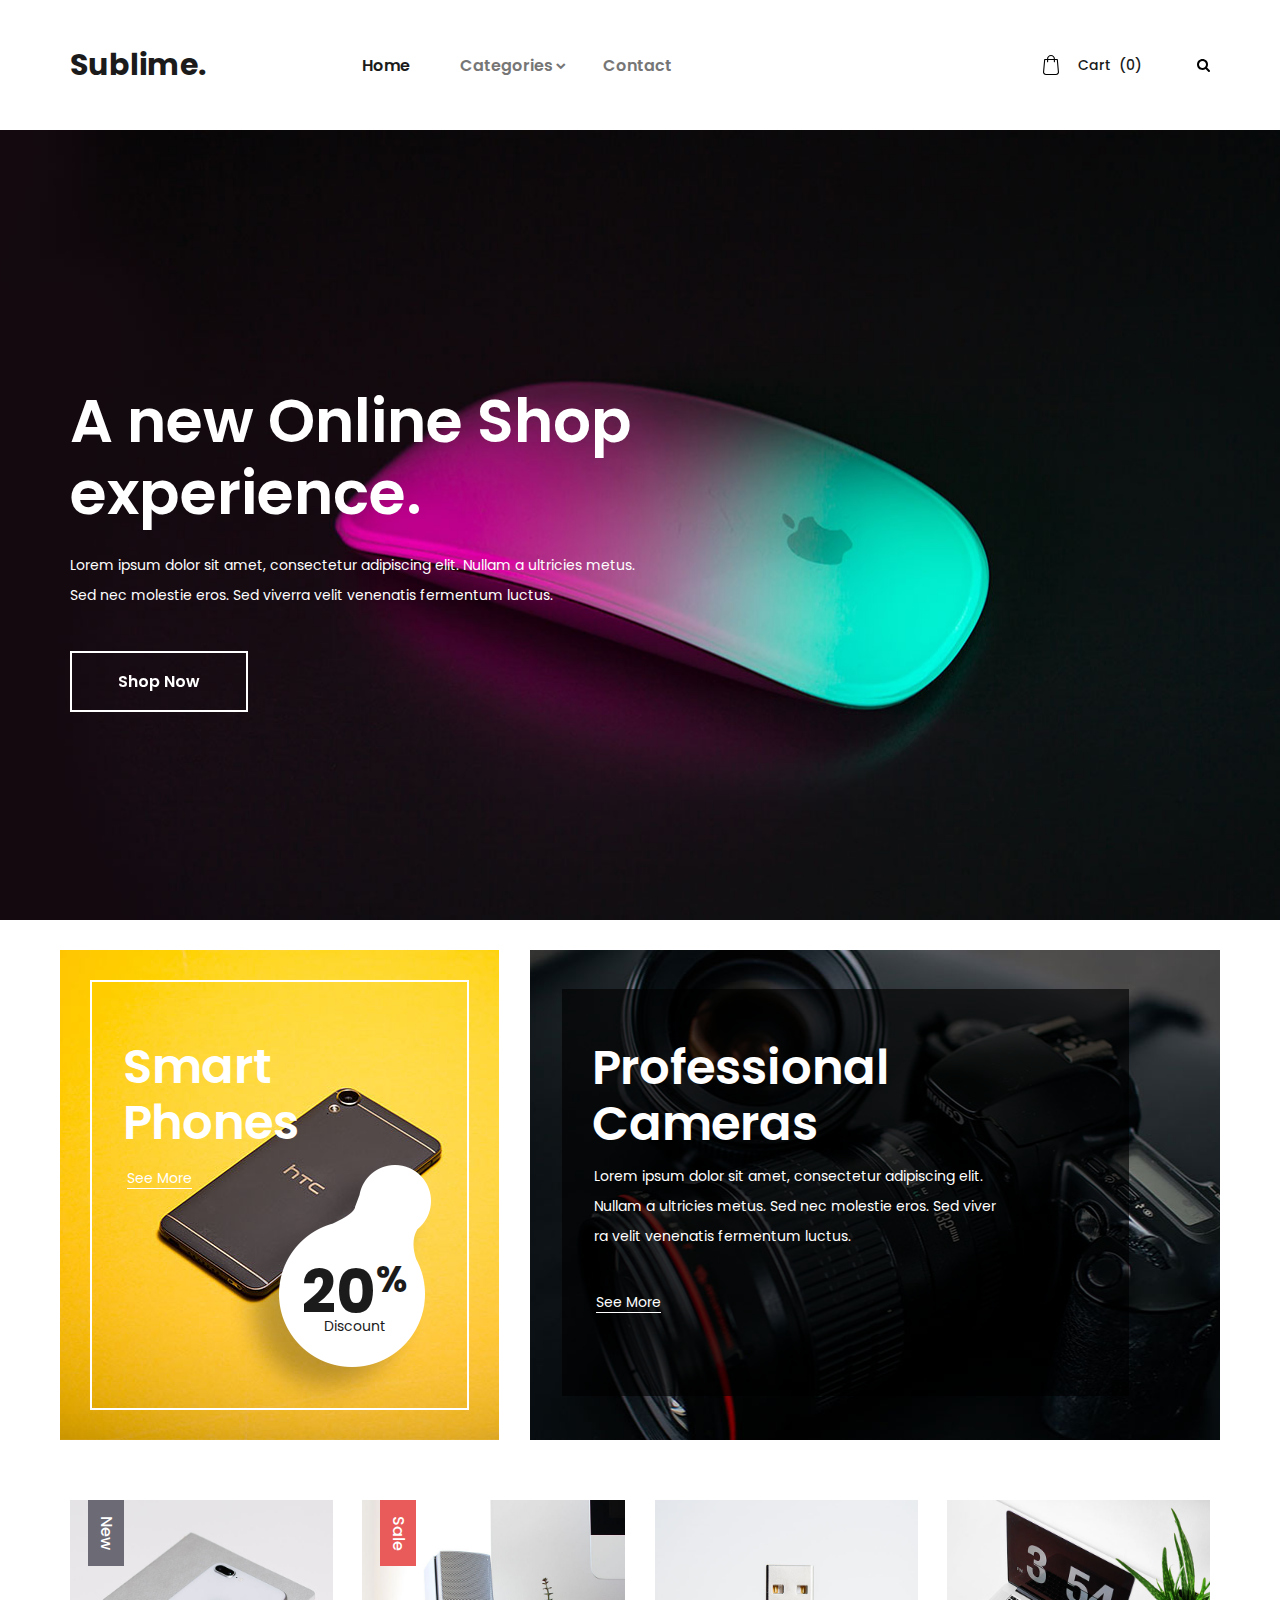
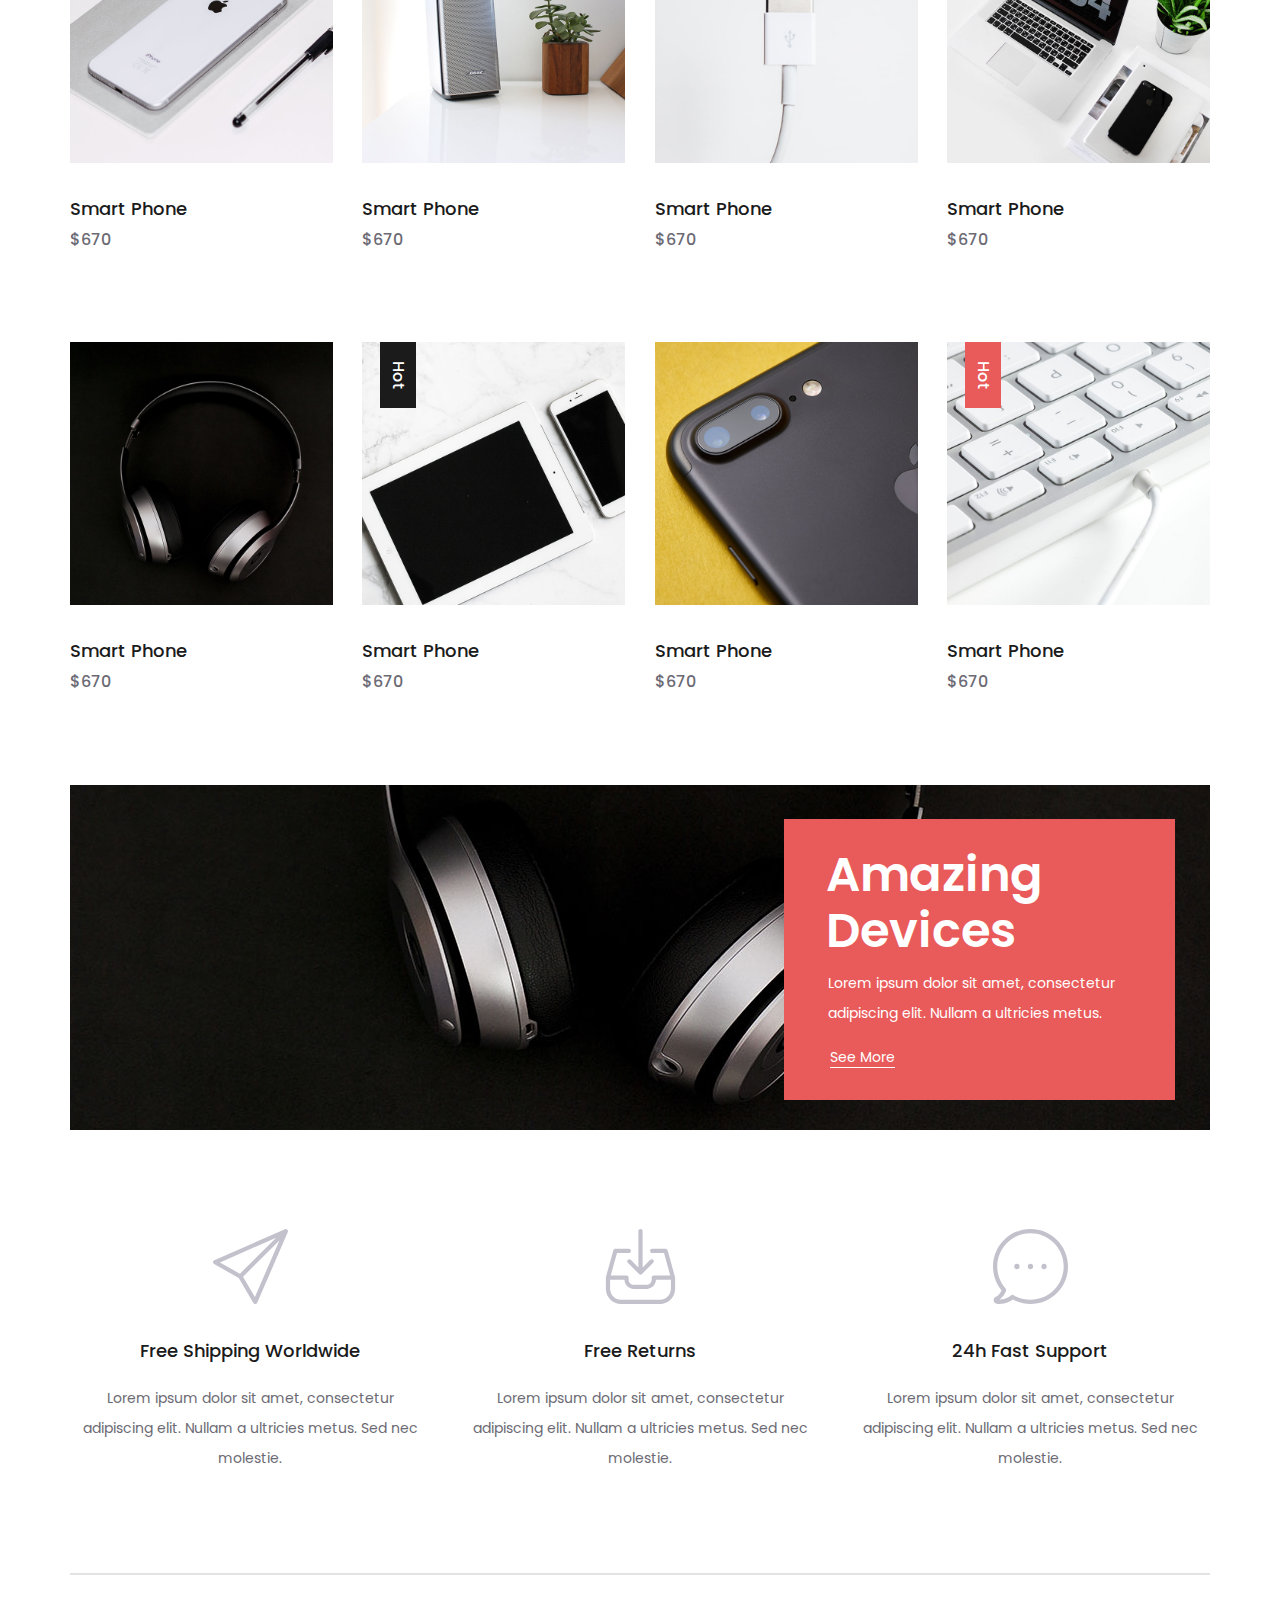
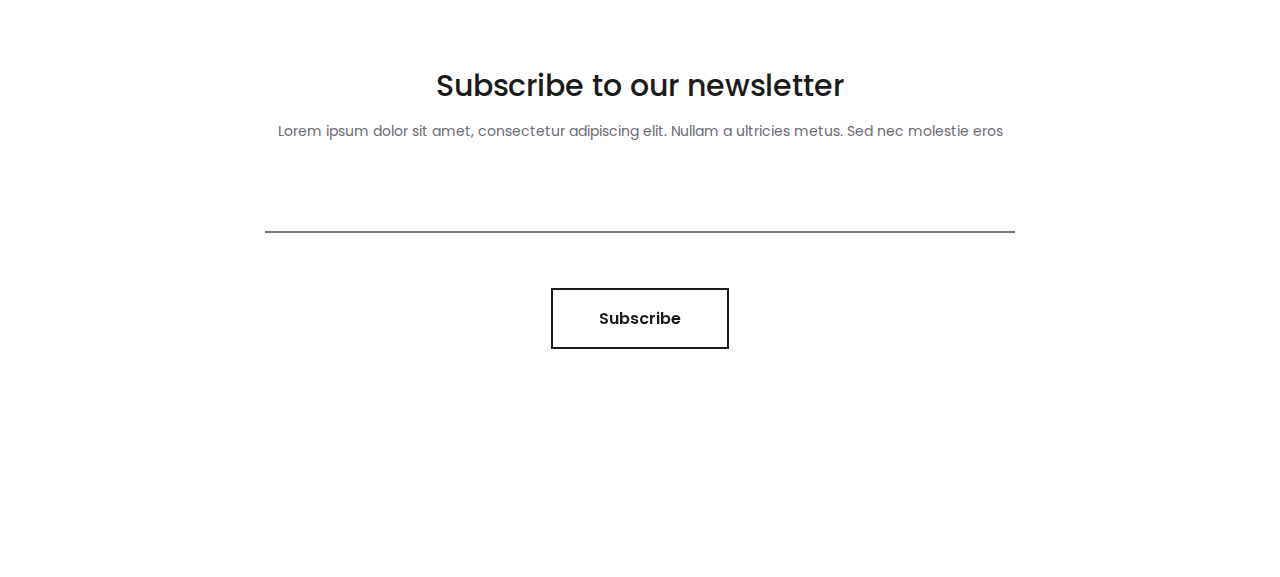
<file: sublime/index.html>
<!DOCTYPE html>
<html lang="en">
<head>
<title>Sublime</title>
<meta charset="utf-8">
<meta http-equiv="X-UA-Compatible" content="IE=edge">
<meta name="description" content="Sublime project">
<meta name="viewport" content="width=device-width, initial-scale=1">
<link rel="stylesheet" type="text/css" href="styles/bootstrap4/bootstrap.min.css">
<link href="plugins/font-awesome-4.7.0/css/font-awesome.min.css" rel="stylesheet" type="text/css">
<link rel="stylesheet" type="text/css" href="plugins/OwlCarousel2-2.2.1/owl.carousel.css">
<link rel="stylesheet" type="text/css" href="plugins/OwlCarousel2-2.2.1/owl.theme.default.css">
<link rel="stylesheet" type="text/css" href="plugins/OwlCarousel2-2.2.1/animate.css">
<link rel="stylesheet" type="text/css" href="styles/style.css">
<link rel="stylesheet" type="text/css" href="styles/media.css">
</head>
<body>

<div class="super_container">

	<!-- Header -->

	<header class="header">
		<div class="header_container">
			<div class="container">
				<div class="row">
					<div class="col">
						<div class="header_content d-flex flex-row align-items-center justify-content-start">
							<div class="logo"><a href="index.html">Sublime.</a></div>
							<nav class="main_nav">
								<ul>
									<li class="active">
										<a href="index.html">Home</a>
									</li>
									<li class="hassubs">
										<a href="#">Categories</a>
										<ul>
											<li><a href="categories.html">Category</a></li>
											<li><a href="categories.html">Category</a></li>
											<li><a href="categories.html">Category</a></li>
											<li><a href="categories.html">Category</a></li>
											<li><a href="categories.html">Category</a></li>
										</ul>
									</li>
									<li><a href="contact.html">Contact</a></li>
								</ul>
							</nav>
							<div class="header_extra ml-auto">
								<div class="shopping_cart">
									<a href="cart.html">
										<svg version="1.1" xmlns="http://www.w3.org/2000/svg" xmlns:xlink="http://www.w3.org/1999/xlink" x="0px" y="0px"
												 viewBox="0 0 489 489" style="enable-background:new 0 0 489 489;" xml:space="preserve">
											<g>
												<path d="M440.1,422.7l-28-315.3c-0.6-7-6.5-12.3-13.4-12.3h-57.6C340.3,42.5,297.3,0,244.5,0s-95.8,42.5-96.6,95.1H90.3
													c-7,0-12.8,5.3-13.4,12.3l-28,315.3c0,0.4-0.1,0.8-0.1,1.2c0,35.9,32.9,65.1,73.4,65.1h244.6c40.5,0,73.4-29.2,73.4-65.1
													C440.2,423.5,440.2,423.1,440.1,422.7z M244.5,27c37.9,0,68.8,30.4,69.6,68.1H174.9C175.7,57.4,206.6,27,244.5,27z M366.8,462
													H122.2c-25.4,0-46-16.8-46.4-37.5l26.8-302.3h45.2v41c0,7.5,6,13.5,13.5,13.5s13.5-6,13.5-13.5v-41h139.3v41
													c0,7.5,6,13.5,13.5,13.5s13.5-6,13.5-13.5v-41h45.2l26.9,302.3C412.8,445.2,392.1,462,366.8,462z"/>
											</g>
										</svg>
										<div>Cart <span>(0)</span></div>
									</a>
								</div>
								<div class="search">
									<div class="search_icon">
										<svg version="1.1" id="Capa_1" xmlns="http://www.w3.org/2000/svg" xmlns:xlink="http://www.w3.org/1999/xlink" x="0px" y="0px"
										viewBox="0 0 475.084 475.084" style="enable-background:new 0 0 475.084 475.084;"
										 xml:space="preserve">
										<g>
											<path d="M464.524,412.846l-97.929-97.925c23.6-34.068,35.406-72.047,35.406-113.917c0-27.218-5.284-53.249-15.852-78.087
												c-10.561-24.842-24.838-46.254-42.825-64.241c-17.987-17.987-39.396-32.264-64.233-42.826
												C254.246,5.285,228.217,0.003,200.999,0.003c-27.216,0-53.247,5.282-78.085,15.847C98.072,26.412,76.66,40.689,58.673,58.676
												c-17.989,17.987-32.264,39.403-42.827,64.241C5.282,147.758,0,173.786,0,201.004c0,27.216,5.282,53.238,15.846,78.083
												c10.562,24.838,24.838,46.247,42.827,64.234c17.987,17.993,39.403,32.264,64.241,42.832c24.841,10.563,50.869,15.844,78.085,15.844
												c41.879,0,79.852-11.807,113.922-35.405l97.929,97.641c6.852,7.231,15.406,10.849,25.693,10.849
												c9.897,0,18.467-3.617,25.694-10.849c7.23-7.23,10.848-15.796,10.848-25.693C475.088,428.458,471.567,419.889,464.524,412.846z
												 M291.363,291.358c-25.029,25.033-55.148,37.549-90.364,37.549c-35.21,0-65.329-12.519-90.36-37.549
												c-25.031-25.029-37.546-55.144-37.546-90.36c0-35.21,12.518-65.334,37.546-90.36c25.026-25.032,55.15-37.546,90.36-37.546
												c35.212,0,65.331,12.519,90.364,37.546c25.033,25.026,37.548,55.15,37.548,90.36C328.911,236.214,316.392,266.329,291.363,291.358z
												"/>
										</g>
									</svg>
									</div>
								</div>
								<div class="hamburger"><i class="fa fa-bars" aria-hidden="true"></i></div>
							</div>
						</div>
					</div>
				</div>
			</div>
		</div>
		
		<!-- Search Panel -->
		<div class="search_panel trans_300">
			<div class="container">
				<div class="row">
					<div class="col">
						<div class="search_panel_content d-flex flex-row align-items-center justify-content-end">
							<form action="#">
								<input type="text" class="search_input" placeholder="Search" required="required">
							</form>
						</div>
					</div>
				</div>
			</div>
		</div>

		<!-- Social -->
		<div class="header_social">
			<ul>
				<li><a href="#"><i class="fa fa-pinterest" aria-hidden="true"></i></a></li>
				<li><a href="#"><i class="fa fa-instagram" aria-hidden="true"></i></a></li>
				<li><a href="#"><i class="fa fa-facebook" aria-hidden="true"></i></a></li>
				<li><a href="#"><i class="fa fa-twitter" aria-hidden="true"></i></a></li>
			</ul>
		</div>
	</header>

	<!-- Menu -->

	<div class="menu menu_mm trans_300">
		<div class="menu_container menu_mm">
			<div class="page_menu_content">
							
				<div class="page_menu_search menu_mm">
					<form action="#">
						<input type="search" required="required" class="page_menu_search_input menu_mm" placeholder="Search for products...">
					</form>
				</div>
				<ul class="page_menu_nav menu_mm">
					<li class="page_menu_item menu_mm">
						<a href="index.html">Home</a>
					</li>
					<li class="page_menu_item has-children menu_mm">
						<a href="categories.html">Categories<i class="fa fa-angle-down"></i></a>
						<ul class="page_menu_selection menu_mm">
							<li class="page_menu_item menu_mm"><a href="categories.html">Category<i class="fa fa-angle-down"></i></a></li>
							<li class="page_menu_item menu_mm"><a href="categories.html">Category<i class="fa fa-angle-down"></i></a></li>
							<li class="page_menu_item menu_mm"><a href="categories.html">Category<i class="fa fa-angle-down"></i></a></li>
							<li class="page_menu_item menu_mm"><a href="categories.html">Category<i class="fa fa-angle-down"></i></a></li>
						</ul>
					</li>
					<li class="page_menu_item menu_mm"><a href="contact.html">Contact<i class="fa fa-angle-down"></i></a></li>
				</ul>
			</div>
		</div>

		<div class="menu_close"><i class="fa fa-times" aria-hidden="true"></i></div>

		<div class="menu_social">
			<ul>
				<li><a href="#"><i class="fa fa-pinterest" aria-hidden="true"></i></a></li>
				<li><a href="#"><i class="fa fa-instagram" aria-hidden="true"></i></a></li>
				<li><a href="#"><i class="fa fa-facebook" aria-hidden="true"></i></a></li>
				<li><a href="#"><i class="fa fa-twitter" aria-hidden="true"></i></a></li>
			</ul>
		</div>
	</div>
	
	<!-- Home -->

	<div class="home">
		<div class="home_slider_container">
			
			<!-- Home Slider -->
			<div class="owl-carousel owl-theme home_slider">
				
				<!-- Slider Item -->
				<div class="owl-item home_slider_item">
					<div class="home_slider_background" style="background-image:url(images/home_slider_1.jpg)"></div>
					<div class="home_slider_content_container">
						<div class="container">
							<div class="row">
								<div class="col">
									<div class="home_slider_content"  data-animation-in="fadeIn" data-animation-out="animate-out fadeOut">
										<div class="home_slider_title">A new Online Shop experience.</div>
										<div class="home_slider_subtitle">Lorem ipsum dolor sit amet, consectetur adipiscing elit. Nullam a ultricies metus. Sed nec molestie eros. Sed viverra velit venenatis fermentum luctus.</div>
										<div class="button button_light home_button"><a href="#">Shop Now</a></div>
									</div>
								</div>
							</div>
						</div>
					</div>
				</div>

				<!-- Slider Item -->
				<div class="owl-item home_slider_item">
					<div class="home_slider_background" style="background-image:url(images/home_slider_1.jpg)"></div>
					<div class="home_slider_content_container">
						<div class="container">
							<div class="row">
								<div class="col">
									<div class="home_slider_content"  data-animation-in="fadeIn" data-animation-out="animate-out fadeOut">
										<div class="home_slider_title">A new Online Shop experience.</div>
										<div class="home_slider_subtitle">Lorem ipsum dolor sit amet, consectetur adipiscing elit. Nullam a ultricies metus. Sed nec molestie eros. Sed viverra velit venenatis fermentum luctus.</div>
										<div class="button button_light home_button"><a href="#">Shop Now</a></div>
									</div>
								</div>
							</div>
						</div>
					</div>
				</div>

				<!-- Slider Item -->
				<div class="owl-item home_slider_item">
					<div class="home_slider_background" style="background-image:url(images/home_slider_1.jpg)"></div>
					<div class="home_slider_content_container">
						<div class="container">
							<div class="row">
								<div class="col">
									<div class="home_slider_content"  data-animation-in="fadeIn" data-animation-out="animate-out fadeOut">
										<div class="home_slider_title">A new Online Shop experience.</div>
										<div class="home_slider_subtitle">Lorem ipsum dolor sit amet, consectetur adipiscing elit. Nullam a ultricies metus. Sed nec molestie eros. Sed viverra velit venenatis fermentum luctus.</div>
										<div class="button button_light home_button"><a href="#">Shop Now</a></div>
									</div>
								</div>
							</div>
						</div>
					</div>
				</div>

			</div>

		</div>
	</div>

	<!-- Ads -->

	<div class="avds">
		<div class="avds_container d-flex flex-lg-row flex-column align-items-start justify-content-between">
			<div class="avds_small">
				<div class="avds_background" style="background-image:url(images/avds_small.jpg)"></div>
				<div class="avds_small_inner">
					<div class="avds_discount_container">
						<img src="images/discount.png" alt="">
						<div>
							<div class="avds_discount">
								<div>20<span>%</span></div>
								<div>Discount</div>
							</div>
						</div>
					</div>
					<div class="avds_small_content">
						<div class="avds_title">Smart Phones</div>
						<div class="avds_link"><a href="categories.html">See More</a></div>
					</div>
				</div>
			</div>
			<div class="avds_large">
				<div class="avds_background" style="background-image:url(images/avds_large.jpg)"></div>
				<div class="avds_large_container">
					<div class="avds_large_content">
						<div class="avds_title">Professional Cameras</div>
						<div class="avds_text">Lorem ipsum dolor sit amet, consectetur adipiscing elit. Nullam a ultricies metus. Sed nec molestie eros. Sed viver ra velit venenatis fermentum luctus.</div>
						<div class="avds_link avds_link_large"><a href="categories.html">See More</a></div>
					</div>
				</div>
			</div>
		</div>
	</div>

	<!-- Products -->

	<div class="products">
		<div class="container">
			<div class="row">
				<div class="col">
					
					<div class="product_grid">

						<!-- Product -->
						<div class="product">
							<div class="product_image"><img src="images/product_1.jpg" alt=""></div>
							<div class="product_extra product_new"><a href="categories.html">New</a></div>
							<div class="product_content">
								<div class="product_title"><a href="product.html">Smart Phone</a></div>
								<div class="product_price">$670</div>
							</div>
						</div>

						<!-- Product -->
						<div class="product">
							<div class="product_image"><img src="images/product_2.jpg" alt=""></div>
							<div class="product_extra product_sale"><a href="categories.html">Sale</a></div>
							<div class="product_content">
								<div class="product_title"><a href="product.html">Smart Phone</a></div>
								<div class="product_price">$670</div>
							</div>
						</div>

						<!-- Product -->
						<div class="product">
							<div class="product_image"><img src="images/product_3.jpg" alt=""></div>
							<div class="product_content">
								<div class="product_title"><a href="product.html">Smart Phone</a></div>
								<div class="product_price">$670</div>
							</div>
						</div>

						<!-- Product -->
						<div class="product">
							<div class="product_image"><img src="images/product_4.jpg" alt=""></div>
							<div class="product_content">
								<div class="product_title"><a href="product.html">Smart Phone</a></div>
								<div class="product_price">$670</div>
							</div>
						</div>

						<!-- Product -->
						<div class="product">
							<div class="product_image"><img src="images/product_5.jpg" alt=""></div>
							<div class="product_content">
								<div class="product_title"><a href="product.html">Smart Phone</a></div>
								<div class="product_price">$670</div>
							</div>
						</div>

						<!-- Product -->
						<div class="product">
							<div class="product_image"><img src="images/product_6.jpg" alt=""></div>
							<div class="product_extra product_hot"><a href="categories.html">Hot</a></div>
							<div class="product_content">
								<div class="product_title"><a href="product.html">Smart Phone</a></div>
								<div class="product_price">$670</div>
							</div>
						</div>

						<!-- Product -->
						<div class="product">
							<div class="product_image"><img src="images/product_7.jpg" alt=""></div>
							<div class="product_content">
								<div class="product_title"><a href="product.html">Smart Phone</a></div>
								<div class="product_price">$670</div>
							</div>
						</div>

						<!-- Product -->
						<div class="product">
							<div class="product_image"><img src="images/product_8.jpg" alt=""></div>
							<div class="product_extra product_sale"><a href="categories.html">Hot</a></div>
							<div class="product_content">
								<div class="product_title"><a href="product.html">Smart Phone</a></div>
								<div class="product_price">$670</div>
							</div>
						</div>

					</div>
						
				</div>
			</div>
		</div>
	</div>

	<!-- Ad -->

	<div class="avds_xl">
		<div class="container">
			<div class="row">
				<div class="col">
					<div class="avds_xl_container clearfix">
						<div class="avds_xl_background" style="background-image:url(images/avds_xl.jpg)"></div>
						<div class="avds_xl_content">
							<div class="avds_title">Amazing Devices</div>
							<div class="avds_text">Lorem ipsum dolor sit amet, consectetur adipiscing elit. Nullam a ultricies metus.</div>
							<div class="avds_link avds_xl_link"><a href="categories.html">See More</a></div>
						</div>
					</div>
				</div>
			</div>
		</div>
	</div>

	<!-- Icon Boxes -->

	<div class="icon_boxes">
		<div class="container">
			<div class="row icon_box_row">
				
				<!-- Icon Box -->
				<div class="col-lg-4 icon_box_col">
					<div class="icon_box">
						<div class="icon_box_image"><img src="images/icon_1.svg" alt=""></div>
						<div class="icon_box_title">Free Shipping Worldwide</div>
						<div class="icon_box_text">
							<p>Lorem ipsum dolor sit amet, consectetur adipiscing elit. Nullam a ultricies metus. Sed nec molestie.</p>
						</div>
					</div>
				</div>

				<!-- Icon Box -->
				<div class="col-lg-4 icon_box_col">
					<div class="icon_box">
						<div class="icon_box_image"><img src="images/icon_2.svg" alt=""></div>
						<div class="icon_box_title">Free Returns</div>
						<div class="icon_box_text">
							<p>Lorem ipsum dolor sit amet, consectetur adipiscing elit. Nullam a ultricies metus. Sed nec molestie.</p>
						</div>
					</div>
				</div>

				<!-- Icon Box -->
				<div class="col-lg-4 icon_box_col">
					<div class="icon_box">
						<div class="icon_box_image"><img src="images/icon_3.svg" alt=""></div>
						<div class="icon_box_title">24h Fast Support</div>
						<div class="icon_box_text">
							<p>Lorem ipsum dolor sit amet, consectetur adipiscing elit. Nullam a ultricies metus. Sed nec molestie.</p>
						</div>
					</div>
				</div>

			</div>
		</div>
	</div>

	<!-- Newsletter -->

	<div class="newsletter">
		<div class="container">
			<div class="row">
				<div class="col">
					<div class="newsletter_border"></div>
				</div>
			</div>
			<div class="row">
				<div class="col-lg-8 offset-lg-2">
					<div class="newsletter_content text-center">
						<div class="newsletter_title">Subscribe to our newsletter</div>
						<div class="newsletter_text"><p>Lorem ipsum dolor sit amet, consectetur adipiscing elit. Nullam a ultricies metus. Sed nec molestie eros</p></div>
						<div class="newsletter_form_container">
							<form action="#" id="newsletter_form" class="newsletter_form">
								<input type="email" class="newsletter_input" required="required">
								<button class="newsletter_button trans_200"><span>Subscribe</span></button>
							</form>
						</div>
					</div>
				</div>
			</div>
		</div>
	</div>

	<!-- Footer -->
	
	<div class="footer_overlay"></div>
	<footer class="footer">
		<div class="footer_background" style="background-image:url(images/footer.jpg)"></div>
		<div class="container">
			<div class="row">
				<div class="col">
					<div class="footer_content d-flex flex-lg-row flex-column align-items-center justify-content-lg-start justify-content-center">
						<div class="footer_logo"><a href="index.html">Sublime.</a></div>
						<div class="copyright ml-auto mr-auto"><!-- Link back to Colorlib can't be removed. Template is licensed under CC BY 3.0. -->
Copyright &copy;<script>document.write(new Date().getFullYear());</script> All rights reserved | This template is made with <i class="fa fa-heart-o" aria-hidden="true"></i> by <a href="https://colorlib.com" target="_blank">Colorlib</a>
<!-- Link back to Colorlib can't be removed. Template is licensed under CC BY 3.0. --></div>
						<div class="footer_social ml-lg-auto">
							<ul>
								<li><a href="#"><i class="fa fa-pinterest" aria-hidden="true"></i></a></li>
								<li><a href="#"><i class="fa fa-instagram" aria-hidden="true"></i></a></li>
								<li><a href="#"><i class="fa fa-facebook" aria-hidden="true"></i></a></li>
								<li><a href="#"><i class="fa fa-twitter" aria-hidden="true"></i></a></li>
							</ul>
						</div>
					</div>
				</div>
			</div>
		</div>
	</footer>
</div>

<script src="js/jquery-3.2.1.min.js"></script>
<script src="styles/bootstrap4/popper.js"></script>
<script src="styles/bootstrap4/bootstrap.min.js"></script>
<script src="plugins/greensock/TweenMax.min.js"></script>
<script src="plugins/greensock/TimelineMax.min.js"></script>
<script src="plugins/scrollmagic/ScrollMagic.min.js"></script>
<script src="plugins/greensock/animation.gsap.min.js"></script>
<script src="plugins/greensock/ScrollToPlugin.min.js"></script>
<script src="plugins/OwlCarousel2-2.2.1/owl.carousel.js"></script>
<script src="plugins/Isotope/isotope.pkgd.min.js"></script>
<script src="plugins/easing/easing.js"></script>
<script src="plugins/parallax-js-master/parallax.min.js"></script>
<script src="js/custom.js"></script>
</body>
</html>
</file>
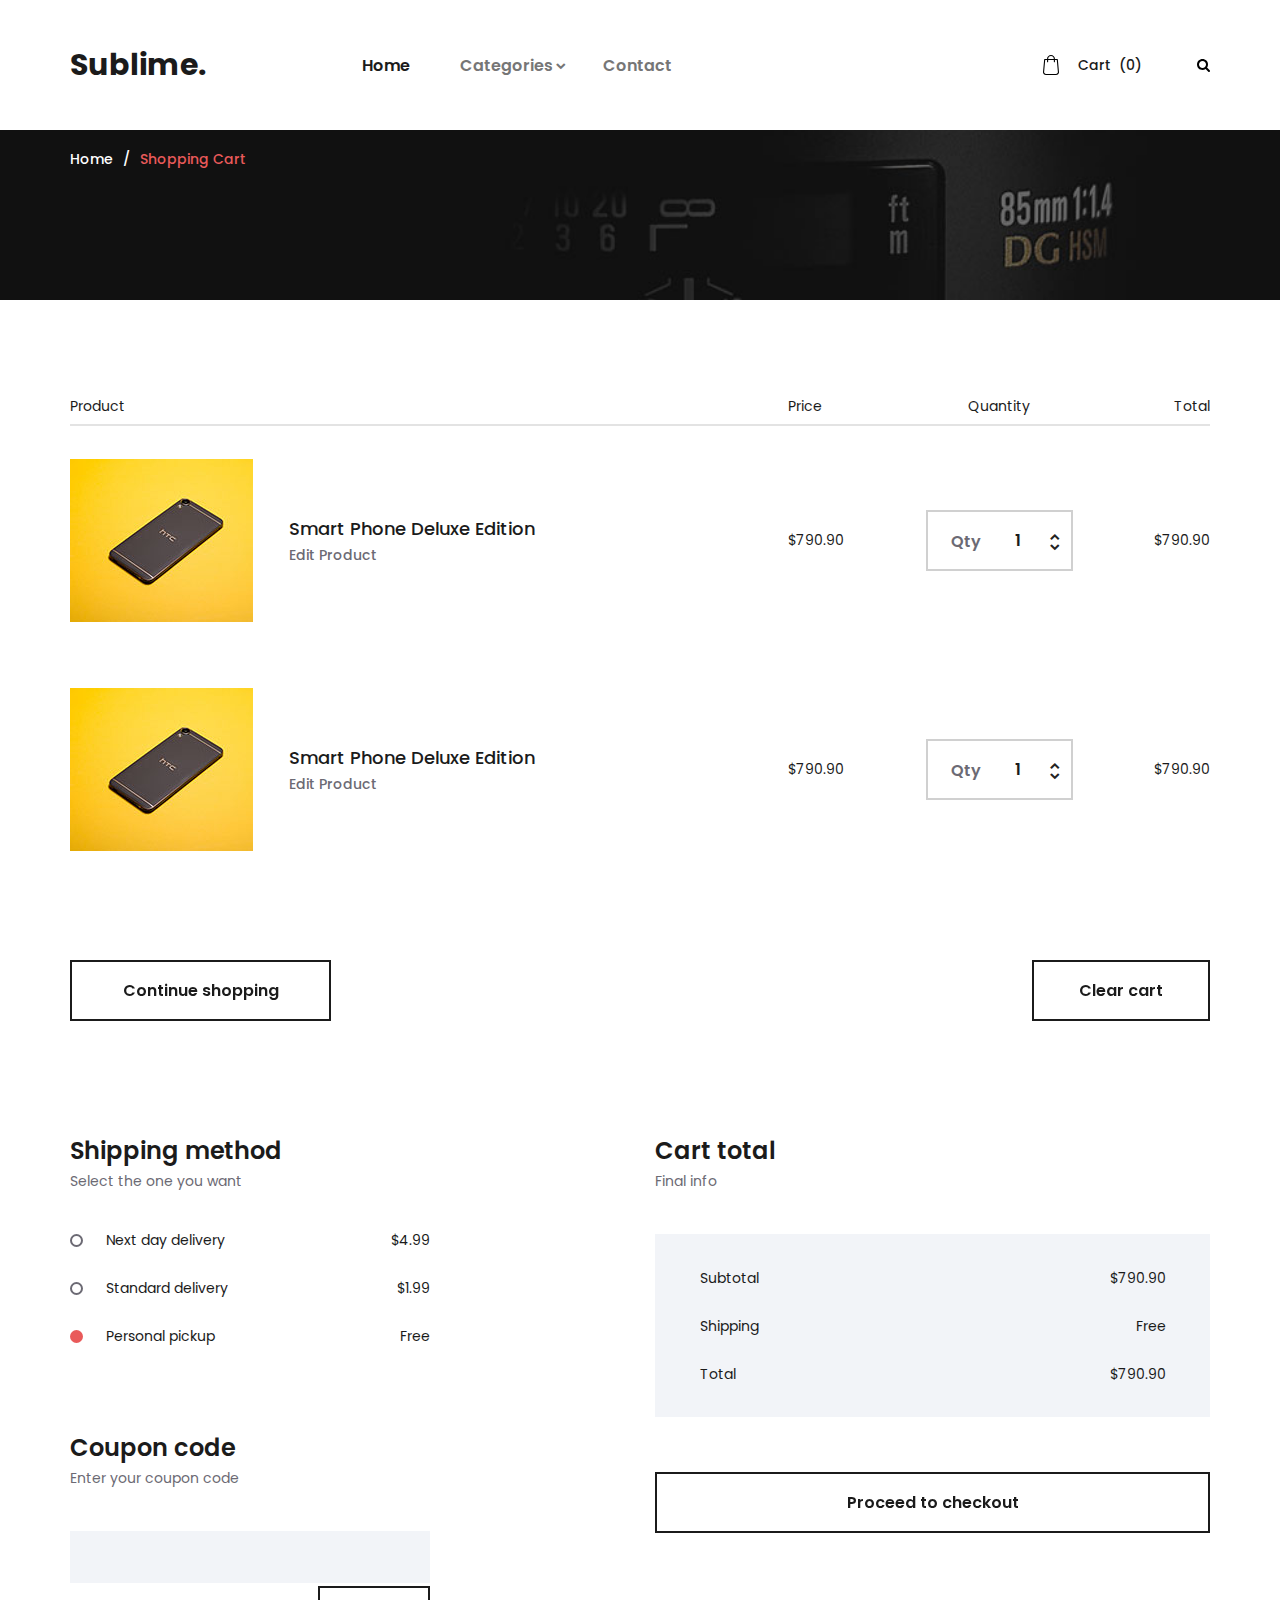
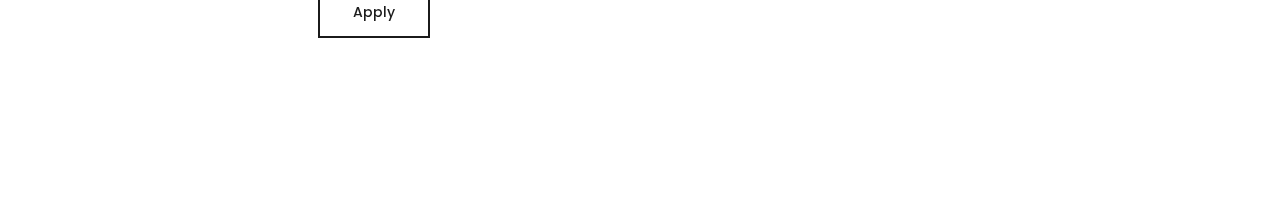
<file: sublime/cart.html>
<!DOCTYPE html>
<html lang="en">
<head>
<title>Cart</title>
<meta charset="utf-8">
<meta http-equiv="X-UA-Compatible" content="IE=edge">
<meta name="description" content="Sublime project">
<meta name="viewport" content="width=device-width, initial-scale=1">
<link rel="stylesheet" type="text/css" href="styles/bootstrap4/bootstrap.min.css">
<link href="plugins/font-awesome-4.7.0/css/font-awesome.min.css" rel="stylesheet" type="text/css">
<link rel="stylesheet" type="text/css" href="styles/style.css">
<link rel="stylesheet" type="text/css" href="styles/media.css">
</head>
<body>

<div class="super_container">

	<!-- Header -->

	<header class="header">
		<div class="header_container">
			<div class="container">
				<div class="row">
					<div class="col">
						<div class="header_content d-flex flex-row align-items-center justify-content-start">
							<div class="logo"><a href="index.html">Sublime.</a></div>
							<nav class="main_nav">
								<ul>
									<li class="active">
										<a href="index.html">Home</a>
									</li>
									<li class="hassubs">
										<a href="categories.html">Categories</a>
										<ul>
											<li><a href="categories.html">Category</a></li>
											<li><a href="categories.html">Category</a></li>
											<li><a href="categories.html">Category</a></li>
											<li><a href="categories.html">Category</a></li>
											<li><a href="categories.html">Category</a></li>
										</ul>
									</li>
									<li><a href="contact.html">Contact</a></li>
								</ul>
							</nav>
							<div class="header_extra ml-auto">
								<div class="shopping_cart">
									<a href="cart.html">
										<svg version="1.1" xmlns="http://www.w3.org/2000/svg" xmlns:xlink="http://www.w3.org/1999/xlink" x="0px" y="0px"
												 viewBox="0 0 489 489" style="enable-background:new 0 0 489 489;" xml:space="preserve">
											<g>
												<path d="M440.1,422.7l-28-315.3c-0.6-7-6.5-12.3-13.4-12.3h-57.6C340.3,42.5,297.3,0,244.5,0s-95.8,42.5-96.6,95.1H90.3
													c-7,0-12.8,5.3-13.4,12.3l-28,315.3c0,0.4-0.1,0.8-0.1,1.2c0,35.9,32.9,65.1,73.4,65.1h244.6c40.5,0,73.4-29.2,73.4-65.1
													C440.2,423.5,440.2,423.1,440.1,422.7z M244.5,27c37.9,0,68.8,30.4,69.6,68.1H174.9C175.7,57.4,206.6,27,244.5,27z M366.8,462
													H122.2c-25.4,0-46-16.8-46.4-37.5l26.8-302.3h45.2v41c0,7.5,6,13.5,13.5,13.5s13.5-6,13.5-13.5v-41h139.3v41
													c0,7.5,6,13.5,13.5,13.5s13.5-6,13.5-13.5v-41h45.2l26.9,302.3C412.8,445.2,392.1,462,366.8,462z"/>
											</g>
										</svg>
										<div>Cart <span>(0)</span></div>
									</a>
								</div>
								<div class="search">
									<div class="search_icon">
										<svg version="1.1" id="Capa_1" xmlns="http://www.w3.org/2000/svg" xmlns:xlink="http://www.w3.org/1999/xlink" x="0px" y="0px"
										viewBox="0 0 475.084 475.084" style="enable-background:new 0 0 475.084 475.084;"
										 xml:space="preserve">
										<g>
											<path d="M464.524,412.846l-97.929-97.925c23.6-34.068,35.406-72.047,35.406-113.917c0-27.218-5.284-53.249-15.852-78.087
												c-10.561-24.842-24.838-46.254-42.825-64.241c-17.987-17.987-39.396-32.264-64.233-42.826
												C254.246,5.285,228.217,0.003,200.999,0.003c-27.216,0-53.247,5.282-78.085,15.847C98.072,26.412,76.66,40.689,58.673,58.676
												c-17.989,17.987-32.264,39.403-42.827,64.241C5.282,147.758,0,173.786,0,201.004c0,27.216,5.282,53.238,15.846,78.083
												c10.562,24.838,24.838,46.247,42.827,64.234c17.987,17.993,39.403,32.264,64.241,42.832c24.841,10.563,50.869,15.844,78.085,15.844
												c41.879,0,79.852-11.807,113.922-35.405l97.929,97.641c6.852,7.231,15.406,10.849,25.693,10.849
												c9.897,0,18.467-3.617,25.694-10.849c7.23-7.23,10.848-15.796,10.848-25.693C475.088,428.458,471.567,419.889,464.524,412.846z
												 M291.363,291.358c-25.029,25.033-55.148,37.549-90.364,37.549c-35.21,0-65.329-12.519-90.36-37.549
												c-25.031-25.029-37.546-55.144-37.546-90.36c0-35.21,12.518-65.334,37.546-90.36c25.026-25.032,55.15-37.546,90.36-37.546
												c35.212,0,65.331,12.519,90.364,37.546c25.033,25.026,37.548,55.15,37.548,90.36C328.911,236.214,316.392,266.329,291.363,291.358z
												"/>
										</g>
									</svg>
									</div>
								</div>
								<div class="hamburger"><i class="fa fa-bars" aria-hidden="true"></i></div>
							</div>
						</div>
					</div>
				</div>
			</div>
		</div>
		
		<!-- Search Panel -->
		<div class="search_panel trans_300">
			<div class="container">
				<div class="row">
					<div class="col">
						<div class="search_panel_content d-flex flex-row align-items-center justify-content-end">
							<form action="#">
								<input type="text" class="search_input" placeholder="Search" required="required">
							</form>
						</div>
					</div>
				</div>
			</div>
		</div>

		<!-- Social -->
		<div class="header_social">
			<ul>
				<li><a href="#"><i class="fa fa-pinterest" aria-hidden="true"></i></a></li>
				<li><a href="#"><i class="fa fa-instagram" aria-hidden="true"></i></a></li>
				<li><a href="#"><i class="fa fa-facebook" aria-hidden="true"></i></a></li>
				<li><a href="#"><i class="fa fa-twitter" aria-hidden="true"></i></a></li>
			</ul>
		</div>
	</header>

	<!-- Menu -->

	<div class="menu menu_mm trans_300">
		<div class="menu_container menu_mm">
			<div class="page_menu_content">
							
				<div class="page_menu_search menu_mm">
					<form action="#">
						<input type="search" required="required" class="page_menu_search_input menu_mm" placeholder="Search for products...">
					</form>
				</div>
				<ul class="page_menu_nav menu_mm">
					<li class="page_menu_item menu_mm">
						<a href="index.html">Home</a>
					</li>
					<li class="page_menu_item has-children menu_mm">
						<a href="categories.html">Categories<i class="fa fa-angle-down"></i></a>
						<ul class="page_menu_selection menu_mm">
							<li class="page_menu_item menu_mm"><a href="categories.html">Category<i class="fa fa-angle-down"></i></a></li>
							<li class="page_menu_item menu_mm"><a href="categories.html">Category<i class="fa fa-angle-down"></i></a></li>
							<li class="page_menu_item menu_mm"><a href="categories.html">Category<i class="fa fa-angle-down"></i></a></li>
							<li class="page_menu_item menu_mm"><a href="categories.html">Category<i class="fa fa-angle-down"></i></a></li>
						</ul>
					</li>
					<li class="page_menu_item menu_mm"><a href="index.html">Accessories<i class="fa fa-angle-down"></i></a></li>
					<li class="page_menu_item menu_mm"><a href="#">Offers<i class="fa fa-angle-down"></i></a></li>
					<li class="page_menu_item menu_mm"><a href="contact.html">Contact<i class="fa fa-angle-down"></i></a></li>
				</ul>
			</div>
		</div>

		<div class="menu_close"><i class="fa fa-times" aria-hidden="true"></i></div>

		<div class="menu_social">
			<ul>
				<li><a href="#"><i class="fa fa-pinterest" aria-hidden="true"></i></a></li>
				<li><a href="#"><i class="fa fa-instagram" aria-hidden="true"></i></a></li>
				<li><a href="#"><i class="fa fa-facebook" aria-hidden="true"></i></a></li>
				<li><a href="#"><i class="fa fa-twitter" aria-hidden="true"></i></a></li>
			</ul>
		</div>
	</div>
	
	<!-- Home -->

	<div class="home home-small">
		<div class="home_container">
			<div class="home_background" style="background-image:url(images/cart.jpg)"></div>
			<div class="home_content_container">
				<div class="container">
					<div class="row">
						<div class="col">
							<div class="home_content">
								<div class="breadcrumbs">
									<ul>
										<li><a href="index.html">Home</a></li>
										<li>Shopping Cart</li>
									</ul>
								</div>
							</div>
						</div>
					</div>
				</div>
			</div>
		</div>
	</div>

	<!-- Cart Info -->

	<div class="cart_info">
		<div class="container">
			<div class="row">
				<div class="col">
					<!-- Column Titles -->
					<div class="cart_info_columns clearfix">
						<div class="cart_info_col cart_info_col_product">Product</div>
						<div class="cart_info_col cart_info_col_price">Price</div>
						<div class="cart_info_col cart_info_col_quantity">Quantity</div>
						<div class="cart_info_col cart_info_col_total">Total</div>
					</div>
				</div>
			</div>
			<div class="row cart_items_row">
				<div class="col-12">

				<!-- Cart Item -->
				<div class="cart_item d-flex flex-lg-row flex-column align-items-lg-center align-items-start justify-content-start">
					<!-- Name -->
					<div class="cart_item_product d-flex flex-row align-items-center justify-content-start">
						<div class="cart_item_image">
							<div><img src="images/cart_1.jpg" alt=""></div>
						</div>
						<div class="cart_item_name_container">
							<div class="cart_item_name"><a href="#">Smart Phone Deluxe Edition</a></div>
							<div class="cart_item_edit"><a href="#">Edit Product</a></div>
						</div>
					</div>
					<!-- Price -->
					<div class="cart_item_price">$790.90</div>
					<!-- Quantity -->
					<div class="cart_item_quantity">
						<div class="product_quantity_container">
							<div class="product_quantity clearfix">
								<span>Qty</span>
								<input class="quantity_input" type="text" pattern="[0-9]*" value="1">
								<div class="quantity_buttons">
									<div class="quantity_inc quantity_control"><i class="fa fa-chevron-up" aria-hidden="true"></i></div>
									<div class="quantity_dec quantity_control"><i class="fa fa-chevron-down" aria-hidden="true"></i></div>
								</div>
							</div>
						</div>
					</div>
					<!-- Total -->
					<div class="cart_item_total">$790.90</div>
				</div>

			</div>

				<div class="col-12">

					<!-- Cart Item -->
					<div class="cart_item d-flex flex-lg-row flex-column align-items-lg-center align-items-start justify-content-start">
						<!-- Name -->
						<div class="cart_item_product d-flex flex-row align-items-center justify-content-start">
							<div class="cart_item_image">
								<div><img src="images/cart_1.jpg" alt=""></div>
							</div>
							<div class="cart_item_name_container">
								<div class="cart_item_name"><a href="#">Smart Phone Deluxe Edition</a></div>
								<div class="cart_item_edit"><a href="#">Edit Product</a></div>
							</div>
						</div>
						<!-- Price -->
						<div class="cart_item_price">$790.90</div>
						<!-- Quantity -->
						<div class="cart_item_quantity">
							<div class="product_quantity_container">
								<div class="product_quantity clearfix">
									<span>Qty</span>
									<input class="quantity_input" type="text" pattern="[0-9]*" value="1">
									<div class="quantity_buttons">
										<div class="quantity_inc quantity_control"><i class="fa fa-chevron-up" aria-hidden="true"></i></div>
										<div class="quantity_dec quantity_control"><i class="fa fa-chevron-down" aria-hidden="true"></i></div>
									</div>
								</div>
							</div>
						</div>
						<!-- Total -->
						<div class="cart_item_total">$790.90</div>
					</div>

				</div>
			</div>
			<div class="row row_cart_buttons">
				<div class="col">
					<div class="cart_buttons d-flex flex-lg-row flex-column align-items-start justify-content-start">
						<div class="button continue_shopping_button newsletter_button"><a href="#">Continue shopping</a></div>
						<div class="cart_buttons_right ml-lg-auto">
							<div class="button clear_cart_button newsletter_button"><a href="#">Clear cart</a></div>
						</div>
					</div>
				</div>
			</div>
			<div class="row row_extra">
				<div class="col-lg-4">
					
					<!-- Delivery -->
					<div class="delivery">
						<div class="section_title">Shipping method</div>
						<div class="section_subtitle">Select the one you want</div>
						<div class="delivery_options">
							<label class="delivery_option clearfix">Next day delivery
								<input type="radio" name="radio">
								<span class="checkmark"></span>
								<span class="delivery_price">$4.99</span>
							</label>
							<label class="delivery_option clearfix">Standard delivery
								<input type="radio" name="radio">
								<span class="checkmark"></span>
								<span class="delivery_price">$1.99</span>
							</label>
							<label class="delivery_option clearfix">Personal pickup
								<input type="radio" checked="checked" name="radio">
								<span class="checkmark"></span>
								<span class="delivery_price">Free</span>
							</label>
						</div>
					</div>

					<!-- Coupon Code -->
					<div class="coupon">
						<div class="section_title">Coupon code</div>
						<div class="section_subtitle">Enter your coupon code</div>
						<div class="coupon_form_container">
							<form action="#" id="coupon_form" class="coupon_form">
								<input type="text" class="coupon_input" required="required">
								<button class="button coupon_button newsletter_button"><span>Apply</span></button>
							</form>
						</div>
					</div>
				</div>

				<div class="col-lg-6 offset-lg-2">
					<div class="cart_total">
						<div class="section_title">Cart total</div>
						<div class="section_subtitle">Final info</div>
						<div class="cart_total_container">
							<ul>
								<li class="d-flex flex-row align-items-center justify-content-start">
									<div class="cart_total_title">Subtotal</div>
									<div class="cart_total_value ml-auto">$790.90</div>
								</li>
								<li class="d-flex flex-row align-items-center justify-content-start">
									<div class="cart_total_title">Shipping</div>
									<div class="cart_total_value ml-auto">Free</div>
								</li>
								<li class="d-flex flex-row align-items-center justify-content-start">
									<div class="cart_total_title">Total</div>
									<div class="cart_total_value ml-auto">$790.90</div>
								</li>
							</ul>
						</div>
						<div class="button checkout_button newsletter_button"><a href="checkout.html">Proceed to checkout</a></div>
					</div>
				</div>
			</div>
		</div>		
	</div>

	<!-- Footer -->
	
	<div class="footer_overlay"></div>
	<footer class="footer">
		<div class="footer_background" style="background-image:url(images/footer.jpg)"></div>
		<div class="container">
			<div class="row">
				<div class="col">
					<div class="footer_content d-flex flex-lg-row flex-column align-items-center justify-content-lg-start justify-content-center">
						<div class="footer_logo"><a href="#">Sublime.</a></div>
						<div class="copyright ml-auto mr-auto"><!-- Link back to Colorlib can't be removed. Template is licensed under CC BY 3.0. -->
Copyright &copy;<script>document.write(new Date().getFullYear());</script> All rights reserved | This template is made with <i class="fa fa-heart-o" aria-hidden="true"></i> by <a href="https://colorlib.com" target="_blank">Colorlib</a>
<!-- Link back to Colorlib can't be removed. Template is licensed under CC BY 3.0. --></div>
						<div class="footer_social ml-lg-auto">
							<ul>
								<li><a href="#"><i class="fa fa-pinterest" aria-hidden="true"></i></a></li>
								<li><a href="#"><i class="fa fa-instagram" aria-hidden="true"></i></a></li>
								<li><a href="#"><i class="fa fa-facebook" aria-hidden="true"></i></a></li>
								<li><a href="#"><i class="fa fa-twitter" aria-hidden="true"></i></a></li>
							</ul>
						</div>
					</div>
				</div>
			</div>
		</div>
	</footer>
</div>

<script src="js/jquery-3.2.1.min.js"></script>
<script src="styles/bootstrap4/popper.js"></script>
<script src="styles/bootstrap4/bootstrap.min.js"></script>
<script src="plugins/greensock/TweenMax.min.js"></script>
<script src="plugins/greensock/TimelineMax.min.js"></script>
<script src="plugins/scrollmagic/ScrollMagic.min.js"></script>
<script src="plugins/greensock/animation.gsap.min.js"></script>
<script src="plugins/greensock/ScrollToPlugin.min.js"></script>
<script src="plugins/easing/easing.js"></script>
<script src="plugins/parallax-js-master/parallax.min.js"></script>
<script src="js/cart.js"></script>
</body>
</html>
</file>
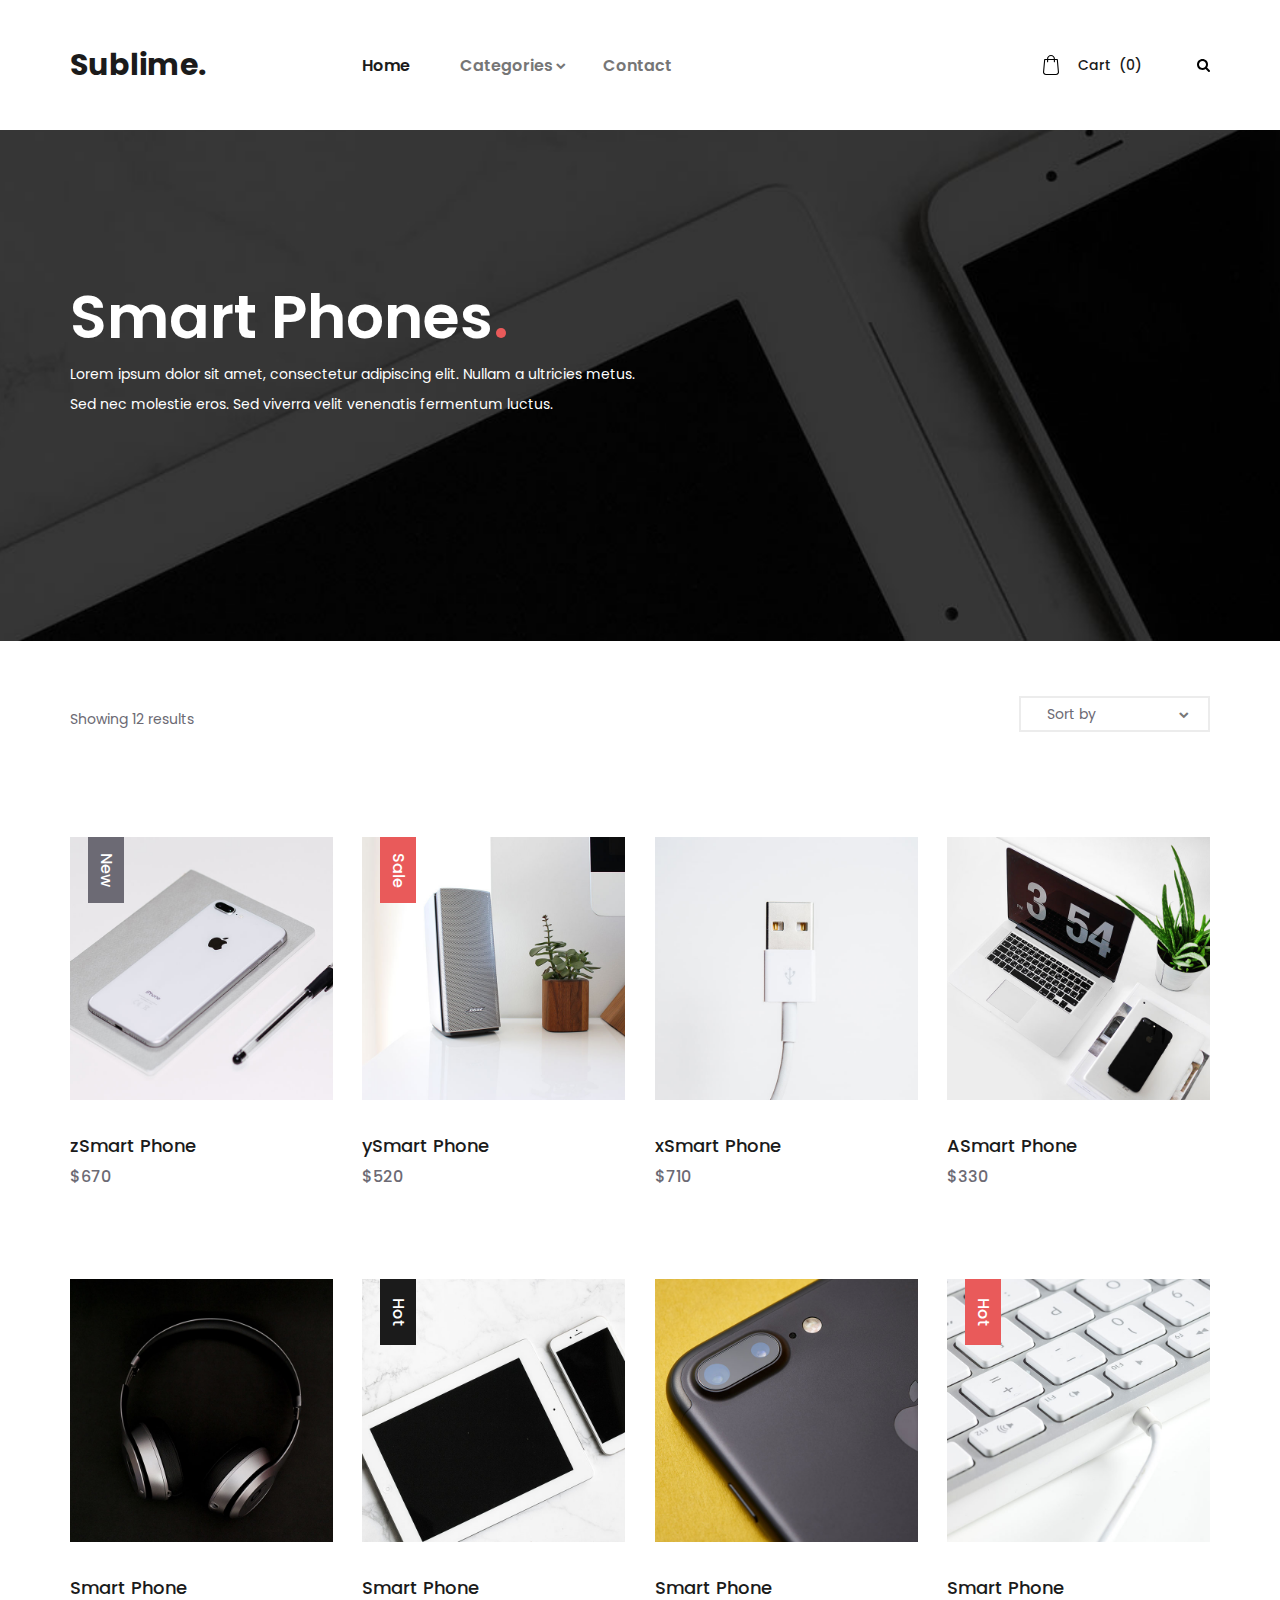
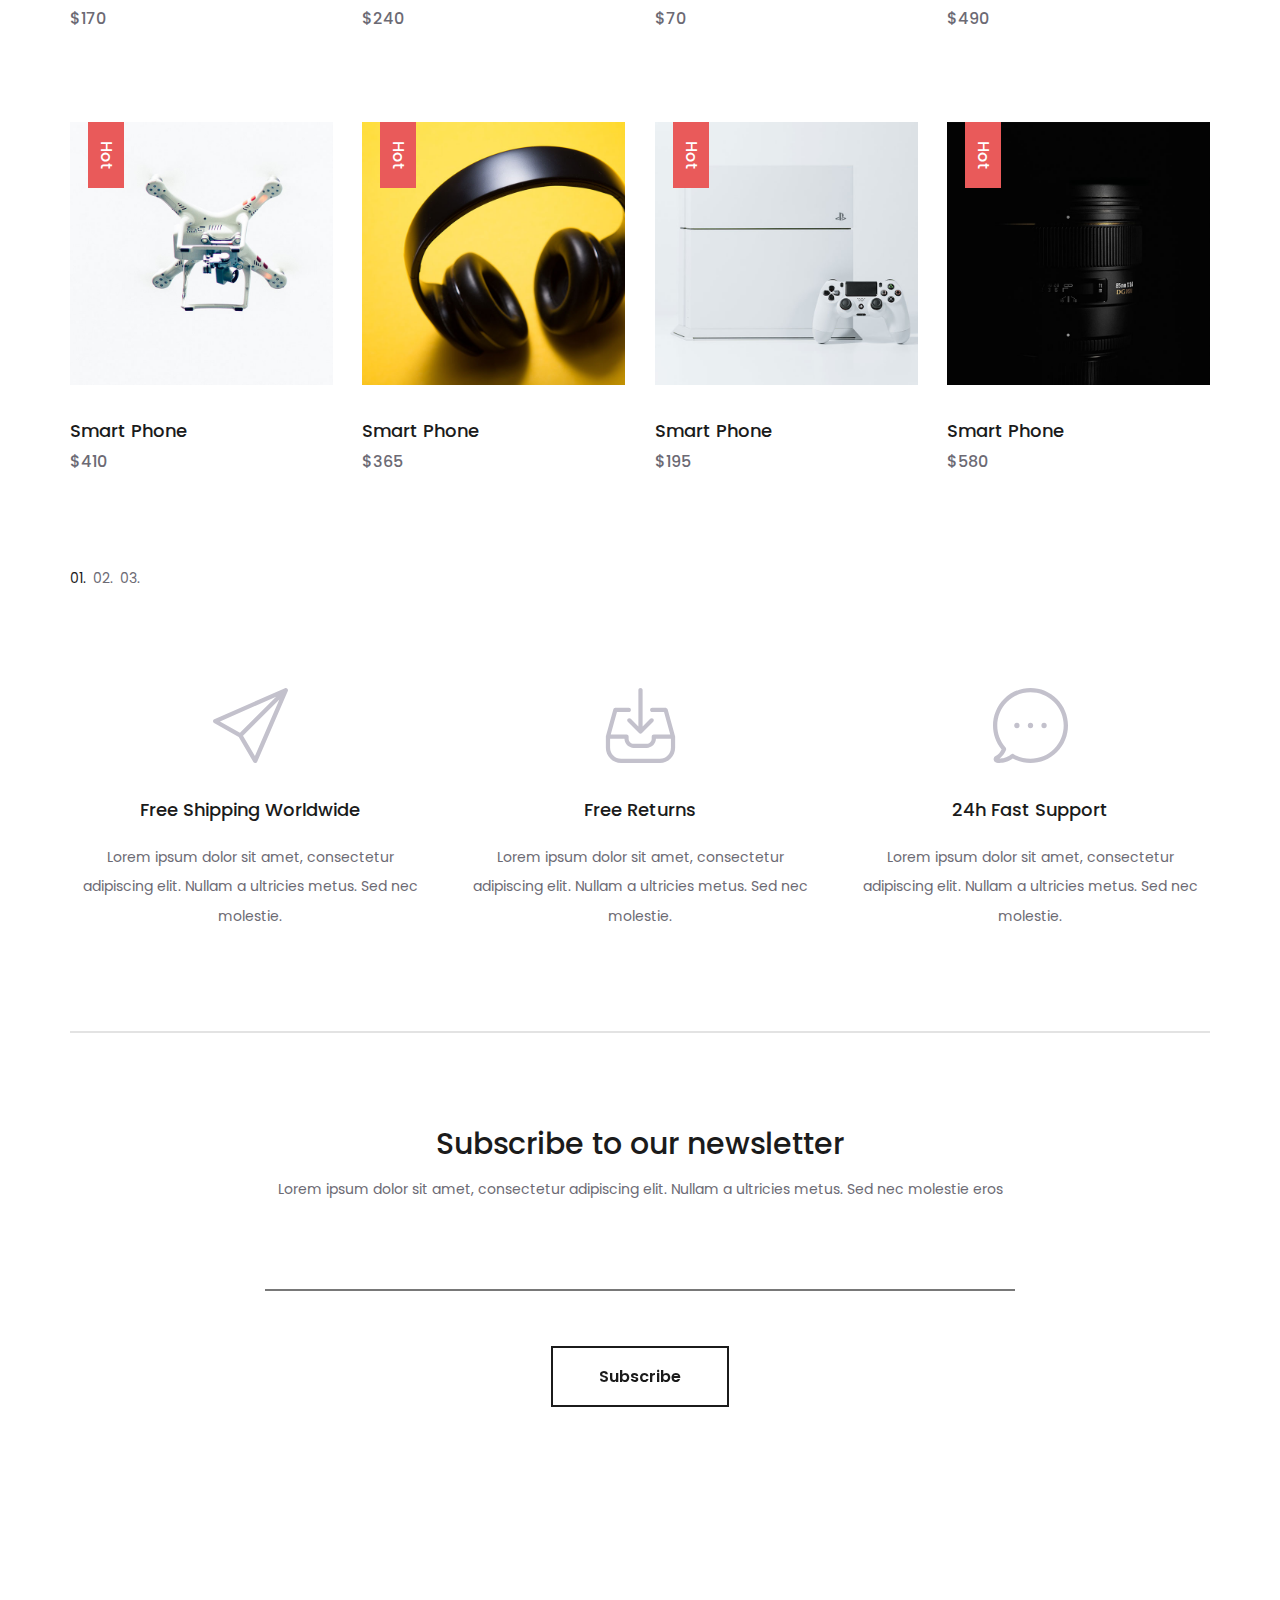
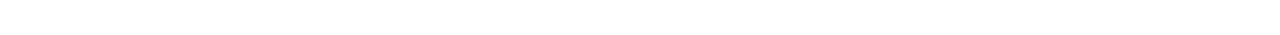
<file: sublime/categories.html>
<!DOCTYPE html>
<html lang="en">
<head>
<title>Categories</title>
<meta charset="utf-8">
<meta http-equiv="X-UA-Compatible" content="IE=edge">
<meta name="description" content="Sublime project">
<meta name="viewport" content="width=device-width, initial-scale=1">
<link rel="stylesheet" type="text/css" href="styles/bootstrap4/bootstrap.min.css">
<link href="plugins/font-awesome-4.7.0/css/font-awesome.min.css" rel="stylesheet" type="text/css">
<link rel="stylesheet" type="text/css" href="plugins/OwlCarousel2-2.2.1/owl.carousel.css">
<link rel="stylesheet" type="text/css" href="plugins/OwlCarousel2-2.2.1/owl.theme.default.css">
<link rel="stylesheet" type="text/css" href="plugins/OwlCarousel2-2.2.1/animate.css">
<link rel="stylesheet" type="text/css" href="styles/style.css">
<link rel="stylesheet" type="text/css" href="styles/media.css">
</head>
<body>


"cart_responsive.css, categories_responsive.css, checkout_responsive.css, contact_responsive.css, product_responsive.css, responsive.css"

<div class="super_container">

	<!-- Header -->

	<header class="header">
		<div class="header_container">
			<div class="container">
				<div class="row">
					<div class="col">
						<div class="header_content d-flex flex-row align-items-center justify-content-start">
							<div class="logo"><a href="index.html">Sublime.</a></div>
							<nav class="main_nav">
								<ul>
									<li class="active">
										<a href="index.html">Home</a>
									</li>
									<li class="hassubs">
										<a href="categories.html">Categories</a>
										<ul>
											<li><a href="categories.html">Category</a></li>
											<li><a href="categories.html">Category</a></li>
											<li><a href="categories.html">Category</a></li>
											<li><a href="categories.html">Category</a></li>
											<li><a href="categories.html">Category</a></li>
										</ul>
									</li>
									<li><a href="contact.html">Contact</a></li>
								</ul>
							</nav>
							<div class="header_extra ml-auto">
								<div class="shopping_cart">
									<a href="cart.html">
										<svg version="1.1" xmlns="http://www.w3.org/2000/svg" xmlns:xlink="http://www.w3.org/1999/xlink" x="0px" y="0px"
												 viewBox="0 0 489 489" style="enable-background:new 0 0 489 489;" xml:space="preserve">
											<g>
												<path d="M440.1,422.7l-28-315.3c-0.6-7-6.5-12.3-13.4-12.3h-57.6C340.3,42.5,297.3,0,244.5,0s-95.8,42.5-96.6,95.1H90.3
													c-7,0-12.8,5.3-13.4,12.3l-28,315.3c0,0.4-0.1,0.8-0.1,1.2c0,35.9,32.9,65.1,73.4,65.1h244.6c40.5,0,73.4-29.2,73.4-65.1
													C440.2,423.5,440.2,423.1,440.1,422.7z M244.5,27c37.9,0,68.8,30.4,69.6,68.1H174.9C175.7,57.4,206.6,27,244.5,27z M366.8,462
													H122.2c-25.4,0-46-16.8-46.4-37.5l26.8-302.3h45.2v41c0,7.5,6,13.5,13.5,13.5s13.5-6,13.5-13.5v-41h139.3v41
													c0,7.5,6,13.5,13.5,13.5s13.5-6,13.5-13.5v-41h45.2l26.9,302.3C412.8,445.2,392.1,462,366.8,462z"/>
											</g>
										</svg>
										<div>Cart <span>(0)</span></div>
									</a>
								</div>
								<div class="search">
									<div class="search_icon">
										<svg version="1.1" id="Capa_1" xmlns="http://www.w3.org/2000/svg" xmlns:xlink="http://www.w3.org/1999/xlink" x="0px" y="0px"
										viewBox="0 0 475.084 475.084" style="enable-background:new 0 0 475.084 475.084;"
										 xml:space="preserve">
										<g>
											<path d="M464.524,412.846l-97.929-97.925c23.6-34.068,35.406-72.047,35.406-113.917c0-27.218-5.284-53.249-15.852-78.087
												c-10.561-24.842-24.838-46.254-42.825-64.241c-17.987-17.987-39.396-32.264-64.233-42.826
												C254.246,5.285,228.217,0.003,200.999,0.003c-27.216,0-53.247,5.282-78.085,15.847C98.072,26.412,76.66,40.689,58.673,58.676
												c-17.989,17.987-32.264,39.403-42.827,64.241C5.282,147.758,0,173.786,0,201.004c0,27.216,5.282,53.238,15.846,78.083
												c10.562,24.838,24.838,46.247,42.827,64.234c17.987,17.993,39.403,32.264,64.241,42.832c24.841,10.563,50.869,15.844,78.085,15.844
												c41.879,0,79.852-11.807,113.922-35.405l97.929,97.641c6.852,7.231,15.406,10.849,25.693,10.849
												c9.897,0,18.467-3.617,25.694-10.849c7.23-7.23,10.848-15.796,10.848-25.693C475.088,428.458,471.567,419.889,464.524,412.846z
												 M291.363,291.358c-25.029,25.033-55.148,37.549-90.364,37.549c-35.21,0-65.329-12.519-90.36-37.549
												c-25.031-25.029-37.546-55.144-37.546-90.36c0-35.21,12.518-65.334,37.546-90.36c25.026-25.032,55.15-37.546,90.36-37.546
												c35.212,0,65.331,12.519,90.364,37.546c25.033,25.026,37.548,55.15,37.548,90.36C328.911,236.214,316.392,266.329,291.363,291.358z
												"/>
										</g>
									</svg>
									</div>
								</div>
								<div class="hamburger"><i class="fa fa-bars" aria-hidden="true"></i></div>
							</div>
						</div>
					</div>
				</div>
			</div>
		</div>
		
		<!-- Search Panel -->
		<div class="search_panel trans_300">
			<div class="container">
				<div class="row">
					<div class="col">
						<div class="search_panel_content d-flex flex-row align-items-center justify-content-end">
							<form action="#">
								<input type="text" class="search_input" placeholder="Search" required="required">
							</form>
						</div>
					</div>
				</div>
			</div>
		</div>

		<!-- Social -->
		<div class="header_social">
			<ul>
				<li><a href="#"><i class="fa fa-pinterest" aria-hidden="true"></i></a></li>
				<li><a href="#"><i class="fa fa-instagram" aria-hidden="true"></i></a></li>
				<li><a href="#"><i class="fa fa-facebook" aria-hidden="true"></i></a></li>
				<li><a href="#"><i class="fa fa-twitter" aria-hidden="true"></i></a></li>
			</ul>
		</div>
	</header>

	<!-- Menu -->

	<div class="menu menu_mm trans_300">
		<div class="menu_container menu_mm">
			<div class="page_menu_content">
							
				<div class="page_menu_search menu_mm">
					<form action="#">
						<input type="search" required="required" class="page_menu_search_input menu_mm" placeholder="Search for products...">
					</form>
				</div>
				<ul class="page_menu_nav menu_mm">
					<li class="page_menu_item menu_mm">
						<a href="index.html">Home</a>
					</li>
					<li class="page_menu_item has-children menu_mm">
						<a href="categories.html">Categories<i class="fa fa-angle-down"></i></a>
						<ul class="page_menu_selection menu_mm">
							<li class="page_menu_item menu_mm"><a href="categories.html">Category<i class="fa fa-angle-down"></i></a></li>
							<li class="page_menu_item menu_mm"><a href="categories.html">Category<i class="fa fa-angle-down"></i></a></li>
							<li class="page_menu_item menu_mm"><a href="categories.html">Category<i class="fa fa-angle-down"></i></a></li>
							<li class="page_menu_item menu_mm"><a href="categories.html">Category<i class="fa fa-angle-down"></i></a></li>
						</ul>
					</li>
					<li class="page_menu_item menu_mm"><a href="contact.html">Contact<i class="fa fa-angle-down"></i></a></li>
				</ul>
			</div>
		</div>

		<div class="menu_close"><i class="fa fa-times" aria-hidden="true"></i></div>

		<div class="menu_social">
			<ul>
				<li><a href="#"><i class="fa fa-pinterest" aria-hidden="true"></i></a></li>
				<li><a href="#"><i class="fa fa-instagram" aria-hidden="true"></i></a></li>
				<li><a href="#"><i class="fa fa-facebook" aria-hidden="true"></i></a></li>
				<li><a href="#"><i class="fa fa-twitter" aria-hidden="true"></i></a></li>
			</ul>
		</div>
	</div>
	
	<!-- Home -->

	<div class="home home-notmain">
		<div class="home_container">
			<div class="home_background" style="background-image:url(images/categories.jpg)"></div>
			<div class="home_content_container">
				<div class="container">
					<div class="row">
						<div class="col">
							<div class="home_content">
								<div class="home_title">Smart Phones<span>.</span></div>
								<div class="home_text"><p>Lorem ipsum dolor sit amet, consectetur adipiscing elit. Nullam a ultricies metus. Sed nec molestie eros. Sed viverra velit venenatis fermentum luctus.</p></div>
							</div>
						</div>
					</div>
				</div>
			</div>
		</div>
	</div>

	<!-- Products -->

	<div class="products">
		<div class="container">
			<div class="row">
				<div class="col">
					
					<!-- Product Sorting -->
					<div class="sorting_bar d-flex flex-md-row flex-column align-items-md-center justify-content-md-start">
						<div class="results">Showing <span>12</span> results</div>
						<div class="sorting_container ml-md-auto">
							<div class="sorting">
								<ul class="item_sorting">
									<li>
										<span class="sorting_text">Sort by</span>
										<i class="fa fa-chevron-down" aria-hidden="true"></i>
										<ul>
											<li class="product_sorting_btn" data-isotope-option='{ "sortBy": "original-order" }'><span>Default</span></li>
											<li class="product_sorting_btn" data-isotope-option='{ "sortBy": "price" }'><span>Price</span></li>
											<li class="product_sorting_btn" data-isotope-option='{ "sortBy": "title" }'><span>Name</span></li>
										</ul>
									</li>
								</ul>
							</div>
						</div>
					</div>
				</div>
			</div>
			<div class="row">
				<div class="col">
					
					<div class="product_grid">

						<!-- Product -->
						<div class="product">
							<div class="product_image"><img src="images/product_1.jpg" alt=""></div>
							<div class="product_extra product_new"><a href="categories.html">New</a></div>
							<div class="product_content">
								<div class="product_title"><a href="product.html">zSmart Phone</a></div>
								<div class="product_price">$670</div>
							</div>
						</div>

						<!-- Product -->
						<div class="product">
							<div class="product_image"><img src="images/product_2.jpg" alt=""></div>
							<div class="product_extra product_sale"><a href="categories.html">Sale</a></div>
							<div class="product_content">
								<div class="product_title"><a href="product.html">ySmart Phone</a></div>
								<div class="product_price">$520</div>
							</div>
						</div>

						<!-- Product -->
						<div class="product">
							<div class="product_image"><img src="images/product_3.jpg" alt=""></div>
							<div class="product_content">
								<div class="product_title"><a href="product.html">xSmart Phone</a></div>
								<div class="product_price">$710</div>
							</div>
						</div>

						<!-- Product -->
						<div class="product">
							<div class="product_image"><img src="images/product_4.jpg" alt=""></div>
							<div class="product_content">
								<div class="product_title"><a href="product.html">ASmart Phone</a></div>
								<div class="product_price">$330</div>
							</div>
						</div>

						<!-- Product -->
						<div class="product">
							<div class="product_image"><img src="images/product_5.jpg" alt=""></div>
							<div class="product_content">
								<div class="product_title"><a href="product.html">Smart Phone</a></div>
								<div class="product_price">$170</div>
							</div>
						</div>

						<!-- Product -->
						<div class="product">
							<div class="product_image"><img src="images/product_6.jpg" alt=""></div>
							<div class="product_extra product_hot"><a href="categories.html">Hot</a></div>
							<div class="product_content">
								<div class="product_title"><a href="product.html">Smart Phone</a></div>
								<div class="product_price">$240</div>
							</div>
						</div>

						<!-- Product -->
						<div class="product">
							<div class="product_image"><img src="images/product_7.jpg" alt=""></div>
							<div class="product_content">
								<div class="product_title"><a href="product.html">Smart Phone</a></div>
								<div class="product_price">$70</div>
							</div>
						</div>

						<!-- Product -->
						<div class="product">
							<div class="product_image"><img src="images/product_8.jpg" alt=""></div>
							<div class="product_extra product_sale"><a href="categories.html">Hot</a></div>
							<div class="product_content">
								<div class="product_title"><a href="product.html">Smart Phone</a></div>
								<div class="product_price">$490</div>
							</div>
						</div>

						<!-- Product -->
						<div class="product">
							<div class="product_image"><img src="images/product_9.jpg" alt=""></div>
							<div class="product_extra product_sale"><a href="categories.html">Hot</a></div>
							<div class="product_content">
								<div class="product_title"><a href="product.html">Smart Phone</a></div>
								<div class="product_price">$410</div>
							</div>
						</div>

						<!-- Product -->
						<div class="product">
							<div class="product_image"><img src="images/product_10.jpg" alt=""></div>
							<div class="product_extra product_sale"><a href="categories.html">Hot</a></div>
							<div class="product_content">
								<div class="product_title"><a href="product.html">Smart Phone</a></div>
								<div class="product_price">$365</div>
							</div>
						</div>

						<!-- Product -->
						<div class="product">
							<div class="product_image"><img src="images/product_11.jpg" alt=""></div>
							<div class="product_extra product_sale"><a href="categories.html">Hot</a></div>
							<div class="product_content">
								<div class="product_title"><a href="product.html">Smart Phone</a></div>
								<div class="product_price">$195</div>
							</div>
						</div>

						<!-- Product -->
						<div class="product">
							<div class="product_image"><img src="images/product_12.jpg" alt=""></div>
							<div class="product_extra product_sale"><a href="categories.html">Hot</a></div>
							<div class="product_content">
								<div class="product_title"><a href="product.html">Smart Phone</a></div>
								<div class="product_price">$580</div>
							</div>
						</div>

					</div>
					<div class="product_pagination">
						<ul>
							<li class="active"><a href="#">01.</a></li>
							<li><a href="#">02.</a></li>
							<li><a href="#">03.</a></li>
						</ul>
					</div>
						
				</div>
			</div>
		</div>
	</div>

	<!-- Icon Boxes -->

	<div class="icon_boxes">
		<div class="container">
			<div class="row icon_box_row">
				
				<!-- Icon Box -->
				<div class="col-lg-4 icon_box_col">
					<div class="icon_box">
						<div class="icon_box_image"><img src="images/icon_1.svg" alt=""></div>
						<div class="icon_box_title">Free Shipping Worldwide</div>
						<div class="icon_box_text">
							<p>Lorem ipsum dolor sit amet, consectetur adipiscing elit. Nullam a ultricies metus. Sed nec molestie.</p>
						</div>
					</div>
				</div>

				<!-- Icon Box -->
				<div class="col-lg-4 icon_box_col">
					<div class="icon_box">
						<div class="icon_box_image"><img src="images/icon_2.svg" alt=""></div>
						<div class="icon_box_title">Free Returns</div>
						<div class="icon_box_text">
							<p>Lorem ipsum dolor sit amet, consectetur adipiscing elit. Nullam a ultricies metus. Sed nec molestie.</p>
						</div>
					</div>
				</div>

				<!-- Icon Box -->
				<div class="col-lg-4 icon_box_col">
					<div class="icon_box">
						<div class="icon_box_image"><img src="images/icon_3.svg" alt=""></div>
						<div class="icon_box_title">24h Fast Support</div>
						<div class="icon_box_text">
							<p>Lorem ipsum dolor sit amet, consectetur adipiscing elit. Nullam a ultricies metus. Sed nec molestie.</p>
						</div>
					</div>
				</div>

			</div>
		</div>
	</div>

	<!-- Newsletter -->

	<div class="newsletter">
		<div class="container">
			<div class="row">
				<div class="col">
					<div class="newsletter_border"></div>
				</div>
			</div>
			<div class="row">
				<div class="col-lg-8 offset-lg-2">
					<div class="newsletter_content text-center">
						<div class="newsletter_title">Subscribe to our newsletter</div>
						<div class="newsletter_text"><p>Lorem ipsum dolor sit amet, consectetur adipiscing elit. Nullam a ultricies metus. Sed nec molestie eros</p></div>
						<div class="newsletter_form_container">
							<form action="#" id="newsletter_form" class="newsletter_form">
								<input type="email" class="newsletter_input" required="required">
								<button class="newsletter_button trans_200"><span>Subscribe</span></button>
							</form>
						</div>
					</div>
				</div>
			</div>
		</div>
	</div>

	<!-- Footer -->
	
	<div class="footer_overlay"></div>
	<footer class="footer">
		<div class="footer_background" style="background-image:url(images/footer.jpg)"></div>
		<div class="container">
			<div class="row">
				<div class="col">
					<div class="footer_content d-flex flex-lg-row flex-column align-items-center justify-content-lg-start justify-content-center">
						<div class="footer_logo"><a href="#">Sublime.</a></div>
						<div class="copyright ml-auto mr-auto"><!-- Link back to Colorlib can't be removed. Template is licensed under CC BY 3.0. -->
Copyright &copy;<script>document.write(new Date().getFullYear());</script> All rights reserved | This template is made with <i class="fa fa-heart-o" aria-hidden="true"></i> by <a href="https://colorlib.com" target="_blank">Colorlib</a>
<!-- Link back to Colorlib can't be removed. Template is licensed under CC BY 3.0. --></div>
						<div class="footer_social ml-lg-auto">
							<ul>
								<li><a href="#"><i class="fa fa-pinterest" aria-hidden="true"></i></a></li>
								<li><a href="#"><i class="fa fa-instagram" aria-hidden="true"></i></a></li>
								<li><a href="#"><i class="fa fa-facebook" aria-hidden="true"></i></a></li>
								<li><a href="#"><i class="fa fa-twitter" aria-hidden="true"></i></a></li>
							</ul>
						</div>
					</div>
				</div>
			</div>
		</div>
	</footer>
</div>

<script src="js/jquery-3.2.1.min.js"></script>
<script src="styles/bootstrap4/popper.js"></script>
<script src="styles/bootstrap4/bootstrap.min.js"></script>
<script src="plugins/greensock/TweenMax.min.js"></script>
<script src="plugins/greensock/TimelineMax.min.js"></script>
<script src="plugins/scrollmagic/ScrollMagic.min.js"></script>
<script src="plugins/greensock/animation.gsap.min.js"></script>
<script src="plugins/greensock/ScrollToPlugin.min.js"></script>
<script src="plugins/OwlCarousel2-2.2.1/owl.carousel.js"></script>
<script src="plugins/Isotope/isotope.pkgd.min.js"></script>
<script src="plugins/easing/easing.js"></script>
<script src="plugins/parallax-js-master/parallax.min.js"></script>
<script src="js/categories.js"></script>
</body>
</html>
</file>
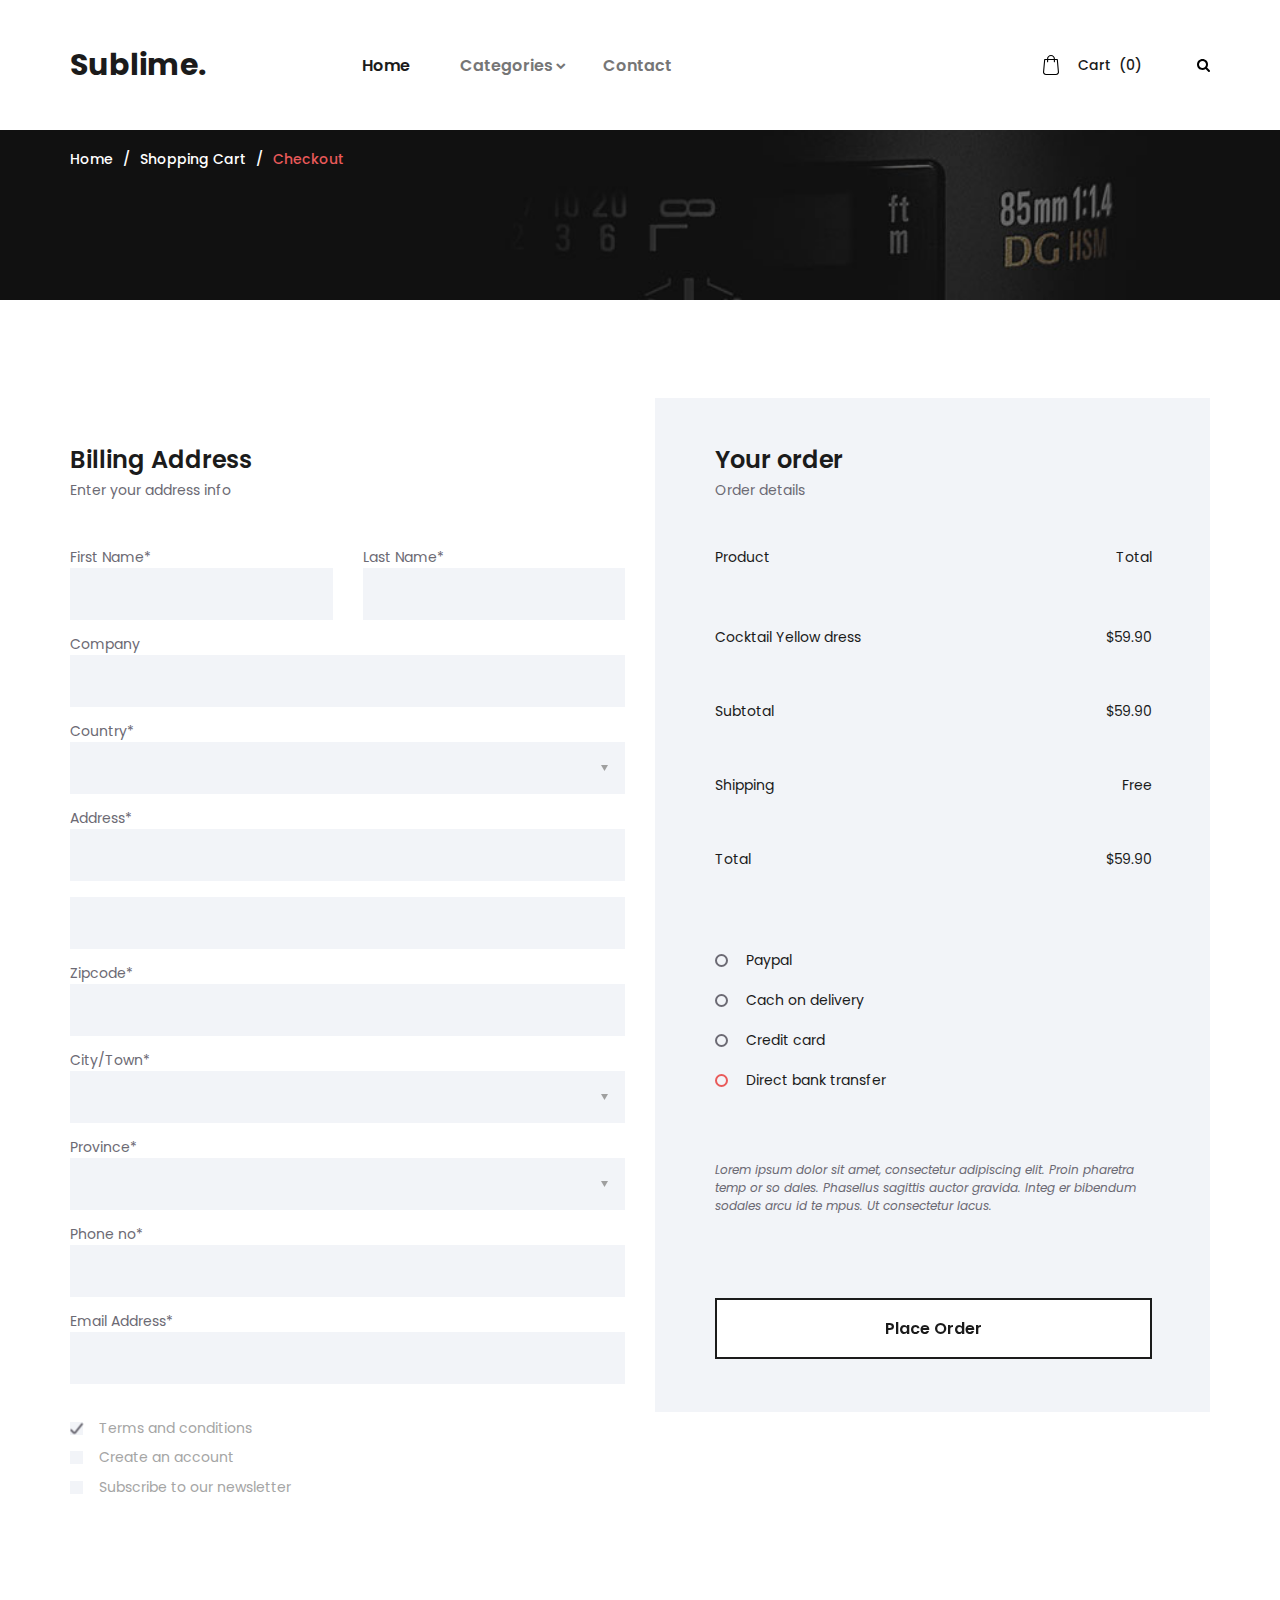
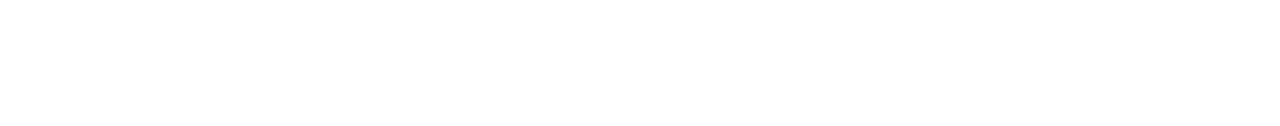
<file: sublime/checkout.html>
<!DOCTYPE html>
<html lang="en">
<head>
<title>Checkout</title>
<meta charset="utf-8">
<meta http-equiv="X-UA-Compatible" content="IE=edge">
<meta name="description" content="Sublime project">
<meta name="viewport" content="width=device-width, initial-scale=1">
<link rel="stylesheet" type="text/css" href="styles/bootstrap4/bootstrap.min.css">
<link href="plugins/font-awesome-4.7.0/css/font-awesome.min.css" rel="stylesheet" type="text/css">
<link rel="stylesheet" type="text/css" href="styles/style.css">
<link rel="stylesheet" type="text/css" href="styles/media.css">
</head>
<body>

<div class="super_container">

	<!-- Header -->

	<header class="header">
		<div class="header_container">
			<div class="container">
				<div class="row">
					<div class="col">
						<div class="header_content d-flex flex-row align-items-center justify-content-start">
							<div class="logo"><a href="index.html">Sublime.</a></div>
							<nav class="main_nav">
								<ul>
									<li class="active">
										<a href="index.html">Home</a>
									</li>
									<li class="hassubs">
										<a href="categories.html">Categories</a>
										<ul>
											<li><a href="categories.html">Category</a></li>
											<li><a href="categories.html">Category</a></li>
											<li><a href="categories.html">Category</a></li>
											<li><a href="categories.html">Category</a></li>
											<li><a href="categories.html">Category</a></li>
										</ul>
									</li>
									<li><a href="contact.html">Contact</a></li>
								</ul>
							</nav>
							<div class="header_extra ml-auto">
								<div class="shopping_cart">
									<a href="cart.html">
										<svg version="1.1" xmlns="http://www.w3.org/2000/svg" xmlns:xlink="http://www.w3.org/1999/xlink" x="0px" y="0px"
												 viewBox="0 0 489 489" style="enable-background:new 0 0 489 489;" xml:space="preserve">
											<g>
												<path d="M440.1,422.7l-28-315.3c-0.6-7-6.5-12.3-13.4-12.3h-57.6C340.3,42.5,297.3,0,244.5,0s-95.8,42.5-96.6,95.1H90.3
													c-7,0-12.8,5.3-13.4,12.3l-28,315.3c0,0.4-0.1,0.8-0.1,1.2c0,35.9,32.9,65.1,73.4,65.1h244.6c40.5,0,73.4-29.2,73.4-65.1
													C440.2,423.5,440.2,423.1,440.1,422.7z M244.5,27c37.9,0,68.8,30.4,69.6,68.1H174.9C175.7,57.4,206.6,27,244.5,27z M366.8,462
													H122.2c-25.4,0-46-16.8-46.4-37.5l26.8-302.3h45.2v41c0,7.5,6,13.5,13.5,13.5s13.5-6,13.5-13.5v-41h139.3v41
													c0,7.5,6,13.5,13.5,13.5s13.5-6,13.5-13.5v-41h45.2l26.9,302.3C412.8,445.2,392.1,462,366.8,462z"/>
											</g>
										</svg>
										<div>Cart <span>(0)</span></div>
									</a>
								</div>
								<div class="search">
									<div class="search_icon">
										<svg version="1.1" id="Capa_1" xmlns="http://www.w3.org/2000/svg" xmlns:xlink="http://www.w3.org/1999/xlink" x="0px" y="0px"
										viewBox="0 0 475.084 475.084" style="enable-background:new 0 0 475.084 475.084;"
										 xml:space="preserve">
										<g>
											<path d="M464.524,412.846l-97.929-97.925c23.6-34.068,35.406-72.047,35.406-113.917c0-27.218-5.284-53.249-15.852-78.087
												c-10.561-24.842-24.838-46.254-42.825-64.241c-17.987-17.987-39.396-32.264-64.233-42.826
												C254.246,5.285,228.217,0.003,200.999,0.003c-27.216,0-53.247,5.282-78.085,15.847C98.072,26.412,76.66,40.689,58.673,58.676
												c-17.989,17.987-32.264,39.403-42.827,64.241C5.282,147.758,0,173.786,0,201.004c0,27.216,5.282,53.238,15.846,78.083
												c10.562,24.838,24.838,46.247,42.827,64.234c17.987,17.993,39.403,32.264,64.241,42.832c24.841,10.563,50.869,15.844,78.085,15.844
												c41.879,0,79.852-11.807,113.922-35.405l97.929,97.641c6.852,7.231,15.406,10.849,25.693,10.849
												c9.897,0,18.467-3.617,25.694-10.849c7.23-7.23,10.848-15.796,10.848-25.693C475.088,428.458,471.567,419.889,464.524,412.846z
												 M291.363,291.358c-25.029,25.033-55.148,37.549-90.364,37.549c-35.21,0-65.329-12.519-90.36-37.549
												c-25.031-25.029-37.546-55.144-37.546-90.36c0-35.21,12.518-65.334,37.546-90.36c25.026-25.032,55.15-37.546,90.36-37.546
												c35.212,0,65.331,12.519,90.364,37.546c25.033,25.026,37.548,55.15,37.548,90.36C328.911,236.214,316.392,266.329,291.363,291.358z
												"/>
										</g>
									</svg>
									</div>
								</div>
								<div class="hamburger"><i class="fa fa-bars" aria-hidden="true"></i></div>
							</div>
						</div>
					</div>
				</div>
			</div>
		</div>
		
		<!-- Search Panel -->
		<div class="search_panel trans_300">
			<div class="container">
				<div class="row">
					<div class="col">
						<div class="search_panel_content d-flex flex-row align-items-center justify-content-end">
							<form action="#">
								<input type="text" class="search_input" placeholder="Search" required="required">
							</form>
						</div>
					</div>
				</div>
			</div>
		</div>

		<!-- Social -->
		<div class="header_social">
			<ul>
				<li><a href="#"><i class="fa fa-pinterest" aria-hidden="true"></i></a></li>
				<li><a href="#"><i class="fa fa-instagram" aria-hidden="true"></i></a></li>
				<li><a href="#"><i class="fa fa-facebook" aria-hidden="true"></i></a></li>
				<li><a href="#"><i class="fa fa-twitter" aria-hidden="true"></i></a></li>
			</ul>
		</div>
	</header>

	<!-- Menu -->

	<div class="menu menu_mm trans_300">
		<div class="menu_container menu_mm">
			<div class="page_menu_content">
							
				<div class="page_menu_search menu_mm">
					<form action="#">
						<input type="search" required="required" class="page_menu_search_input menu_mm" placeholder="Search for products...">
					</form>
				</div>
				<ul class="page_menu_nav menu_mm">
					<li class="page_menu_item menu_mm">
						<a href="index.html">Home</a>
					</li>
					<li class="page_menu_item has-children menu_mm">
						<a href="categories.html">Categories<i class="fa fa-angle-down"></i></a>
						<ul class="page_menu_selection menu_mm">
							<li class="page_menu_item menu_mm"><a href="categories.html">Category<i class="fa fa-angle-down"></i></a></li>
							<li class="page_menu_item menu_mm"><a href="categories.html">Category<i class="fa fa-angle-down"></i></a></li>
							<li class="page_menu_item menu_mm"><a href="categories.html">Category<i class="fa fa-angle-down"></i></a></li>
							<li class="page_menu_item menu_mm"><a href="categories.html">Category<i class="fa fa-angle-down"></i></a></li>
						</ul>
					</li>
					<li class="page_menu_item menu_mm"><a href="contact.html">Contact<i class="fa fa-angle-down"></i></a></li>
				</ul>
			</div>
		</div>

		<div class="menu_close"><i class="fa fa-times" aria-hidden="true"></i></div>

		<div class="menu_social">
			<ul>
				<li><a href="#"><i class="fa fa-pinterest" aria-hidden="true"></i></a></li>
				<li><a href="#"><i class="fa fa-instagram" aria-hidden="true"></i></a></li>
				<li><a href="#"><i class="fa fa-facebook" aria-hidden="true"></i></a></li>
				<li><a href="#"><i class="fa fa-twitter" aria-hidden="true"></i></a></li>
			</ul>
		</div>
	</div>
	
	<!-- Home -->

	<div class="home home-small">
		<div class="home_container">
			<div class="home_background" style="background-image:url(images/cart.jpg)"></div>
			<div class="home_content_container">
				<div class="container">
					<div class="row">
						<div class="col">
							<div class="home_content">
								<div class="breadcrumbs">
									<ul>
										<li><a href="index.html">Home</a></li>
										<li><a href="cart.html">Shopping Cart</a></li>
										<li>Checkout</li>
									</ul>
								</div>
							</div>
						</div>
					</div>
				</div>
			</div>
		</div>
	</div>

	<!-- Checkout -->
	
	<div class="checkout">
		<div class="container">
			<div class="row">

				<!-- Billing Info -->
				<div class="col-lg-6">
					<div class="billing checkout_section">
						<div class="section_title">Billing Address</div>
						<div class="section_subtitle">Enter your address info</div>
						<div class="checkout_form_container">
							<form action="#" id="checkout_form" class="checkout_form">
								<div class="row">
									<div class="col-xl-6">
										<!-- Name -->
										<label for="checkout_name">First Name*</label>
										<input type="text" id="checkout_name" class="checkout_input" required="required">
									</div>
									<div class="col-xl-6 last_name_col">
										<!-- Last Name -->
										<label for="checkout_last_name">Last Name*</label>
										<input type="text" id="checkout_last_name" class="checkout_input" required="required">
									</div>
								</div>
								<div>
									<!-- Company -->
									<label for="checkout_company">Company</label>
									<input type="text" id="checkout_company" class="checkout_input">
								</div>
								<div>
									<!-- Country -->
									<label for="checkout_country">Country*</label>
									<select name="checkout_country" id="checkout_country" class="dropdown_item_select checkout_input" require="required">
										<option></option>
										<option>Lithuania</option>
										<option>Sweden</option>
										<option>UK</option>
										<option>Italy</option>
									</select>
								</div>
								<div>
									<!-- Address -->
									<label for="checkout_address">Address*</label>
									<input type="text" id="checkout_address" class="checkout_input" required="required">
									<input type="text" id="checkout_address_2" class="checkout_input checkout_address_2" required="required">
								</div>
								<div>
									<!-- Zipcode -->
									<label for="checkout_zipcode">Zipcode*</label>
									<input type="text" id="checkout_zipcode" class="checkout_input" required="required">
								</div>
								<div>
									<!-- City / Town -->
									<label for="checkout_city">City/Town*</label>
									<select name="checkout_city" id="checkout_city" class="dropdown_item_select checkout_input" require="required">
										<option></option>
										<option>City</option>
										<option>City</option>
										<option>City</option>
										<option>City</option>
									</select>
								</div>
								<div>
									<!-- Province -->
									<label for="checkout_province">Province*</label>
									<select name="checkout_province" id="checkout_province" class="dropdown_item_select checkout_input" require="required">
										<option></option>
										<option>Province</option>
										<option>Province</option>
										<option>Province</option>
										<option>Province</option>
									</select>
								</div>
								<div>
									<!-- Phone no -->
									<label for="checkout_phone">Phone no*</label>
									<input type="phone" id="checkout_phone" class="checkout_input" required="required">
								</div>
								<div>
									<!-- Email -->
									<label for="checkout_email">Email Address*</label>
									<input type="phone" id="checkout_email" class="checkout_input" required="required">
								</div>
								<div class="checkout_extra">
									<div>
										<input type="checkbox" id="checkbox_terms" name="regular_checkbox" class="regular_checkbox" checked="checked">
										<label for="checkbox_terms"><img src="images/check.png" alt=""></label>
										<span class="checkbox_title">Terms and conditions</span>
									</div>
									<div>
										<input type="checkbox" id="checkbox_account" name="regular_checkbox" class="regular_checkbox">
										<label for="checkbox_account"><img src="images/check.png" alt=""></label>
										<span class="checkbox_title">Create an account</span>
									</div>
									<div>
										<input type="checkbox" id="checkbox_newsletter" name="regular_checkbox" class="regular_checkbox">
										<label for="checkbox_newsletter"><img src="images/check.png" alt=""></label>
										<span class="checkbox_title">Subscribe to our newsletter</span>
									</div>
								</div>
							</form>
						</div>
					</div>
				</div>

				<!-- Order Info -->

				<div class="col-lg-6">
					<div class="order checkout_section">
						<div class="section_title">Your order</div>
						<div class="section_subtitle">Order details</div>

						<!-- Order details -->
						<div class="order_list_container">
							<div class="order_list_bar d-flex flex-row align-items-center justify-content-start">
								<div class="order_list_title">Product</div>
								<div class="order_list_value ml-auto">Total</div>
							</div>
							<ul class="order_list">
								<li class="d-flex flex-row align-items-center justify-content-start">
									<div class="order_list_title">Cocktail Yellow dress</div>
									<div class="order_list_value ml-auto">$59.90</div>
								</li>
								<li class="d-flex flex-row align-items-center justify-content-start">
									<div class="order_list_title">Subtotal</div>
									<div class="order_list_value ml-auto">$59.90</div>
								</li>
								<li class="d-flex flex-row align-items-center justify-content-start">
									<div class="order_list_title">Shipping</div>
									<div class="order_list_value ml-auto">Free</div>
								</li>
								<li class="d-flex flex-row align-items-center justify-content-start">
									<div class="order_list_title">Total</div>
									<div class="order_list_value ml-auto">$59.90</div>
								</li>
							</ul>
						</div>

						<!-- Payment Options -->
						<div class="payment">
							<div class="payment_options">
								<label class="payment_option clearfix">Paypal
									<input type="radio" name="radio">
									<span class="checkmark"></span>
								</label>
								<label class="payment_option clearfix">Cach on delivery
									<input type="radio" name="radio">
									<span class="checkmark"></span>
								</label>
								<label class="payment_option clearfix">Credit card
									<input type="radio" name="radio">
									<span class="checkmark"></span>
								</label>
								<label class="payment_option clearfix">Direct bank transfer
									<input type="radio" checked="checked" name="radio">
									<span class="checkmark"></span>
								</label>
							</div>
						</div>

						<!-- Order Text -->
						<div class="order_text">Lorem ipsum dolor sit amet, consectetur adipiscing elit. Proin pharetra temp or so dales. Phasellus sagittis auctor gravida. Integ er bibendum sodales arcu id te mpus. Ut consectetur lacus.</div>
						<div class="button order_button newsletter_button"><a href="#">Place Order</a></div>
					</div>
				</div>
			</div>
		</div>
	</div>

	<!-- Footer -->
	
	<div class="footer_overlay"></div>
	<footer class="footer">
		<div class="footer_background" style="background-image:url(images/footer.jpg)"></div>
		<div class="container">
			<div class="row">
				<div class="col">
					<div class="footer_content d-flex flex-lg-row flex-column align-items-center justify-content-lg-start justify-content-center">
						<div class="footer_logo"><a href="#">Sublime.</a></div>
						<div class="copyright ml-auto mr-auto"><!-- Link back to Colorlib can't be removed. Template is licensed under CC BY 3.0. -->
Copyright &copy;<script>document.write(new Date().getFullYear());</script> All rights reserved | This template is made with <i class="fa fa-heart-o" aria-hidden="true"></i> by <a href="https://colorlib.com" target="_blank">Colorlib</a>
<!-- Link back to Colorlib can't be removed. Template is licensed under CC BY 3.0. --></div>
						<div class="footer_social ml-lg-auto">
							<ul>
								<li><a href="#"><i class="fa fa-pinterest" aria-hidden="true"></i></a></li>
								<li><a href="#"><i class="fa fa-instagram" aria-hidden="true"></i></a></li>
								<li><a href="#"><i class="fa fa-facebook" aria-hidden="true"></i></a></li>
								<li><a href="#"><i class="fa fa-twitter" aria-hidden="true"></i></a></li>
							</ul>
						</div>
					</div>
				</div>
			</div>
		</div>
	</footer>
</div>

<script src="js/jquery-3.2.1.min.js"></script>
<script src="styles/bootstrap4/popper.js"></script>
<script src="styles/bootstrap4/bootstrap.min.js"></script>
<script src="plugins/greensock/TweenMax.min.js"></script>
<script src="plugins/greensock/TimelineMax.min.js"></script>
<script src="plugins/scrollmagic/ScrollMagic.min.js"></script>
<script src="plugins/greensock/animation.gsap.min.js"></script>
<script src="plugins/greensock/ScrollToPlugin.min.js"></script>
<script src="plugins/easing/easing.js"></script>
<script src="plugins/parallax-js-master/parallax.min.js"></script>
<script src="js/checkout.js"></script>
</body>
</html>
</file>
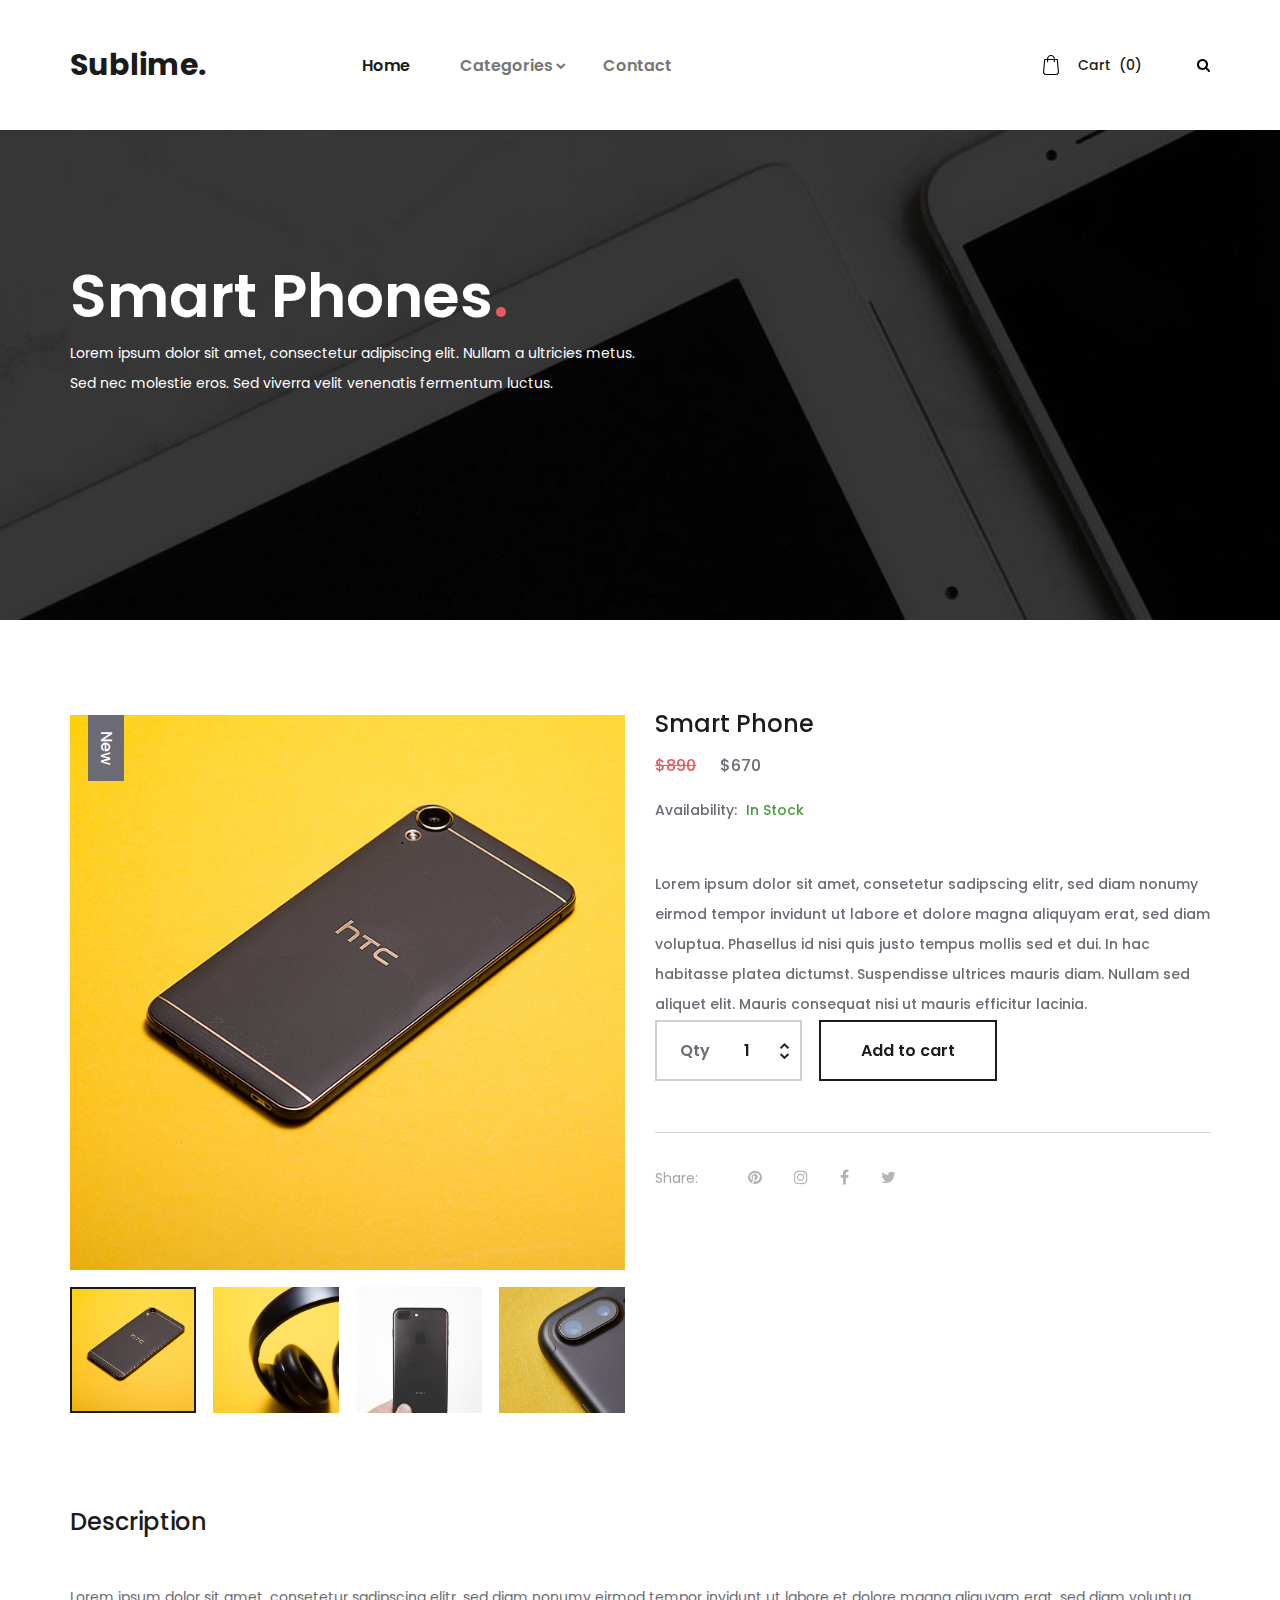
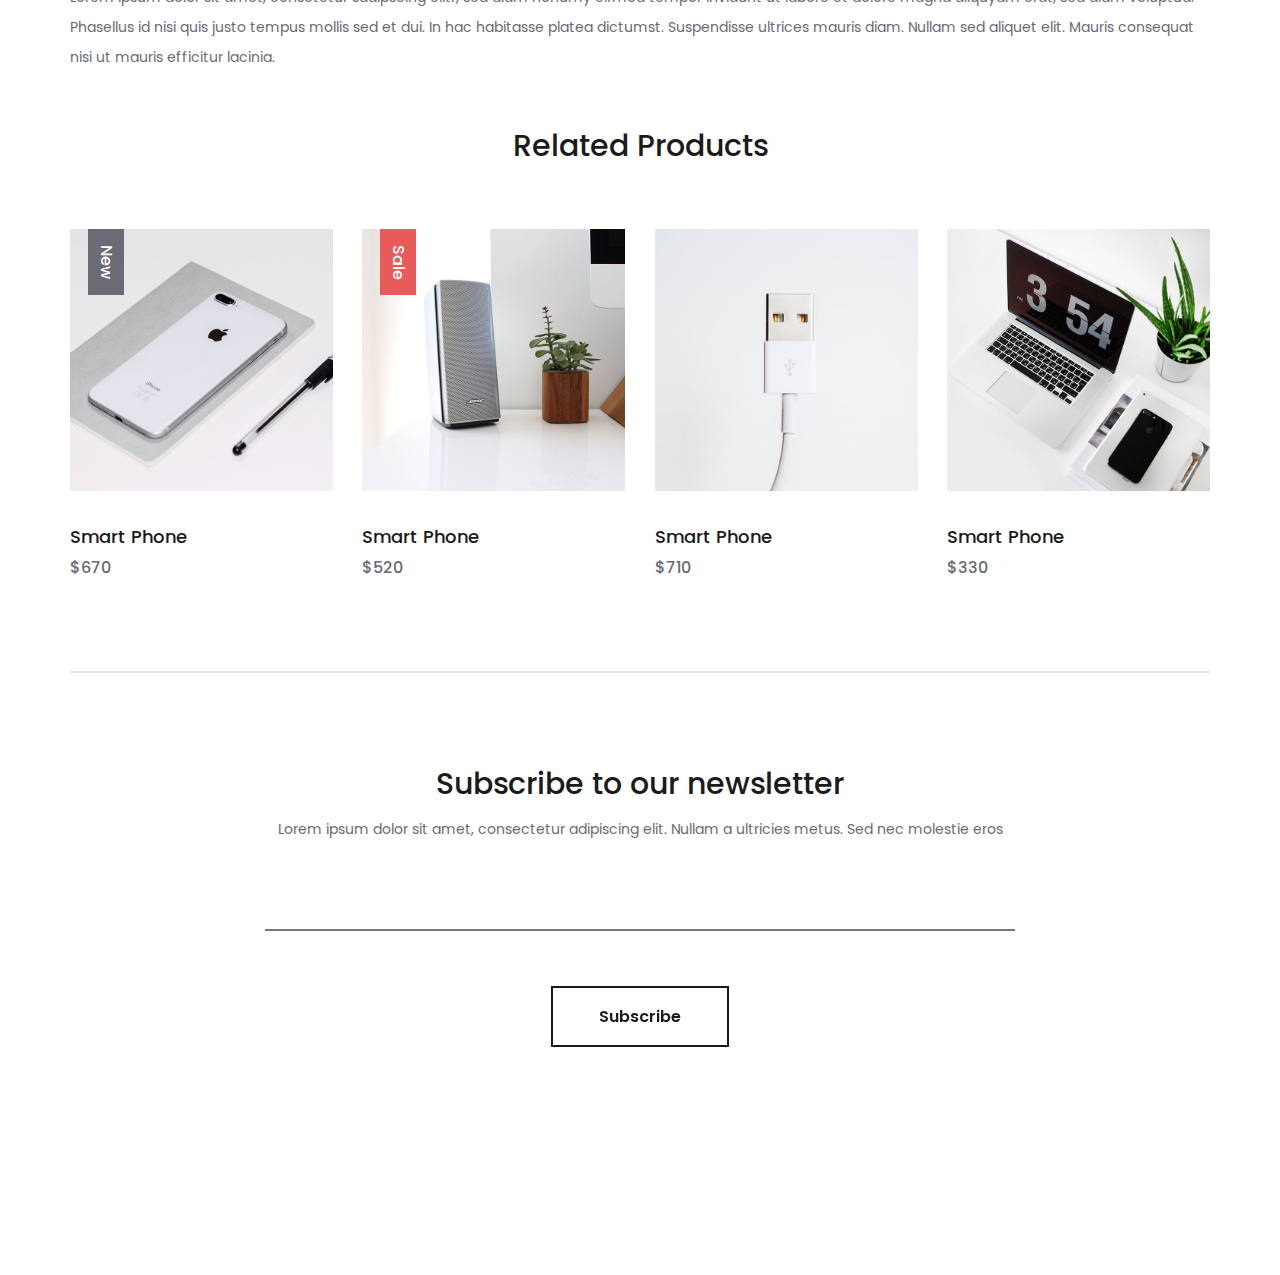
<file: sublime/product.html>
<!DOCTYPE html>
<html lang="en">
<head>
<title>Product</title>
<meta charset="utf-8">
<meta http-equiv="X-UA-Compatible" content="IE=edge">
<meta name="description" content="Sublime project">
<meta name="viewport" content="width=device-width, initial-scale=1">
<link rel="stylesheet" type="text/css" href="styles/bootstrap4/bootstrap.min.css">
<link href="plugins/font-awesome-4.7.0/css/font-awesome.min.css" rel="stylesheet" type="text/css">
<link rel="stylesheet" type="text/css" href="plugins/OwlCarousel2-2.2.1/owl.carousel.css">
<link rel="stylesheet" type="text/css" href="plugins/OwlCarousel2-2.2.1/owl.theme.default.css">
<link rel="stylesheet" type="text/css" href="plugins/OwlCarousel2-2.2.1/animate.css">
<link rel="stylesheet" type="text/css" href="styles/style.css">
<link rel="stylesheet" type="text/css" href="styles/media.css">
</head>
<body>

<div class="super_container">

	<!-- Header -->

	<header class="header">
		<div class="header_container">
			<div class="container">
				<div class="row">
					<div class="col">
						<div class="header_content d-flex flex-row align-items-center justify-content-start">
							<div class="logo"><a href="#">Sublime.</a></div>
							<nav class="main_nav">
								<ul>
									<li class="active">
										<a href="index.html">Home</a>
									</li>
									<li class="hassubs">
										<a href="categories.html">Categories</a>
										<ul>
											<li><a href="categories.html">Category</a></li>
											<li><a href="categories.html">Category</a></li>
											<li><a href="categories.html">Category</a></li>
											<li><a href="categories.html">Category</a></li>
											<li><a href="categories.html">Category</a></li>
										</ul>
									</li>
									<li><a href="contact.html">Contact</a></li>
								</ul>
							</nav>
							<div class="header_extra ml-auto">
								<div class="shopping_cart">
									<a href="cart.html">
										<svg version="1.1" xmlns="http://www.w3.org/2000/svg" xmlns:xlink="http://www.w3.org/1999/xlink" x="0px" y="0px"
												 viewBox="0 0 489 489" style="enable-background:new 0 0 489 489;" xml:space="preserve">
											<g>
												<path d="M440.1,422.7l-28-315.3c-0.6-7-6.5-12.3-13.4-12.3h-57.6C340.3,42.5,297.3,0,244.5,0s-95.8,42.5-96.6,95.1H90.3
													c-7,0-12.8,5.3-13.4,12.3l-28,315.3c0,0.4-0.1,0.8-0.1,1.2c0,35.9,32.9,65.1,73.4,65.1h244.6c40.5,0,73.4-29.2,73.4-65.1
													C440.2,423.5,440.2,423.1,440.1,422.7z M244.5,27c37.9,0,68.8,30.4,69.6,68.1H174.9C175.7,57.4,206.6,27,244.5,27z M366.8,462
													H122.2c-25.4,0-46-16.8-46.4-37.5l26.8-302.3h45.2v41c0,7.5,6,13.5,13.5,13.5s13.5-6,13.5-13.5v-41h139.3v41
													c0,7.5,6,13.5,13.5,13.5s13.5-6,13.5-13.5v-41h45.2l26.9,302.3C412.8,445.2,392.1,462,366.8,462z"/>
											</g>
										</svg>
										<div>Cart <span>(0)</span></div>
									</a>
								</div>
								<div class="search">
									<div class="search_icon">
										<svg version="1.1" id="Capa_1" xmlns="http://www.w3.org/2000/svg" xmlns:xlink="http://www.w3.org/1999/xlink" x="0px" y="0px"
										viewBox="0 0 475.084 475.084" style="enable-background:new 0 0 475.084 475.084;"
										 xml:space="preserve">
										<g>
											<path d="M464.524,412.846l-97.929-97.925c23.6-34.068,35.406-72.047,35.406-113.917c0-27.218-5.284-53.249-15.852-78.087
												c-10.561-24.842-24.838-46.254-42.825-64.241c-17.987-17.987-39.396-32.264-64.233-42.826
												C254.246,5.285,228.217,0.003,200.999,0.003c-27.216,0-53.247,5.282-78.085,15.847C98.072,26.412,76.66,40.689,58.673,58.676
												c-17.989,17.987-32.264,39.403-42.827,64.241C5.282,147.758,0,173.786,0,201.004c0,27.216,5.282,53.238,15.846,78.083
												c10.562,24.838,24.838,46.247,42.827,64.234c17.987,17.993,39.403,32.264,64.241,42.832c24.841,10.563,50.869,15.844,78.085,15.844
												c41.879,0,79.852-11.807,113.922-35.405l97.929,97.641c6.852,7.231,15.406,10.849,25.693,10.849
												c9.897,0,18.467-3.617,25.694-10.849c7.23-7.23,10.848-15.796,10.848-25.693C475.088,428.458,471.567,419.889,464.524,412.846z
												 M291.363,291.358c-25.029,25.033-55.148,37.549-90.364,37.549c-35.21,0-65.329-12.519-90.36-37.549
												c-25.031-25.029-37.546-55.144-37.546-90.36c0-35.21,12.518-65.334,37.546-90.36c25.026-25.032,55.15-37.546,90.36-37.546
												c35.212,0,65.331,12.519,90.364,37.546c25.033,25.026,37.548,55.15,37.548,90.36C328.911,236.214,316.392,266.329,291.363,291.358z
												"/>
										</g>
									</svg>
									</div>
								</div>
								<div class="hamburger"><i class="fa fa-bars" aria-hidden="true"></i></div>
							</div>
						</div>
					</div>
				</div>
			</div>
		</div>
		
		<!-- Search Panel -->
		<div class="search_panel trans_300">
			<div class="container">
				<div class="row">
					<div class="col">
						<div class="search_panel_content d-flex flex-row align-items-center justify-content-end">
							<form action="#">
								<input type="text" class="search_input" placeholder="Search" required="required">
							</form>
						</div>
					</div>
				</div>
			</div>
		</div>

		<!-- Social -->
		<div class="header_social">
			<ul>
				<li><a href="#"><i class="fa fa-pinterest" aria-hidden="true"></i></a></li>
				<li><a href="#"><i class="fa fa-instagram" aria-hidden="true"></i></a></li>
				<li><a href="#"><i class="fa fa-facebook" aria-hidden="true"></i></a></li>
				<li><a href="#"><i class="fa fa-twitter" aria-hidden="true"></i></a></li>
			</ul>
		</div>
	</header>

	<!-- Menu -->

	<div class="menu menu_mm trans_300">
		<div class="menu_container menu_mm">
			<div class="page_menu_content">
							
				<div class="page_menu_search menu_mm">
					<form action="#">
						<input type="search" required="required" class="page_menu_search_input menu_mm" placeholder="Search for products...">
					</form>
				</div>
				<ul class="page_menu_nav menu_mm">
					<li class="page_menu_item menu_mm">
						<a href="index.html">Home</a>
					</li>
					<li class="page_menu_item has-children menu_mm">
						<a href="categories.html">Categories<i class="fa fa-angle-down"></i></a>
						<ul class="page_menu_selection menu_mm">
							<li class="page_menu_item menu_mm"><a href="categories.html">Category<i class="fa fa-angle-down"></i></a></li>
							<li class="page_menu_item menu_mm"><a href="categories.html">Category<i class="fa fa-angle-down"></i></a></li>
							<li class="page_menu_item menu_mm"><a href="categories.html">Category<i class="fa fa-angle-down"></i></a></li>
							<li class="page_menu_item menu_mm"><a href="categories.html">Category<i class="fa fa-angle-down"></i></a></li>
						</ul>
					</li>
					<li class="page_menu_item menu_mm"><a href="contact.html">Contact<i class="fa fa-angle-down"></i></a></li>
				</ul>
			</div>
		</div>

		<div class="menu_close"><i class="fa fa-times" aria-hidden="true"></i></div>

		<div class="menu_social">
			<ul>
				<li><a href="#"><i class="fa fa-pinterest" aria-hidden="true"></i></a></li>
				<li><a href="#"><i class="fa fa-instagram" aria-hidden="true"></i></a></li>
				<li><a href="#"><i class="fa fa-facebook" aria-hidden="true"></i></a></li>
				<li><a href="#"><i class="fa fa-twitter" aria-hidden="true"></i></a></li>
			</ul>
		</div>
	</div>
	
	<!-- Home -->

	<div class="home home-notmain">
		<div class="home_container">
			<div class="home_background" style="background-image:url(images/categories.jpg)"></div>
			<div class="home_content_container">
				<div class="container">
					<div class="row">
						<div class="col">
							<div class="home_content">
								<div class="home_title">Smart Phones<span>.</span></div>
								<div class="home_text"><p>Lorem ipsum dolor sit amet, consectetur adipiscing elit. Nullam a ultricies metus. Sed nec molestie eros. Sed viverra velit venenatis fermentum luctus.</p></div>
							</div>
						</div>
					</div>
				</div>
			</div>
		</div>
	</div>

	<!-- Product Details -->

	<div class="product_details">
		<div class="container">
			<div class="row details_row">

				<!-- Product Image -->
				<div class="col-lg-6">
					<div class="details_image">
						<div class="details_image_large"><img src="images/details_1.jpg" alt=""><div class="product_extra product_new"><a href="categories.html">New</a></div></div>
						<div class="details_image_thumbnails d-flex flex-row align-items-start justify-content-between">
							<div class="details_image_thumbnail active" data-image="images/details_1.jpg"><img src="images/details_1.jpg" alt=""></div>
							<div class="details_image_thumbnail" data-image="images/details_2.jpg"><img src="images/details_2.jpg" alt=""></div>
							<div class="details_image_thumbnail" data-image="images/details_3.jpg"><img src="images/details_3.jpg" alt=""></div>
							<div class="details_image_thumbnail" data-image="images/details_4.jpg"><img src="images/details_4.jpg" alt=""></div>
						</div>
					</div>
				</div>

				<!-- Product Content -->
				<div class="col-lg-6">
					<div class="details_content">
						<div class="details_name">Smart Phone</div>
						<div class="details_discount">$890</div>
						<div class="details_price">$670</div>

						<!-- In Stock -->
						<div class="in_stock_container">
							<div class="availability">Availability:</div>
							<span>In Stock</span>
						</div>
						<div class="details_text">
							<p>Lorem ipsum dolor sit amet, consetetur sadipscing elitr, sed diam nonumy eirmod tempor invidunt ut labore et dolore magna aliquyam erat, sed diam voluptua. Phasellus id nisi quis justo tempus mollis sed et dui. In hac habitasse platea dictumst. Suspendisse ultrices mauris diam. Nullam sed aliquet elit. Mauris consequat nisi ut mauris efficitur lacinia.</p>
						</div>

						<!-- Product Quantity -->
						<div class="product_quantity_container">
							<div class="product_quantity clearfix">
								<span>Qty</span>
								<input id="quantity_input" type="text" pattern="[0-9]*" value="1">
								<div class="quantity_buttons">
									<div id="quantity_inc_button" class="quantity_inc quantity_control"><i class="fa fa-chevron-up" aria-hidden="true"></i></div>
									<div id="quantity_dec_button" class="quantity_dec quantity_control"><i class="fa fa-chevron-down" aria-hidden="true"></i></div>
								</div>
							</div>
							<div class="button cart_button"><a href="#">Add to cart</a></div>
						</div>

						<!-- Share -->
						<div class="details_share">
							<span>Share:</span>
							<ul>
								<li><a href="#"><i class="fa fa-pinterest" aria-hidden="true"></i></a></li>
								<li><a href="#"><i class="fa fa-instagram" aria-hidden="true"></i></a></li>
								<li><a href="#"><i class="fa fa-facebook" aria-hidden="true"></i></a></li>
								<li><a href="#"><i class="fa fa-twitter" aria-hidden="true"></i></a></li>
							</ul>
						</div>
					</div>
				</div>
			</div>

			<div class="row description_row">
				<div class="col">
					<div class="description_title_container">
						<div class="description_title">Description</div>
					</div>
					<div class="description_text">
						<p>Lorem ipsum dolor sit amet, consetetur sadipscing elitr, sed diam nonumy eirmod tempor invidunt ut labore et dolore magna aliquyam erat, sed diam voluptua. Phasellus id nisi quis justo tempus mollis sed et dui. In hac habitasse platea dictumst. Suspendisse ultrices mauris diam. Nullam sed aliquet elit. Mauris consequat nisi ut mauris efficitur lacinia.</p>
					</div>
				</div>
			</div>
		</div>
	</div>

	<!-- Products -->

	<div class="products">
		<div class="container">
			<div class="row">
				<div class="col text-center">
					<div class="products_title">Related Products</div>
				</div>
			</div>
			<div class="row">
				<div class="col">
					
					<div class="product_grid">

						<!-- Product -->
						<div class="product">
							<div class="product_image"><img src="images/product_1.jpg" alt=""></div>
							<div class="product_extra product_new"><a href="categories.html">New</a></div>
							<div class="product_content">
								<div class="product_title"><a href="product.html">Smart Phone</a></div>
								<div class="product_price">$670</div>
							</div>
						</div>

						<!-- Product -->
						<div class="product">
							<div class="product_image"><img src="images/product_2.jpg" alt=""></div>
							<div class="product_extra product_sale"><a href="categories.html">Sale</a></div>
							<div class="product_content">
								<div class="product_title"><a href="product.html">Smart Phone</a></div>
								<div class="product_price">$520</div>
							</div>
						</div>

						<!-- Product -->
						<div class="product">
							<div class="product_image"><img src="images/product_3.jpg" alt=""></div>
							<div class="product_content">
								<div class="product_title"><a href="product.html">Smart Phone</a></div>
								<div class="product_price">$710</div>
							</div>
						</div>

						<!-- Product -->
						<div class="product">
							<div class="product_image"><img src="images/product_4.jpg" alt=""></div>
							<div class="product_content">
								<div class="product_title"><a href="product.html">Smart Phone</a></div>
								<div class="product_price">$330</div>
							</div>
						</div>

					</div>
				</div>
			</div>
		</div>
	</div>

	<!-- Newsletter -->

	<div class="newsletter">
		<div class="container">
			<div class="row">
				<div class="col">
					<div class="newsletter_border"></div>
				</div>
			</div>
			<div class="row">
				<div class="col-lg-8 offset-lg-2">
					<div class="newsletter_content text-center">
						<div class="newsletter_title">Subscribe to our newsletter</div>
						<div class="newsletter_text"><p>Lorem ipsum dolor sit amet, consectetur adipiscing elit. Nullam a ultricies metus. Sed nec molestie eros</p></div>
						<div class="newsletter_form_container">
							<form action="#" id="newsletter_form" class="newsletter_form">
								<input type="email" class="newsletter_input" required="required">
								<button class="newsletter_button trans_200"><span>Subscribe</span></button>
							</form>
						</div>
					</div>
				</div>
			</div>
		</div>
	</div>

	<!-- Footer -->
	
	<div class="footer_overlay"></div>
	<footer class="footer">
		<div class="footer_background" style="background-image:url(images/footer.jpg)"></div>
		<div class="container">
			<div class="row">
				<div class="col">
					<div class="footer_content d-flex flex-lg-row flex-column align-items-center justify-content-lg-start justify-content-center">
						<div class="footer_logo"><a href="index.html">Sublime.</a></div>
						<div class="copyright ml-auto mr-auto"><!-- Link back to Colorlib can't be removed. Template is licensed under CC BY 3.0. -->
Copyright &copy;<script>document.write(new Date().getFullYear());</script> All rights reserved | This template is made with <i class="fa fa-heart-o" aria-hidden="true"></i> by <a href="https://colorlib.com" target="_blank">Colorlib</a>
<!-- Link back to Colorlib can't be removed. Template is licensed under CC BY 3.0. --></div>
						<div class="footer_social ml-lg-auto">
							<ul>
								<li><a href="#"><i class="fa fa-pinterest" aria-hidden="true"></i></a></li>
								<li><a href="#"><i class="fa fa-instagram" aria-hidden="true"></i></a></li>
								<li><a href="#"><i class="fa fa-facebook" aria-hidden="true"></i></a></li>
								<li><a href="#"><i class="fa fa-twitter" aria-hidden="true"></i></a></li>
							</ul>
						</div>
					</div>
				</div>
			</div>
		</div>
	</footer>
</div>

<script src="js/jquery-3.2.1.min.js"></script>
<script src="styles/bootstrap4/popper.js"></script>
<script src="styles/bootstrap4/bootstrap.min.js"></script>
<script src="plugins/greensock/TweenMax.min.js"></script>
<script src="plugins/greensock/TimelineMax.min.js"></script>
<script src="plugins/scrollmagic/ScrollMagic.min.js"></script>
<script src="plugins/greensock/animation.gsap.min.js"></script>
<script src="plugins/greensock/ScrollToPlugin.min.js"></script>
<script src="plugins/OwlCarousel2-2.2.1/owl.carousel.js"></script>
<script src="plugins/Isotope/isotope.pkgd.min.js"></script>
<script src="plugins/easing/easing.js"></script>
<script src="plugins/parallax-js-master/parallax.min.js"></script>
<script src="js/product.js"></script>
</body>
</html>
</file>
<file: sublime/styles/style.css>
@charset "utf-8";

@import url('https://fonts.googleapis.com/css?family=Poppins:300,400,500,600,700,800,900');

* {
    margin: 0;
    padding: 0;
    -webkit-font-smoothing: antialiased;
    -webkit-text-shadow: rgba(0,0,0,.01) 0 0 1px;
    text-shadow: rgba(0,0,0,.01) 0 0 1px;
}

body {
    font: 400 14px 'Poppins',sans-serif;
    background: #FFF;
    color: #a5a5a5;
}

div {
    display: block;
    position: relative;
    -webkit-box-sizing: border-box;
    -moz-box-sizing: border-box;
    box-sizing: border-box;
}

ul {
    list-style: none;
    margin-bottom: 0;
}

p {
    font: 400 14px/2.14 'Poppins',sans-serif;
    color: #6c6a74;
    -webkit-font-smoothing: antialiased;
    -webkit-text-shadow: rgba(0,0,0,.01) 0 0 1px;
    text-shadow: rgba(0,0,0,.01) 0 0 1px;
}

p a {
    display: inline;
    position: relative;
    color: inherit;
    border-bottom: 1px solid #ffa07f;
    -webkit-transition: all 200ms ease;
    -moz-transition: all 200ms ease;
    -ms-transition: all 200ms ease;
    -o-transition: all 200ms ease;
    transition: all 200ms ease;
}

p:last-of-type {
    margin-bottom: 0;
}

a,a:hover,a:visited,a:active,a:link {
    text-decoration: none;
    -webkit-font-smoothing: antialiased;
    -webkit-text-shadow: rgba(0,0,0,.01) 0 0 1px;
    text-shadow: rgba(0,0,0,.01) 0 0 1px;
}

p a:active {
    position: relative;
    color: #FF6347;
}

p a:hover {
    color: #FFF;
    background: #ffa07f;
}

p a:hover::after {
    opacity: 0.2;
}

h1 {
    font-size: 48px;
}

h2 {
    font-size: 36px;
}

h3 {
    font-size: 24px;
}

h4 {
    font-size: 18px;
}

h5 {
    font-size: 14px;
}

h1,h2,h3,h4,h5,h6 {
    font-family: "'Open Sans'",sans-serif;
    -webkit-font-smoothing: antialiased;
    -webkit-text-shadow: rgba(0,0,0,.01) 0 0 1px;
    text-shadow: rgba(0,0,0,.01) 0 0 1px;
}

.form-control {
    color: #db5246;
}

section {
    display: block;
    position: relative;
    box-sizing: border-box;
}

.clear {
    clear: both;
}

.clearfix::before,.clearfix::after {
    content: "";
    display: table;
}

.clearfix::after {
    clear: both;
}

.clearfix {
    zoom: 1;
}

.float_left {
    float: left;
}

.float_right {
    float: right;
}

.trans_200 {
    -webkit-transition: all 200ms ease;
    -moz-transition: all 200ms ease;
    -ms-transition: all 200ms ease;
    -o-transition: all 200ms ease;
    transition: all 200ms ease;
}

.trans_300 {
    -webkit-transition: all 300ms ease;
    -moz-transition: all 300ms ease;
    -ms-transition: all 300ms ease;
    -o-transition: all 300ms ease;
    transition: all 300ms ease;
}

.trans_400 {
    -webkit-transition: all 400ms ease;
    -moz-transition: all 400ms ease;
    -ms-transition: all 400ms ease;
    -o-transition: all 400ms ease;
    transition: all 400ms ease;
}

.trans_500 {
    -webkit-transition: all 500ms ease;
    -moz-transition: all 500ms ease;
    -ms-transition: all 500ms ease;
    -o-transition: all 500ms ease;
    transition: all 500ms ease;
}

.fill_height {
    height: 100%;
}

.super_container {
    width: 100%;
    overflow: hidden;
}

.prlx_parent {
    overflow: hidden;
}

.prlx {
    height: 130%!important;
}

.parallax-window {
    min-height: 400px;
    background: transparent;
}

.nopadding {
    padding: 0px 0px!important;
}

.button {
    width: 178px;
    height: 61px;
    background: none;
    text-align: center;
    border: solid 2px #1b1b1b;
    overflow: hidden;
    cursor: pointer;
}

.button a {
    display: block;
    position: relative;
    font-size: 16px;
    font-weight: 600;
    line-height: 57px;
    color: #1b1b1b;
    background: none;
    z-index: 1;
    -webkit-transition: all 200ms ease;
    -moz-transition: all 200ms ease;
    -ms-transition: all 200ms ease;
    -o-transition: all 200ms ease;
    transition: all 200ms ease;
}

.button::after {
    background: #FFF;
    opacity: 0;
    -webkit-transform: rotate3d(0,0,1,-45deg) translate3d(0,-3em,0);
    transform: rotate3d(0,0,1,-45deg) translate3d(0,-3em,0);
    -webkit-transform-origin: 0% 100%;
    transform-origin: 0% 100%;
    -webkit-transition: -webkit-transform 0.3s,opacity 0.3s,background-color 0.3s;
    transition: transform 0.3s,opacity 0.3s,background-color 0.3s;
    content: '';
    position: absolute;
    top: 0;
    left: 0;
    width: 150%;
    height: 100%;
    background: #FFF;
}

.button:hover::after {
    opacity: 1;
    -webkit-transform: rotate3d(0,0,1,0deg);
    transform: rotate3d(0,0,1,0deg);
    -webkit-transition-timing-function: cubic-bezier(0.2,1,0.3,1);
    transition-timing-function: cubic-bezier(0.2,1,0.3,1);
}

.button_light {
    border: solid 2px #FFF;
}

.button_light a {
    color: #FFF;
}

.button:hover a {
    color: #FFF;
}

.button_light:hover a {
    color: #1b1b1b;
}

.header {
    display: block;
    position: fixed;
    top: 0;
    left: 0;
    width: 100%;
    z-index: 100;
}

.header_container {
    width: 100%;
    z-index: 1;
    background: #FFF;
}

.header_content {
    width: 100%;
    height: 130px;
    -webkit-transition: all 200ms ease;
    -moz-transition: all 200ms ease;
    -ms-transition: all 200ms ease;
    -o-transition: all 200ms ease;
    transition: all 200ms ease;
}

.header.scrolled .header_content {
    height: 70px;
}

.logo a {
    font-size: 30px;
    font-weight: 700;
    color: #1b1b1b;
    -webkit-transition: all 200ms ease;
    -moz-transition: all 200ms ease;
    -ms-transition: all 200ms ease;
    -o-transition: all 200ms ease;
    transition: all 200ms ease;
}

.header.scrolled .logo a {
    font-size: 24px;
}

.main_nav {
    margin-left: 156px;
}

.main_nav > ul > li {
    display: inline-block;
    position: relative;
}

.main_nav > ul > li:not(:last-child) {
    margin-right: 46px;
}

.main_nav > ul > li > a {
    font-size: 16px;
    font-weight: 600;
    color: #767676;
    -webkit-transition: all 200ms ease;
    -moz-transition: all 200ms ease;
    -ms-transition: all 200ms ease;
    -o-transition: all 200ms ease;
    transition: all 200ms ease;
}

.main_nav > ul > li > a:hover,.main_nav > ul > li.active > a {
    color: #1b1b1b;
}

.main_nav ul li.hassubs::after {
    position: absolute;
    top: 50%;
    -webkit-transform: translateY(-50%);
    -moz-transform: translateY(-50%);
    -ms-transform: translateY(-50%);
    -o-transform: translateY(-50%);
    transform: translateY(-50%);
    left: calc(100% + 3px);
    font: 10px 'FontAwesome';
    content: '\f078';
    color: #767676;
}

.main_nav ul li:hover::after,.main_nav ul li.active::after {
    color: #1b1b1b;
}

.hassubs ul {
    position: absolute;
    right: -15px;
    top: calc(100% + 20px);
    text-align: right;
    background: #FFF;
    padding: 25px 25px 25px 35px;
    visibility: hidden;
    opacity: 0;
    -webkit-transition: all 200ms ease;
    -moz-transition: all 200ms ease;
    -ms-transition: all 200ms ease;
    -o-transition: all 200ms ease;
    transition: all 200ms ease;
}

.hassubs:hover ul {
    visibility: visible;
    opacity: 1;
    top: calc(100% + 0px);
}

.hassubs ul li:not(:last-child) {
    margin-bottom: 11px;
}

.hassubs ul li a {
    font-size: 14px;
    font-weight: 600;
    color: #767676;
    -webkit-transition: all 200ms ease;
    -moz-transition: all 200ms ease;
    -ms-transition: all 200ms ease;
    -o-transition: all 200ms ease;
    transition: all 200ms ease;
}

.hassubs ul li a:hover {
    color: #1b1b1b;
}

.shopping_cart {
    display: inline-block;
}

.shopping_cart a svg {
    display: inline-block;
    width: 20px;
    height: 20px;
    vertical-align: middle;
    -webkit-transition: all 200ms ease;
    -moz-transition: all 200ms ease;
    -ms-transition: all 200ms ease;
    -o-transition: all 200ms ease;
    transition: all 200ms ease;
}

.shopping_cart a:hover svg,.shopping_cart a:hover div {
    fill: #e95a5a;
    color: #e95a5a;
}

.shopping_cart a div {
    display: inline-block;
    vertical-align: middle;
    font-size: 14px;
    font-weight: 500;
    color: #1b1b1b;
    margin-left: 13px;
    -webkit-transition: all 200ms ease;
    -moz-transition: all 200ms ease;
    -ms-transition: all 200ms ease;
    -o-transition: all 200ms ease;
    transition: all 200ms ease;
}

.shopping_cart a div span {
    margin-left: 4px;
}

.search {
    display: inline-block;
    margin-left: 51px;
    cursor: pointer;
    vertical-align: sub;
    -webkit-transform: translateY(-1px);
    -moz-transform: translateY(-1px);
    -ms-transform: translateY(-1px);
    -o-transform: translateY(-1px);
    transform: translateY(-1px);
}

.search_icon {
    width: 13px;
    height: 13px;
}

.search_icon svg {
    -webkit-transition: all 200ms ease;
    -moz-transition: all 200ms ease;
    -ms-transition: all 200ms ease;
    -o-transition: all 200ms ease;
    transition: all 200ms ease;
}

.search_icon:hover svg {
    fill: #e95a5a;
}

.hamburger {
    display: none;
    margin-left: 30px;
    cursor: pointer;
    margin-right: 4px;
    -webkit-transform: translateY(2px);
    -moz-transform: translateY(2px);
    -ms-transform: translateY(2px);
    -o-transform: translateY(2px);
    transform: translateY(2px);
}

.hamburger i {
    font-size: 18px;
    color: #1b1b1b;
}

.search_panel {
    position: absolute;
    left: 0;
    bottom: 0;
    width: 100%;
    background: #e4e4e4;
    z-index: -1;
}

.search_panel.active {
    bottom: -80px;
}

.search_panel_content {
    height: 80px;
}

.search_input {
    width: 300px;
    height: 40px;
    border: none;
    outline: 0;
    border-radius: 3px;
    padding-left: 20px;
}

.search_input::-webkit-input-placeholder {
    font-size: 14px!important;
    font-weight: 400!important;
}

.search_input:-moz-placeholder {
    font-size: 14px!important;
    font-weight: 400!important;
}

.search_input::-moz-placeholder {
    font-size: 14px!important;
    font-weight: 400!important;
}

.search_input:-ms-input-placeholder {
    font-size: 14px!important;
    font-weight: 400!important;
}

.search_input::input-placeholder {
    font-size: 14px!important;
    font-weight: 400!important;
}

.header_social {
    position: absolute;
    top: 50%;
    -webkit-transform: translateY(-50%);
    -moz-transform: translateY(-50%);
    -ms-transform: translateY(-50%);
    -o-transform: translateY(-50%);
    transform: translateY(-50%);
    right: 60px;
    z-index: 1;
    margin-right: -5px;
}

.header_social ul li {
    display: inline-block;
}

.header_social ul li:not(:last-child) {
    margin-right: 18px;
}

.header_social ul li a i {
    font-size: 16px;
    color: #b5b5b5;
    padding: 5px;
    -webkit-transition: all 200ms ease;
    -moz-transition: all 200ms ease;
    -ms-transition: all 200ms ease;
    -o-transition: all 200ms ease;
    transition: all 200ms ease;
}

.header_social ul li a i:hover {
    color: #1b1b1b;
}

.menu {
    position: fixed;
    top: 0;
    right: -400px;
    width: 400px;
    height: 100vh;
    background: #e4e4e4;
    z-index: 101;
}

.menu.active {
    right: 0;
}

.menu_container {
    width: 100%;
    height: 0;
    padding-top: 130px;
}

.menu.active .menu_container {
    height: 500px;
}

.page_menu_content {
    padding-left: 30px;
    padding-right: 30px;
    overflow: hidden;
    text-align: right;
}

.page_menu_search {
    display: none;
    width: 100%;
    margin-top: 30px;
    margin-bottom: 30px;
}

.page_menu_search_input {
    width: 100%;
    height: 40px;
    background: #FFF;
    border: none;
    outline: 0;
    padding-left: 25px;
}

.page_menu_item {
    display: block;
    position: relative;
    vertical-align: middle;
}

.page_menu_nav > li {
    border-bottom: 1px solid rgba(0,0,0,0.2);
}

.page_menu_item > a {
    display: block;
    color: #1b1b1b;
    font-weight: 700;
    line-height: 50px;
    height: 50px;
    font-size: 16px;
    -webkit-transition: all 200ms ease;
    -moz-transition: all 200ms ease;
    -ms-transition: all 200ms ease;
    -o-transition: all 200ms ease;
    transition: all 200ms ease;
}

.page_menu_item > a:hover {
    color: #c3c1cc;
}

.page_menu_item a i {
    display: none;
    margin-left: 8px;
}

.page_menu_item.has-children > a > i {
    display: inline-block;
}

.page_menu_selection {
    margin: 0;
    width: 100%;
    height: 0;
    overflow: hidden;
    z-index: 1;
}

.page_menu_selection li {
    padding-right: 15px;
    line-height: 40px;
}

.page_menu_selection li:last-child {
    padding-bottom: 20px;
}

.page_menu_selection li a {
    display: block;
    color: #1b1b1b;
    border-bottom: 1px solid rgba(0,0,0,0.2);
    font-size: 14px;
    -webkit-transition: opacity 0.3s ease;
    -moz-transition: opacity 0.3s ease;
    -ms-transition: opacity 0.3s ease;
    -o-transition: opacity 0.3s ease;
    transition: all 0.3s ease;
}

.page_menu_selection li a:hover {
    color: #c3c1cc;
}

.page_menu_selection li:last-child a {
    border-bottom: 0;
}

.menu_social {
    position: absolute;
    right: 30px;
    bottom: 15px;
}

.menu_social ul li {
    display: inline-block;
}

.menu_social ul li:not(:last-child) {
    margin-right: 18px;
}

.menu_social ul li a i {
    font-size: 16px;
    color: #b5b5b5;
    padding: 5px;
    -webkit-transition: all 200ms ease;
    -moz-transition: all 200ms ease;
    -ms-transition: all 200ms ease;
    -o-transition: all 200ms ease;
    transition: all 200ms ease;
}

.menu_social ul li a i:hover {
    color: #1b1b1b;
}

.menu_close {
    position: absolute;
    top: 25px;
    right: 25px;
    cursor: pointer;
}

.menu_close i {
    font-size: 16px;
    color: #1b1b1b;
    padding: 5px;
}

.home {
    height: 950px;
    z-index: 2;
    width: 100%;
    background: #FFF;
}

.home-notmain {
    height: 620px;
}

.home-small {
    height: 300px;
}

.home_slider_container {
    width: 100%;
    height: 100%;
    padding-top: 130px;
    padding-bottom: 30px;
}

.home_slider_background {
    position: absolute;
    top: 0;
    left: 0;
    width: 100%;
    height: 100%;
    background: no-repeat center center;
    background-size: cover;
}

.home_slider_content_container {
    position: absolute;
    left: 0;
    top: 32.3%;
    width: 100%;
}

.home_slider_content {
    max-width: 580px;
}

.home_slider_title {
    font-size: 60px;
    font-weight: 600;
    color: #FFF;
    line-height: 1.2;
}

.home_slider_subtitle {
    font-size: 14px;
    font-weight: 400;
    color: #FFF;
    line-height: 2.14;
    margin-top: 22px;
}

.home_button {
    margin-top: 40px;
}

.home_slider_dots_container {
    display: inline-block;
    position: absolute;
    left: 0;
    bottom: 0;
    z-index: 10;
    width: 100%;
    padding-left: 60px;
    padding-right: 60px;
}

.home_slider_dots {
    position: absolute;
    left: 15px;
    bottom: 56px;
}

.home_slider_custom_dot {
    display: inline-block;
    position: relative;
    color: #FFF;
    cursor: pointer;
    font-size: 14px;
    font-weight: 600;
    -webkit-transition: all 200ms ease;
    -moz-transition: all 200ms ease;
    -ms-transition: all 200ms ease;
    -o-transition: all 200ms ease;
    transition: all 200ms ease;
}

.home_slider_custom_dot:hover {
    color: #e95a5a;
}

.home_slider_custom_dot.active {
    color: #e95a5a;
}

.owl-theme .owl-dots {
    display: none;
}

.fadeIn {
    animation-delay: 1000ms;
}

.avds {
    width: 100%;
    background: #FFF;
    z-index: 2;
}

.avds_container {
    width: 100%;
    height: 490px;
    padding-left: 60px;
    padding-right: 60px;
}

.avds_small {
    width: calc((100% * 0.391) - 15px);
    height: 100%;
    padding: 30px;
}

.avds_background {
    position: absolute;
    top: 0;
    left: 0;
    width: 100%;
    height: 100%;
    background: no-repeat center center;
    background-size: cover;
}

.avds_small_inner {
    width: 100%;
    height: 100%;
    border: solid 2px #FFF;
}

.avds_discount_container {
    position: absolute;
    right: 36px;
    bottom: 0;
}

.avds_discount_container > div {
    position: relative;
    width: 100%;
    height: 100%;
}

.avds_discount {
    position: absolute;
    bottom: 71px;
    right: 0;
    width: 152px;
    text-align: center;
}

.avds_discount div:first-child {
    font-size: 60px;
    font-weight: 700;
    color: #1b1b1b;
    line-height: 0.75;
}

.avds_discount div:first-child span {
    font-size: 36px;
    font-weight: 700;
    vertical-align: super;
}

.avds_discount div:last-child {
    font-size: 14px;
    font-weight: 400;
    color: #1b1b1b;
    margin-top: 1px;
}

.avds_small_content {
    max-width: 250px;
    padding-top: 57px;
    padding-left: 31px;
    padding-right: 30px;
}

.avds_title {
    font-size: 48px;
    font-weight: 600;
    color: #FFF;
    line-height: 1.16;
}

.avds_link {
    margin-top: 18px;
    padding-left: 4px;
}

.avds_link a {
    position: relative;
    display: inline-block;
    font-size: 14px;
    font-weight: 400;
    color: #FFF;
}

.avds_link a::after {
    display: block;
    position: absolute;
    left: 0;
    bottom: 0;
    width: 100%;
    height: 1px;
    background: #FFF;
    content: '';
}

.avds_large {
    width: calc((100% * 0.608) - 15px);
    height: 100%;
}

.avds_large_container {
    width: 100%;
    height: 100%;
    padding-top: 39px;
    padding-left: 32px;
    padding-bottom: 44px;
}

.avds_large_content {
    max-width: 567px;
    height: 100%;
    background: rgba(0,0,0,0.63);
    padding: 51px 130px 30px 30px;
}

.avds_text {
    font-size: 14px;
    font-weight: 400;
    color: #FFF;
    line-height: 2.14;
    margin-top: 11px;
    padding-left: 2px;
}

.avds_link_large {
    margin-top: 40px;
}

.products {
    width: 100%;
    background: #FFF;
    z-index: 2;
}

.product {
    width: calc((100% - 90px) / 4);
    margin-bottom: 59px;
}

.product_image {
    width: 100%;
}

.product_image img {
    max-width: 100%;
}

.product_content {
    width: 100%;
    padding-top: 36px;
    padding-bottom: 38px;
}

.product_title a {
    font-size: 18px;
    font-weight: 500;
    color: #1b1b1b;
    line-height: 1.1;
    -webkit-transition: all 200ms ease;
    -moz-transition: all 200ms ease;
    -ms-transition: all 200ms ease;
    -o-transition: all 200ms ease;
    transition: all 200ms ease;
}

.product_title a:hover {
    color: #e95a5a;
}

.product_price {
    margin-top: 9px;
    font-size: 16px;
    font-weight: 500;
    color: #6c6a74;
    line-height: 0.75;
    margin-top: 13px;
}

.product_extra {
    position: absolute;
    top: 0;
    left: 54px;
    width: 66px;
    height: 36px;
    text-align: center;
    -webkit-transform-origin: top left;
    -moz-transform-origin: top left;
    -ms-transform-origin: top left;
    -o-transform-origin: top left;
    transform-origin: top left;
    transform: rotate(90deg);
}

.product_extra a {
    display: block;
    font-size: 16px;
    font-weight: 500;
    color: #FFF;
    line-height: 36px;
}

.product_new {
    background: #6c6a74;
}

.product_sale {
    background: #e95a5a;
}

.product_hot {
    background: #1b1b1b;
}

.avds_xl {
    width: 100%;
    background: #FFF;
    z-index: 2;
}

.avds_xl_container {
    width: 100%;
    height: 345px;
    padding: 34px 35px 30px 30px;
}

.avds_xl_background {
    position: absolute;
    top: 0;
    left: 0;
    width: 100%;
    height: 100%;
    background: no-repeat center center;
    background-size: cover;
}

.avds_xl_content {
    width: 391px;
    height: 100%;
    background: #e95a5a;
    float: right;
    padding-top: 28px;
    padding-left: 42px;
    padding-right: 30px;
}

.avds_xl_link {
    margin-top: 18px;
}

.icon_boxes {
    width: 100%;
    padding-top: 99px;
    padding-bottom: 99px;
    background: #FFF;
    z-index: 2;
}

.icon_box {
    width: 100%;
    text-align: center;
}

.icon_box_image {
    width: 75px;
    height: 75px;
    margin-left: auto;
    margin-right: auto;
}

.icon_box_image img {
    max-width: 100%;
}

.icon_box_title {
    font-size: 18px;
    font-weight: 500;
    color: #1b1b1b;
    margin-top: 33px;
}

.icon_box_text {
    margin-top: 20px;
}

.newsletter {
    width: 100%;
    background: #FFF;
    padding-bottom: 99px;
    z-index: 2;
}

.newsletter_border {
    width: 100%;
    border-top: 2px solid #e3e3e3;
}

.newsletter_content {
    padding-top: 88px;
}

.newsletter_title {
    font-size: 30px;
    font-weight: 500;
    color: #1b1b1b;
}

.newsletter_text {
    margin-top: 8px;
}

.newsletter_form_container {
    width: 100%;
    margin-top: 46px;
}

.newsletter_form {
    width: 100%;
}

.newsletter_input {
    width: 100%;
    height: 40px;
    border: none;
    border-bottom: 2px solid #787878;
    outline: 0;
    text-align: center;
}

.newsletter_button {
    position: relative;
    width: 178px;
    height: 61px;
    border: solid 2px #1b1b1b;
    background: #FFF;
    cursor: pointer;
    margin-top: 55px;
    overflow: hidden;
}

.newsletter_button span {
    display: block;
    position: relative;
    z-index: 10;
    font-size: 16px;
    font-weight: 600;
    color: #1b1b1b;
    background: none;
    -webkit-transition: all 200ms ease;
    -moz-transition: all 200ms ease;
    -ms-transition: all 200ms ease;
    -o-transition: all 200ms ease;
    transition: all 200ms ease;
}

.newsletter_button::after {
    content: '';
    position: absolute;
    top: 0;
    left: 0;
    width: 150%;
    height: 100%;
    background: #1b1b1b;
    z-index: 0;
    opacity: 0;
    -webkit-transform: rotate3d(0,0,1,-45deg) translate3d(0,-3em,0);
    transform: rotate3d(0,0,1,-45deg) translate3d(0,-3em,0);
    -webkit-transform-origin: 0% 100%;
    transform-origin: 0% 100%;
    -webkit-transition: -webkit-transform 0.3s,opacity 0.3s,background-color 0.3s;
    transition: transform 0.3s,opacity 0.3s,background-color 0.3s;
}

.newsletter_button:hover::after {
    opacity: 1;
    -webkit-transform: rotate3d(0,0,1,0deg);
    transform: rotate3d(0,0,1,0deg);
    -webkit-transition-timing-function: cubic-bezier(0.2,1,0.3,1);
    transition-timing-function: cubic-bezier(0.2,1,0.3,1);
}

.newsletter_button:hover span {
    color: #FFF;
}

.footer_overlay {
    width: 100%;
    height: 129px;
    background: transparent;
    z-index: 1;
}

.footer {
    position: fixed;
    left: 0;
    bottom: 0;
    width: 100%;
    z-index: 1;
}

.footer_background {
    position: absolute;
    top: 0;
    left: 0;
    width: 100%;
    height: 100%;
    background: no-repeat center center;
    background-size: cover;
}

.footer_content {
    width: 100%;
    height: 129px;
}

.footer_logo {
    width: 30%;
}

.footer_logo a {
    font-size: 30px;
    line-height: 0.75;
    color: #1b1b1b;
    font-weight: 700;
}

.copyright {
    width: 40%;
    text-align: center;
    font-size: 14px;
    font-weight: 400;
    color: #1b1b1b;
}

.footer_social {
    width: 30%;
    text-align: right;
}

.footer_social ul li {
    display: inline-block;
}

.footer_social ul li:not(:last-child) {
    margin-right: 26px;
}

.footer_social ul li a i {
    font-size: 17px;
    color: #1b1b1b;
    -webkit-transition: all 200ms ease;
    -moz-transition: all 200ms ease;
    -ms-transition: all 200ms ease;
    -o-transition: all 200ms ease;
    transition: all 200ms ease;
}

.footer_social ul li a i:hover {
    color: #FFF;
}

.button_light::after {
    background: #FFF;
}

.home_container {
    width: 100%;
    height: 100%;
}

.home_background {
    position: absolute;
    top: 0;
    left: 0;
    width: 100%;
    height: 100%;
    background: no-repeat center center;
    background-size: cover;
}

.home_content_container {
    top: 53%;
    left: 0;
    -webkit-transform: translateY(-50%);
    -moz-transform: translateY(-50%);
    -ms-transform: translateY(-50%);
    -o-transform: translateY(-50%);
    transform: translateY(-50%);
    width: 100%;
    position: absolute;
}

.home_content {
    width: 580px;
}

.breadcrumbs ul li {
    display: inline-block;
    position: relative;
    font-size: 14px;
    font-weight: 500;
    color: #e95a5a;
}

.breadcrumbs ul li:not(:last-child)::after {
    display: inline-block;
    content: '/';
    margin-left: 10px;
    margin-right: 6px;
    color: #FFF;
}

.breadcrumbs ul li a {
    font-size: 14px;
    font-weight: 500;
    color: #FFF;
    -webkit-transition: all 200ms ease;
    -moz-transition: all 200ms ease;
    -ms-transition: all 200ms ease;
    -o-transition: all 200ms ease;
    transition: all 200ms ease;
}

.breadcrumbs ul li a:hover {
    color: #e95a5a;
}

.cart_info {
    width: 100%;
    background: #FFF;
    padding-top: 96px;
    z-index: 2;
}

.cart_info_columns {
    width: 100%;
    border-bottom: 2px solid #e3e3e3;
    padding-bottom: 7px;
}

.cart_info_col {
    float: left;
    font-size: 14px;
    font-weight: 400;
    color: #1b1b1b;
}

.cart_info_col_product {
    width: 63%;
}

.cart_info_col_price {
    width: 10%;
}

.cart_info_col_quantity {
    width: 17%;
    text-align: center;
}

.cart_info_col_total {
    width: 10%;
    text-align: right;
}

.cart_item {
    padding-top: 33px;
    padding-bottom: 33px;
}

.cart_item_product {
    width: 63%;
}

.cart_item_price {
    width: 10%;
    font-size: 14px;
    font-weight: 400;
    color: #1b1b1b;
}

.cart_item_quantity {
    width: 17%;
    text-align: center;
}

.cart_item_total {
    width: 10%;
    text-align: right;
    font-size: 14px;
    font-weight: 400;
    color: #1b1b1b;
}

.cart_item_image div {
    width: 183px;
    height: 163px;
}

.cart_item_image div img {
    max-width: 100%;
}

.cart_item_name_container {
    padding-left: 36px;
}

.cart_item_name a {
    font-size: 18px;
    font-weight: 500;
    color: #1b1b1b;
    -webkit-transition: all 200ms ease;
    -moz-transition: all 200ms ease;
    -ms-transition: all 200ms ease;
    -o-transition: all 200ms ease;
    transition: all 200ms ease;
}

.cart_item_name a:hover {
    color: #e95a5a;
}

.cart_item_edit {
    margin-top: 3px;
}

.cart_item_edit a {
    font-size: 14px;
    font-weight: 500;
    color: #6c6a74;
    -webkit-transition: all 200ms ease;
    -moz-transition: all 200ms ease;
    -ms-transition: all 200ms ease;
    -o-transition: all 200ms ease;
    transition: all 200ms ease;
}

.cart_item_edit a:hover {
    color: #1b1b1b;
}

.product_quantity {
    display: inline-block;
    width: 147px;
    height: 61px;
    border: solid 2px #d0d0d0;
    overflow: hidden;
    padding-left: 78px;
    vertical-align: middle;
}

.product_quantity span {
    position: absolute;
    top: 50%;
    left: 23px;
    -webkit-transform: translateY(-50%);
    -moz-transform: translateY(-50%);
    -ms-transform: translateY(-50%);
    -o-transform: translateY(-50%);
    transform: translateY(-50%);
    font-size: 16px;
    font-weight: 600;
    color: #6c6a74;
}

.product_quantity input {
    display: block;
    width: 30px;
    height: 57px;
    border: none;
    outline: 0;
    font-size: 16px;
    font-weight: 600;
    color: #1b1b1b;
    text-align: left;
    padding-left: 9px;
    line-height: 39px;
    float: left;
}

.quantity_buttons {
    position: absolute;
    top: 0;
    right: 1px;
    height: 100%;
    width: 29px;
}

.quantity_inc,.quantity_dec {
    display: -webkit-box;
    display: -moz-box;
    display: -ms-flexbox;
    display: -webkit-flex;
    display: flex;
    flex-direction: column;
    align-items: center;
    width: 100%;
    height: 50%;
    cursor: pointer;
}

.quantity_control i {
    font-size: 10px;
    color: #232323;
    pointer-events: none;
}

.quantity_control:active {
    border: solid 1px rgba(14,140,228,0.2);
}

.quantity_inc {
    padding-bottom: 3px;
    justify-content: flex-end;
}

.quantity_inc i {
    -webkit-transform: translateY(3px);
    -moz-transform: translateY(3px);
    -ms-transform: translateY(3px);
    -o-transform: translateY(3px);
    transform: translateY(3px);
}

.quantity_dec {
    padding-top: 3px;
    justify-content: flex-start;
}

.quantity_dec i {
    -webkit-transform: translateY(-3px);
    -moz-transform: translateY(-3px);
    -ms-transform: translateY(-3px);
    -o-transform: translateY(-3px);
    transform: translateY(-3px);
}

.row_cart_buttons {
    margin-top: 21px;
}

.continue_shopping_button {
    width: 261px;
}

.clear_cart_button,.update_cart_button {
    display: inline-block;
}

.update_cart_button {
    margin-left: 16px;
}

.row_extra {
    margin-top: 106px;
    padding-bottom: 100px;
}

.delivery {
    width: 100%;
}

.section_title {
    font-size: 24px;
    font-weight: 600;
    color: #1b1b1b;
}

.section_subtitle {
    font-size: 14px;
    font-weight: 400;
    color: #6c6a74;
    margin-top: 3px;
}

.delivery_options {
    margin-top: 38px;
}

.delivery_option {
    display: block;
    position: relative;
    padding-left: 36px;
    cursor: pointer;
    -webkit-user-select: none;
    -moz-user-select: none;
    -ms-user-select: none;
    user-select: none;
    font-size: 14px;
    font-weight: 400;
    color: #1b1b1b;
}

.delivery_option:not(:last-child) {
    margin-bottom: 27px;
}

.delivery_option input {
    position: absolute;
    opacity: 0;
    visibility: hidden;
}

.checkmark {
    width: 11px;
    height: 11px;
    background: transparent;
    top: 0;
    left: 0;
    margin-top: 4px;
    width: 13px;
    height: 13px;
    border-radius: 50%;
    border: solid 2px #6c6a74;
    background: transparent;
    -webkit-transition: all 200ms ease;
    -moz-transition: all 200ms ease;
    -ms-transition: all 200ms ease;
    -o-transition: all 200ms ease;
    transition: all 200ms ease;
}

.delivery_option input:checked ~ .checkmark {
    background: #e95a5a;
    border: solid 2px #e95a5a;
}

.delivery_option input:hover ~ .checkmark {
    background: #e95a5a;
}

label {
    margin-bottom: 0;
}

.delivery_price {
    float: right;
}

.coupon {
    margin-top: 83px;
}

.coupon_form_container {
    margin-top: 42px;
    width: 100%;
}

.coupon_form {
    position: relative;
    width: 100%;
}

.coupon_input {
    width: 100%;
    height: 52px;
    border: none;
    outline: 0;
    background: #f2f4f8;
    padding-left: 15px;
}

.coupon_button {
    position: absolute;
    top: 0;
    right: 0;
    width: 112px;
    height: 52px;
}

.coupon_button span {
    display: block;
    position: relative;
    font-size: 14px;
    font-weight: 500;
    color: #1b1b1b;
    z-index: 2;
}

.coupon_button:hover span {
    color: #FFF;
}

.cart_total_container {
    margin-top: 42px;
    padding: 20px 44px 19px 45px;
    background: #f2f4f8;
}

.cart_total_container ul {
    width: 100%;
}

.cart_total_container ul li {
    width: 100%;
    height: 48px;
}

.cart_total_title {
    font-size: 14px;
    font-weight: 400;
    color: #1b1b1b;
}

.cart_total_value {
    font-size: 14px;
    font-weight: 400;
    color: #1b1b1b;
    float: right;
}

.checkout_button {
    width: 100%;
}

.home_title {
    font-size: 60px;
    font-weight: 600;
    color: #FFF;
    line-height: 1.2;
}

.home_title span {
    color: #e95a5a;
}

.home_text {
    margin-top: 7px;
}

.home_text p {
    color: #FFF;
}

.sorting_bar {
    width: 100%;
    padding: 55px 0 35px;
}

.results {
    font-size: 14px;
    font-weight: 400;
    color: #6c6a74;
}

.item_sorting {
    display: inline-block;
}

.item_sorting > li {
    display: inline-block;
    position: relative;
    width: 191px;
    height: 36px;
    line-height: 32px;
    cursor: pointer;
    border: solid 2px #ececec;
    padding-left: 26px;
    padding-right: 19px;
    margin-right: 8px;
    font-size: 14px;
    font-weight: 400;
    color: #6c6a74;
    margin-bottom: 10px;
}

.item_sorting > li:last-child {
    margin-right: 0;
}

.num_sorting_text {
    padding-right: 11px;
}

.item_sorting li i {
    float: right;
    line-height: 32px;
    font-size: 10px;
    color: #787878;
}

.item_sorting li ul {
    display: block;
    position: absolute;
    right: 0;
    top: 120%;
    margin: 0;
    width: 100%;
    background: #FFF;
    visibility: hidden;
    opacity: 0;
    z-index: 1;
    box-shadow: 0 15px 25px rgba(63,78,100,0.15);
    -webkit-transition: opacity 0.3s ease;
    -moz-transition: opacity 0.3s ease;
    -ms-transition: opacity 0.3s ease;
    -o-transition: opacity 0.3s ease;
    transition: all 0.3s ease;
}

.item_sorting > li:hover ul {
    visibility: visible;
    opacity: 1;
    top: calc(100% + 1px);
}

.item_sorting li ul li {
    display: block;
    text-align: left;
    padding-left: 15px;
    padding-right: 15px;
}

.item_sorting li ul li span {
    display: block;
    height: 36px;
    line-height: 36px;
    border-bottom: 1px solid #ddd;
    color: #6c6a74;
    text-align: right;
    padding-right: 5px;
    -webkit-transition: opacity 0.3s ease;
    -moz-transition: opacity 0.3s ease;
    -ms-transition: opacity 0.3s ease;
    -o-transition: opacity 0.3s ease;
    transition: all 0.3s ease;
}

.item_sorting li ul li span:hover {
    color: #b5aec4;
}

.item_sorting li ul li:last-child span {
    border-bottom: 0;
}

.item_sorting li span:nth-child(2) {
    margin-left: 63px;
}

.product_pagination {
    width: 100%;
    margin-top: 3px;
}

.product_pagination ul li {
    display: inline-block;
}

.product_pagination ul li:not(:last-child) {
    margin-right: 3px;
}

.product_pagination ul li a {
    font-size: 14px;
    font-weight: 400;
    color: #6c6a74;
    -webkit-transition: all 200ms ease;
    -moz-transition: all 200ms ease;
    -ms-transition: all 200ms ease;
    -o-transition: all 200ms ease;
    transition: all 200ms ease;
}

.product_pagination ul li.active a,.product_pagination ul li:hover a {
    color: #1b1b1b;
}

.checkout {
    width: 100%;
    padding-top: 98px;
    padding-bottom: 99px;
    background: #FFF;
    z-index: 2;
}

.checkout_section {
    width: 100%;
    padding-top: 44px;
}

.checkout_form_container {
    width: 100%;
    margin-top: 46px;
}

.checkout_form > div:not(:last-child) {
    margin-bottom: 14px;
}

.checkout_form label {
    font-size: 14px;
    font-weight: 400;
    color: #6c6a74;
}

.checkout_input {
    width: 100%;
    height: 52px;
    background: #f2f4f8;
    border: none;
    outline: 0;
    padding-left: 15px;
}

.dropdown_item_select {
    -webkit-appearance: none;
    -moz-appearance: none;
    -ms-appearance: none;
    -o-appearance: none;
    appearance: none;
    -webkit-box-shadow: 0px 0px 0px rgba(0,0,0,0);
    -webkit-user-select: none;
    background: url(../images/down.png) no-repeat center right;
    margin: 0;
    overflow: hidden;
    text-overflow: ellipsis;
    white-space: nowrap;
    cursor: pointer;
    font-size: 14px;
    font-weight: 400;
    color: #1b1b1b!important;
}

.dropdown_item_select::-ms-expand {
    display: none;
}

.checkout_address_2 {
    margin-top: 16px;
}

.checkout_extra {
    margin-top: 33px;
}

.checkout_extra > div:not(:last-child) {
    margin-bottom: 8px;
}

.checkout_extra label {
    display: inline-block;
}

.regular_checkbox {
    display: none;
}

.regular_checkbox + label {
    position: relative;
    -webkit-appearance: none;
    -moz-appearance: none;
    -ms-appearance: none;
    -o-appearance: none;
    appearance: none;
    width: 13px;
    height: 13px;
    background: #f2f4f8;
    cursor: pointer;
    vertical-align: middle;
    margin-bottom: 0;
}

.regular_checkbox + label img {
    position: absolute;
    top: 50%;
    left: 50%;
    -webkit-transform: translate(-50%,-50%);
    -moz-transform: translate(-50%,-50%);
    -ms-transform: translate(-50%,-50%);
    -o-transform: translate(-50%,-50%);
    transform: translate(-50%,-50%);
    display: none;
}

.regular_checkbox:checked + label img {
    display: block;
}

.checkbox_title {
    display: inline-block;
    vertical-align: middle;
    padding-left: 12px;
}

.order {
    width: 100%;
    padding-left: 60px;
    background: #f2f4f8;
    padding-bottom: 53px;
    padding-right: 58px;
}

.order_list_container {
    margin-top: 46px;
}

.order_list_bar {
    margin-bottom: 59px;
}

.order_list_title,.order_list_value {
    font-size: 14px;
    font-weight: 400;
    color: #1b1b1b;
}

.order_list li:not(:last-child) {
    margin-bottom: 53px;
}

.payment_options {
    margin-top: 80px;
}

.payment_option {
    display: block;
    position: relative;
    padding-left: 31px;
    cursor: pointer;
    -webkit-user-select: none;
    -moz-user-select: none;
    -ms-user-select: none;
    user-select: none;
    font-size: 14px;
    font-weight: 400;
    color: #1b1b1b;
}

.payment_option:not(:last-child) {
    margin-bottom: 19px;
}

.payment_option input {
    position: absolute;
    opacity: 0;
    visibility: hidden;
}

.payment_option input:checked ~ .checkmark {
    border: solid 2px #e95a5a;
}

.payment_option input:hover ~ .checkmark {
    border: solid 2px #e95a5a;
}

.order_text {
    font-size: 12px;
    font-weight: 400;
    font-style: italic;
    color: #6c6a74;
    margin-top: 70px;
}

.order_button {
    width: 100%;
    margin-top: 83px;
}

.contact {
    width: 100%;
    background: #FFF;
    z-index: 2;
    padding-top: 93px;
    padding-bottom: 97px;
}

.contact_form_container {
    width: 100%;
    margin-top: 46px;
}

.contact_form > div:not(:last-child) {
    margin-bottom: 14px;
}

.contact_form label {
    font-size: 14px;
    font-weight: 400;
    color: #6c6a74;
}

.contact_input {
    width: 100%;
    height: 52px;
    background: #f2f4f8;
    border: none;
    outline: 0;
    padding-left: 15px;
}

.contact_textarea {
    height: 197px;
    padding-top: 15px;
}

.contact_button {
    position: relative;
    margin-top: 10px;
}

.contact_button span {
    display: block;
    position: relative;
    color: #1b1b1b;
    z-index: 2;
    -webkit-transition: all 200ms ease;
    -moz-transition: all 200ms ease;
    -ms-transition: all 200ms ease;
    -o-transition: all 200ms ease;
    transition: all 200ms ease;
}

.contact_button:hover span {
    color: #FFF;
}

.contact_info_section:not(:first-child) {
    margin-top: 74px;
}

.contact_info_title {
    font-size: 18px;
    font-weight: 500;
    color: #1b1b1b;
}

.contact_info_section ul {
    margin-top: 46px;
}

.contact_info_section ul li {
    font-size: 14px;
    font-weight: 400;
    color: #1b1b1b;
}

.contact_info_section ul li:not(:last-child) {
    margin-bottom: 7px;
}

.contact_info_section ul li span {
    color: #6c6a74;
    margin-left: 8px;
}

.map_row {
    margin-top: 98px;
}

.google_map {
    width: 100%;
    height: 577px;
}

.map_container {
    width: 100%;
    height: 100%;
    overflow: hidden;
}

#map {
    width: 100%;
    height: calc(100% + 30px);
}

.product_details {
    padding-bottom: 50px;
    width: 100%;
    background: #FFF;
    z-index: 2;
}

.details_row {
    margin-top: 95px;
}

.details_image_large {
    width: 100%;
}

.details_image_large img {
    max-width: 100%;
}

.details_image_thumbnails {
    margin-top: 17px;
}

.details_image_thumbnail {
    width: calc((100% - 51px) / 4);
    cursor: pointer;
}

.details_image_thumbnail::after {
    display: block;
    position: absolute;
    top: 0;
    left: 0;
    width: 100%;
    height: 100%;
    border: solid 2px #1b1b1b;
    content: '';
    background: transparent;
    pointer-events: none;
    visibility: hidden;
    opacity: 0;
    -webkit-transition: all 200ms ease;
    -moz-transition: all 200ms ease;
    -ms-transition: all 200ms ease;
    -o-transition: all 200ms ease;
    transition: all 200ms ease;
}

.details_image_thumbnail.active::after,.details_image_thumbnail:hover::after {
    visibility: visible;
    opacity: 1;
}

.details_image_thumbnail img {
    max-width: 100%;
}

.product_name {
    font-size: 30px;
    font-weight: 600;
    color: #232323;
    line-height: 0.75;
}

.in_stock_container {
    margin-top: 22px;
}

.availability {
    display: inline-block;
    font-size: 14px;
    font-weight: 500;
    color: #6c6a74;
}

.in_stock_container span {
    display: inline-block;
    font-size: 14px;
    font-weight: 500;
    color: #44a038;
    margin-left: 5px;
}

.details_name {
    font-size: 24px;
    font-weight: 500;
    color: #1b1b1b;
    margin-top: -9px;
}

.details_discount {
    display: inline-block;
    font-size: 16px;
    font-weight: 500;
    color: #e95a5a;
    margin-right: 20px;
    text-decoration: line-through;
}

.details_price {
    display: inline-block;
    font-size: 16px;
    font-weight: 500;
    color: #6c6a74;
    margin-top: 12px;
}

.details_text {
    margin-top: 49px;
}

.details_text p {
    font-weight: 500;
}

.cart_button {
    display: inline-block;
    vertical-align: middle;
    margin-left: 13px;
}

.cart_button::after {
    background: #1b1b1b;
}

.details_share {
    margin-top: 51px;
    border-top: 1px solid #d0d0d0;
}

.details_share span {
    display: inline-block;
}

.details_share ul {
    display: inline-block;
    margin-top: 31px;
    margin-left: 41px;
}

.details_share ul li {
    display: inline-block;
}

.details_share ul li:not(:last-child) {
    margin-right: 18px;
}

.details_share ul li a i {
    font-size: 16px;
    color: #b5b5b5;
    padding: 5px;
    -webkit-transition: all 200ms ease;
    -moz-transition: all 200ms ease;
    -ms-transition: all 200ms ease;
    -o-transition: all 200ms ease;
    transition: all 200ms ease;
}

.details_share ul li a i:hover {
    color: #1b1b1b;
}

.description_row {
    margin-top: 91px;
}

.description_title {
    display: inline-block;
    font-size: 24px;
    font-weight: 500;
    color: #1b1b1b;
}

.reviews_title {
    display: inline-block;
    margin-left: 41px;
}

.reviews_title a {
    font-size: 24px;
    font-weight: 500;
    color: #6c6a74;
    -webkit-transition: all 200ms ease;
    -moz-transition: all 200ms ease;
    -ms-transition: all 200ms ease;
    -o-transition: all 200ms ease;
    transition: all 200ms ease;
}

.reviews_title a:hover {
    color: #1b1b1b;
}

.description_text {
    margin-top: 44px;
}

.products_title {
    font-size: 30px;
    font-weight: 500;
    color: #1b1b1b;
}

.product_grid {
    padding-top: 60px;
}


/*********************************
6. Checkout
*********************************/

.checkout
{
    width: 100%;
    padding-top: 98px;
    padding-bottom: 99px;
    background: #FFFFFF;
    z-index: 2;
}
.checkout_section
{
    width: 100%;
    padding-top: 44px;
}
.billing
{

}
.section_title
{
    font-size: 24px;
    font-weight: 600;
    color: #1b1b1b;
}
.section_subtitle
{
    font-size: 14px;
    font-weight: 400;
    color: #6c6a74;
    margin-top: 3px;
}
.checkout_form_container
{
    width: 100%;
    margin-top: 46px;
}
.checkout_form > div:not(:last-child)
{
    margin-bottom: 14px;
}
.checkout_form label
{
    font-size: 14px;
    font-weight: 400;
    color: #6c6a74;
}
.checkout_input
{
    width: 100%;
    height: 52px;
    background: #f2f4f8;
    border: none;
    outline: none;
    padding-left: 15px;
}
.dropdown_item_select
{
    -webkit-appearance:none;
    -moz-appearance:none;
    -ms-appearance:none;
    -o-appearance:none;
    appearance:none;
    -webkit-box-shadow: 0px 0px 0px rgba(0, 0, 0, 0);
    -webkit-user-select: none;
    background-image: url(../images/down.png);
    background-position: center right;
    background-repeat: no-repeat;
    margin: 0;
    overflow: hidden;
    text-overflow: ellipsis;
    white-space: nowrap;
    cursor: pointer;
    font-size: 14px;
    font-weight: 400;
    color: #1b1b1b !important;
}
.dropdown_item_select::-ms-expand
{
    display: none;
}
.checkout_address_2
{
    margin-top: 16px;
}
.checkout_extra
{
    margin-top: 33px;
}
.checkout_extra > div:not(:last-child)
{
    margin-bottom: 8px;
}
.checkout_extra label
{
    display: inline-block;
}
.regular_checkbox
{
    display: none;
}
.regular_checkbox + label
{
    position: relative;
    -webkit-appearance: none;
    -moz-appearance: none;
    -ms-appearance: none;
    -o-appearance: none;
    appearance: none;
    width: 13px;
    height: 13px;
    background: #f2f4f8;
    cursor: pointer;
    vertical-align: middle;
    margin-bottom: 0;
}
.regular_checkbox + label img
{
    position: absolute;
    top: 50%;
    left: 50%;
    -webkit-transform: translate(-50%, -50%);
    -moz-transform: translate(-50%, -50%);
    -ms-transform: translate(-50%, -50%);
    -o-transform: translate(-50%, -50%);
    transform: translate(-50%, -50%);
}
.regular_checkbox + label img
{
    display: none;
}
.regular_checkbox:checked + label img
{
    display: block;
}
.checkbox_title
{
    display: inline-block;
    vertical-align: middle;
    padding-left: 12px;
}
.order
{
    width: 100%;
    padding-left: 60px;
    background: #f2f4f8;
    padding-bottom: 53px;
    padding-right: 58px;
}
.order_list_container
{
    margin-top: 46px;
}
.order_list_bar
{
    margin-bottom: 59px;
}
.order_list_title,
.order_list_value
{
    font-size: 14px;
    font-weight: 400;
    color: #1b1b1b;
}
.order_list li:not(:last-child)
{
    margin-bottom: 53px;
}
.payment_options
{
    margin-top: 80px;
}
.payment_option
{
    display: block;
    position: relative;
    padding-left: 31px;
    cursor: pointer;
    -webkit-user-select: none;
    -moz-user-select: none;
    -ms-user-select: none;
    user-select: none;
    font-size: 14px;
    font-weight: 400;
    color: #1b1b1b;
}
.payment_option:not(:last-child)
{
    margin-bottom: 19px;
}
.payment_option input
{
    position: absolute;
    opacity: 0;
    visibility: hidden;
}
.checkmark
{
    position: absolute;
    top: 0;
    left: 0;
    margin-top: 4px;
    width: 13px;
    height: 13px;
    border-radius: 50%;
    border: solid 2px #6c6a74;
    background: transparent;
    -webkit-transition: all 200ms ease;
    -moz-transition: all 200ms ease;
    -ms-transition: all 200ms ease;
    -o-transition: all 200ms ease;
    transition: all 200ms ease;
}
.payment_option input:checked ~ .checkmark
{
    border: solid 2px #e95a5a;
}
.payment_option input:hover ~ .checkmark
{
    border: solid 2px #e95a5a;
}
.order_text
{
    font-size: 12px;
    font-weight: 400;
    font-style: italic;
    color: #6c6a74;
    margin-top: 70px;
}
.order_button
{
    width: 100%;
    margin-top: 83px;
}
</file>
<file: sublime/styles/media.css>
@charset "utf-8";

@media only screen and (max-width:1600px) {
    .header_social {
        display: none;
    }
}

@media only screen and (max-width:1199px) {
    .header_container {
        padding-left: 45px;
        padding-right: 45px;
    }

    .header_container .container {
        max-width: 100%;
    }

    .main_nav {
        margin-left: 50px;
    }

    .search {
        margin-left: 25px;
    }

    .main_nav > ul > li:not(:last-child) {
        margin-right: 40px;
    }
}

@media only screen and (max-width:991px) {
    .header_container {
        padding-left: 15px;
        padding-right: 15px;
    }

    .main_nav,.header_social {
        display: none;
    }

    .search {
        display: none;
    }

    .hamburger {
        display: inline-block;
    }

    .home_title {
        font-size: 48px;
    }

    .cart_info_columns {
        display: none;
    }

    .cart_items_row {
        margin-top: 0;
    }

    .cart_item:first-child {
        padding-top: 0;
    }

    .cart_item:not(:last-child) {
        border-bottom: 2px solid #e3e3e3;
    }

    .cart_item_product,.cart_item_price,.cart_item_quantity,.cart_item_total {
        width: 100%;
        text-align: left;
    }

    .cart_item_price,.cart_item_quantity,.cart_item_total {
        margin-top: 25px;
    }

    .cart_buttons_right {
        margin-top: 15px;
    }

    .cart_total {
        margin-top: 100px;
    }

    .checkout_button {
        margin-top: 15px;
    }

    .footer_overlay {
        height: 200px;
    }

    .footer_content {
        height: 200px;
    }

    .footer_logo,.copyright,.footer_social {
        text-align: center;
        width: 100%;
    }

    .copyright {
        margin-top: 15px;
    }

    .footer_social {
        margin-top: 21px;
    }
}

@media only screen and (max-width:767px) {
    .home_content {
        width: 100%;
    }

    .home_title {
        font-size: 36px;
    }
}

@media only screen and (max-width:575px) {
    p {
        font-size: 13px;
    }

    .menu {
        width: 100vw;
        right: -100vw;
    }

    .menu_container {
        padding-top: 80px;
    }

    .page_menu_item > a,.page_menu_selection li a {
        font-size: 13px;
        height: 40px;
        line-height: 40px;
    }

    .header_container {
        padding-left: 0;
        padding-right: 0;
    }

    .header_content {
        height: 70px;
    }

    .logo a,.header.scrolled .logo a {
        font-size: 18px;
    }

    .home {
        height: 180px;
        padding-top: 80px;
        padding-left: 0;
        padding-right: 0;
    }

    .breadcrumbs ul li a {
        font-size: 13px;
    }

    .button {
        width: 148px;
        height: 41px;
    }

    .button a {
        font-size: 13px;
        line-height: 37px;
    }

    .home_button {
        margin-top: 32px;
    }

    .coupon_input {
        height: 41px;
    }

    .checkout_button {
        width: 100%;
    }

    .copyright {
        font-size: 13px;
    }

    .footer_logo a {
        font-size: 24px;
    }
}

@media only screen and (max-width:1600px) {
    .header_social {
        display: none;
    }
}

@media only screen and (max-width:1199px) {
    .header_container {
        padding-left: 45px;
        padding-right: 45px;
    }

    .header_container .container {
        max-width: 100%;
    }

    .main_nav {
        margin-left: 50px;
    }

    .search {
        margin-left: 25px;
    }

    .main_nav > ul > li:not(:last-child) {
        margin-right: 40px;
    }
}

@media only screen and (max-width:991px) {
    .header_container {
        padding-left: 15px;
        padding-right: 15px;
    }

    .main_nav,.header_social {
        display: none;
    }

    .search {
        display: none;
    }

    .hamburger {
        display: inline-block;
    }

    .home_title {
        font-size: 48px;
    }

    .product {
        width: calc((100% - 30px) / 2);
    }

    .icon_box_col:not(:last-child) {
        margin-bottom: 60px;
    }

    .icon_box {
        padding-left: 80px;
        padding-right: 80px;
    }

    .footer_overlay {
        height: 200px;
    }

    .footer_content {
        height: 200px;
    }

    .footer_logo,.copyright,.footer_social {
        text-align: center;
        width: 100%;
    }

    .copyright {
        margin-top: 15px;
    }

    .footer_social {
        margin-top: 21px;
    }
}

@media only screen and (max-width:767px) {
    .home_content {
        width: 100%;
    }

    .home_title {
        font-size: 36px;
    }

    .sorting_container {
        margin-top: 15px;
    }

    .icon_box {
        padding-left: 50px;
        padding-right: 50px;
    }
}

@media only screen and (max-width:575px) {
    p {
        font-size: 13px;
    }

    .menu {
        width: 100vw;
        right: -100vw;
    }

    .menu_container {
        padding-top: 80px;
    }

    .page_menu_item > a,.page_menu_selection li a {
        font-size: 13px;
        height: 40px;
        line-height: 40px;
    }

    .header_container {
        padding-left: 0;
        padding-right: 0;
    }

    .header_content {
        height: 70px;
    }

    .logo a,.header.scrolled .logo a {
        font-size: 18px;
    }

    .home {
        height: 350px;
        padding-top: 80px;
        padding-left: 0;
        padding-right: 0;
    }

    .home_title {
        font-size: 24px;
    }

    .button {
        width: 148px;
        height: 41px;
    }

    .button a {
        font-size: 13px;
        line-height: 37px;
    }

    .home_button {
        margin-top: 32px;
    }

    .results {
        font-size: 13px;
    }

    .item_sorting > li {
        width: 161px;
        font-size: 13px;
    }

    .product {
        width: 100%;
    }

    .newsletter_title {
        font-size: 24px;
    }

    .newsletter_button {
        width: 128px;
        height: 41px;
    }

    .newsletter_button span {
        font-size: 13px;
    }

    .copyright {
        font-size: 13px;
    }

    .footer_logo a {
        font-size: 24px;
    }
}

@media only screen and (max-width:480px) {
    .icon_box {
        padding-left: 30px;
        padding-right: 30px;
    }
}

@media only screen and (max-width:1600px) {
    .header_social {
        display: none;
    }
}

@media only screen and (max-width:1199px) {
    .header_container {
        padding-left: 45px;
        padding-right: 45px;
    }

    .header_container .container {
        max-width: 100%;
    }

    .main_nav {
        margin-left: 50px;
    }

    .search {
        margin-left: 25px;
    }

    .main_nav > ul > li:not(:last-child) {
        margin-right: 40px;
    }

    .last_name_col {
        margin-top: 15px;
    }
}

@media only screen and (max-width:991px) {
    .header_container {
        padding-left: 15px;
        padding-right: 15px;
    }

    .main_nav,.header_social {
        display: none;
    }

    .search {
        display: none;
    }

    .hamburger {
        display: inline-block;
    }

    .home_title {
        font-size: 48px;
    }

    .cart_info_columns {
        display: none;
    }

    .cart_items_row {
        margin-top: 0;
    }

    .cart_item:first-child {
        padding-top: 0;
    }

    .cart_item:not(:last-child) {
        border-bottom: 2px solid #e3e3e3;
    }

    .cart_item_product,.cart_item_price,.cart_item_quantity,.cart_item_total {
        width: 100%;
        text-align: left;
    }

    .cart_item_price,.cart_item_quantity,.cart_item_total {
        margin-top: 25px;
    }

    .cart_buttons_right {
        margin-top: 15px;
    }

    .cart_total {
        margin-top: 100px;
    }

    .checkout_button {
        margin-top: 15px;
    }

    .order {
        margin-top: 90px;
    }

    .footer_overlay {
        height: 200px;
    }

    .footer_content {
        height: 200px;
    }

    .footer_logo,.copyright,.footer_social {
        text-align: center;
        width: 100%;
    }

    .copyright {
        margin-top: 15px;
    }

    .footer_social {
        margin-top: 21px;
    }
}

@media only screen and (max-width:767px) {
    .home_content {
        width: 100%;
    }

    .home_title {
        font-size: 36px;
    }
}

@media only screen and (max-width:575px) {
    p {
        font-size: 13px;
    }

    .menu {
        width: 100vw;
        right: -100vw;
    }

    .menu_container {
        padding-top: 80px;
    }

    .page_menu_item > a,.page_menu_selection li a {
        font-size: 13px;
        height: 40px;
        line-height: 40px;
    }

    .header_container {
        padding-left: 0;
        padding-right: 0;
    }

    .header_content {
        height: 70px;
    }

    .logo a,.header.scrolled .logo a {
        font-size: 18px;
    }

    .home {
        height: 180px;
        padding-top: 80px;
        padding-left: 0;
        padding-right: 0;
    }

    .breadcrumbs ul li a {
        font-size: 13px;
    }

    .button {
        width: 148px;
        height: 41px;
    }

    .button a {
        font-size: 13px;
        line-height: 37px;
    }

    .home_button {
        margin-top: 32px;
    }

    .coupon_input {
        height: 41px;
    }

    .checkout_button {
        width: 100%;
    }

    .order_button {
        width: 100%;
    }

    .checkout_form label {
        font-size: 13px;
    }

    .checkout_input {
        height: 41px;
    }

    .checkbox_title {
        font-size: 13px;
    }

    .copyright {
        font-size: 13px;
    }

    .footer_logo a {
        font-size: 24px;
    }
}

@media only screen and (max-width:1600px) {
    .header_social {
        display: none;
    }
}

@media only screen and (max-width:1199px) {
    .header_container {
        padding-left: 45px;
        padding-right: 45px;
    }

    .header_container .container {
        max-width: 100%;
    }

    .main_nav {
        margin-left: 50px;
    }

    .search {
        margin-left: 25px;
    }

    .main_nav > ul > li:not(:last-child) {
        margin-right: 40px;
    }

    .last_name_col {
        margin-top: 15px;
    }
}

@media only screen and (max-width:991px) {
    .header_container {
        padding-left: 15px;
        padding-right: 15px;
    }

    .main_nav,.header_social {
        display: none;
    }

    .search {
        display: none;
    }

    .hamburger {
        display: inline-block;
    }

    .home_title {
        font-size: 48px;
    }

    .contact_col:first-child {
        margin-bottom: 90px;
    }

    .footer_overlay {
        height: 200px;
    }

    .footer_content {
        height: 200px;
    }

    .footer_logo,.copyright,.footer_social {
        text-align: center;
        width: 100%;
    }

    .copyright {
        margin-top: 15px;
    }

    .footer_social {
        margin-top: 21px;
    }
}

@media only screen and (max-width:767px) {
    .home_content {
        width: 100%;
    }

    .home_title {
        font-size: 36px;
    }
}

@media only screen and (max-width:575px) {
    p {
        font-size: 13px;
    }

    .menu {
        width: 100vw;
        right: -100vw;
    }

    .menu_container {
        padding-top: 80px;
    }

    .page_menu_item > a,.page_menu_selection li a {
        font-size: 13px;
        height: 40px;
        line-height: 40px;
    }

    .header_container {
        padding-left: 0;
        padding-right: 0;
    }

    .header_content {
        height: 70px;
    }

    .logo a,.header.scrolled .logo a {
        font-size: 18px;
    }

    .home {
        height: 180px;
        padding-top: 80px;
        padding-left: 0;
        padding-right: 0;
    }

    .breadcrumbs ul li a {
        font-size: 13px;
    }

    .button {
        width: 148px;
        height: 41px;
    }

    .button a {
        font-size: 13px;
        line-height: 37px;
    }

    .home_button {
        margin-top: 32px;
    }

    .contact_form label {
        font-size: 13px;
    }

    .contact_input {
        height: 41px;
    }

    .google_map {
        height: 350px;
    }

    .copyright {
        font-size: 13px;
    }

    .footer_logo a {
        font-size: 24px;
    }
}

@media only screen and (max-width:1600px) {
    .header_social {
        display: none;
    }
}

@media only screen and (max-width:1199px) {
    .header_container {
        padding-left: 45px;
        padding-right: 45px;
    }

    .header_container .container {
        max-width: 100%;
    }

    .main_nav {
        margin-left: 50px;
    }

    .search {
        margin-left: 25px;
    }

    .main_nav > ul > li:not(:last-child) {
        margin-right: 40px;
    }
}

@media only screen and (max-width:991px) {
    .header_container {
        padding-left: 15px;
        padding-right: 15px;
    }

    .main_nav,.header_social {
        display: none;
    }

    .search {
        display: none;
    }

    .hamburger {
        display: inline-block;
    }

    .home_title {
        font-size: 48px;
    }

    .details_content {
        margin-top: 80px;
    }

    .product {
        width: calc((100% - 30px) / 2);
    }

    .icon_box {
        padding-left: 80px;
        padding-right: 80px;
    }

    .footer_overlay {
        height: 200px;
    }

    .footer_content {
        height: 200px;
    }

    .footer_logo,.copyright,.footer_social {
        text-align: center;
        width: 100%;
    }

    .copyright {
        margin-top: 15px;
    }

    .footer_social {
        margin-top: 21px;
    }
}

@media only screen and (max-width:767px) {
    .home_content {
        width: 100%;
    }

    .home_title {
        font-size: 36px;
    }

    .sorting_container {
        margin-top: 15px;
    }

    .icon_box {
        padding-left: 50px;
        padding-right: 50px;
    }
}

@media only screen and (max-width:575px) {
    p {
        font-size: 13px;
    }

    .menu {
        width: 100vw;
        right: -100vw;
    }

    .menu_container {
        padding-top: 80px;
    }

    .page_menu_item > a,.page_menu_selection li a {
        font-size: 13px;
        height: 40px;
        line-height: 40px;
    }

    .header_container {
        padding-left: 0;
        padding-right: 0;
    }

    .header_content {
        height: 70px;
    }

    .logo a,.header.scrolled .logo a {
        font-size: 18px;
    }

    .home {
        height: 350px;
        padding-top: 80px;
        padding-left: 0;
        padding-right: 0;
    }

    .home_title {
        font-size: 24px;
    }

    .button {
        width: 148px;
        height: 41px;
    }

    .button a {
        font-size: 13px;
        line-height: 37px;
    }

    .home_button {
        margin-top: 32px;
    }

    .results {
        font-size: 13px;
    }

    .item_sorting > li {
        width: 161px;
        font-size: 13px;
    }

    .product {
        width: 100%;
    }

    .newsletter_title {
        font-size: 24px;
    }

    .newsletter_button {
        width: 128px;
        height: 41px;
    }

    .newsletter_button span {
        font-size: 13px;
    }

    .copyright {
        font-size: 13px;
    }

    .footer_logo a {
        font-size: 24px;
    }
}

@media only screen and (max-width:480px) {
    .icon_box {
        padding-left: 30px;
        padding-right: 30px;
    }
}

@media only screen and (max-width:1600px) {
    .header_social {
        display: none;
    }
}

@media only screen and (max-width:1199px) {
    .header_container {
        padding-left: 45px;
        padding-right: 45px;
    }

    .header_container .container {
        max-width: 100%;
    }

    .main_nav {
        margin-left: 50px;
    }

    .search {
        margin-left: 25px;
    }

    .main_nav > ul > li:not(:last-child) {
        margin-right: 40px;
    }
}

@media only screen and (max-width:991px) {
    .header_container {
        padding-left: 15px;
        padding-right: 15px;
    }

    .main_nav,.header_social {
        display: none;
    }

    .search {
        display: none;
    }

    .hamburger {
        display: inline-block;
    }

    .home_slider_title {
        font-size: 48px;
    }

    .home_slider_dots_container {
        padding-left: 30px;
        padding-right: 30px;
    }

    .avds_container {
        height: auto;
        padding-left: 30px;
        padding-right: 30px;
    }

    .avds_small,.avds_large {
        width: 100%;
        height: 490px;
        margin-top: 30px;
    }

    .product {
        width: calc((100% - 30px) / 2);
    }

    .icon_box_col:not(:last-child) {
        margin-bottom: 60px;
    }

    .icon_box {
        padding-left: 80px;
        padding-right: 80px;
    }

    .footer_overlay {
        height: 200px;
    }

    .footer_content {
        height: 200px;
    }

    .footer_logo,.copyright,.footer_social {
        text-align: center;
        width: 100%;
    }

    .copyright {
        margin-top: 15px;
    }

    .footer_social {
        margin-top: 21px;
    }
}

@media only screen and (max-width:767px) {
    .home_slider_content {
        max-width: 100%;
    }

    .home_slider_container {
        padding-left: 0;
        padding-right: 0;
    }

    .home_slider_dots_container {
        display: none;
    }

    .avds_xl_container {
        padding: 30px;
    }

    .avds_xl_content {
        width: 100%;
    }

    .icon_box {
        padding-left: 50px;
        padding-right: 50px;
    }
}

@media only screen and (max-width:575px) {
    p {
        font-size: 13px;
    }

    .menu {
        width: 100vw;
        right: -100vw;
    }

    .menu_container {
        padding-top: 80px;
    }

    .page_menu_item > a,.page_menu_selection li a {
        font-size: 13px;
        height: 40px;
        line-height: 40px;
    }

    .header_container {
        padding-left: 0;
        padding-right: 0;
    }

    .header_content {
        height: 70px;
    }

    .logo a,.header.scrolled .logo a {
        font-size: 18px;
    }

    .home {
        height: 100vh;
    }

    .home_slider_container {
        padding: 0 0px;
    }

    .home_slider_title {
        font-size: 24px;
    }

    .home_slider_subtitle {
        font-size: 13px;
        margin-top: 15px;
    }

    .button {
        width: 148px;
        height: 41px;
    }

    .button a {
        font-size: 13px;
        line-height: 37px;
    }

    .home_button {
        margin-top: 32px;
    }

    .avds_container {
        padding-left: 15px;
        padding-right: 15px;
    }

    .avds_large_content {
        max-width: calc(100% - 30px);
        padding-right: 30px;
    }

    .avds_title {
        font-size: 24px;
    }

    .avds_text {
        font-size: 13px;
    }

    .product {
        width: 100%;
    }

    .newsletter_title {
        font-size: 24px;
    }

    .newsletter_button {
        width: 128px;
        height: 41px;
    }

    .newsletter_button span {
        font-size: 13px;
    }

    .copyright {
        font-size: 13px;
    }

    .footer_logo a {
        font-size: 24px;
    }
}

@media only screen and (max-width:480px) {
    .icon_box {
        padding-left: 30px;
        padding-right: 30px;
    }
}

@media only screen and (max-width:479px) {
    .avds_xl_content {
        padding: 30px;
    }
}
</file>
